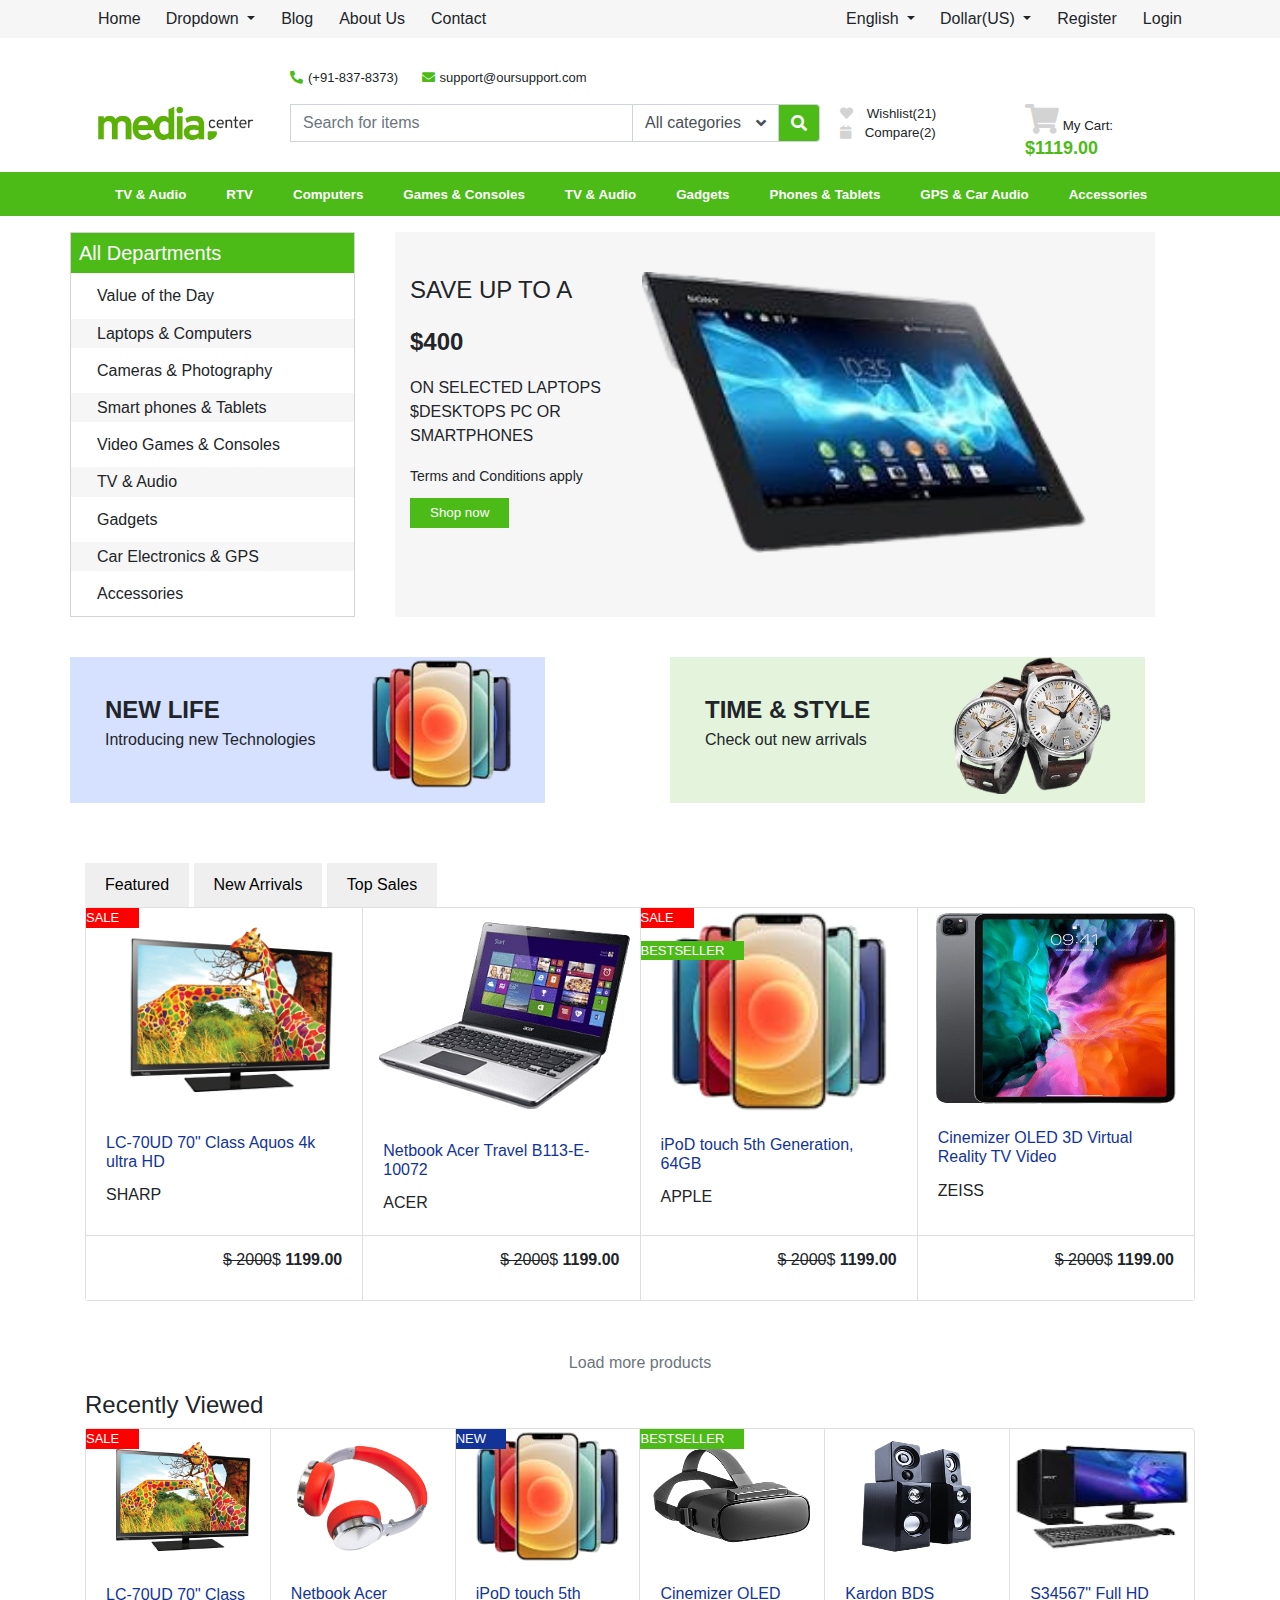
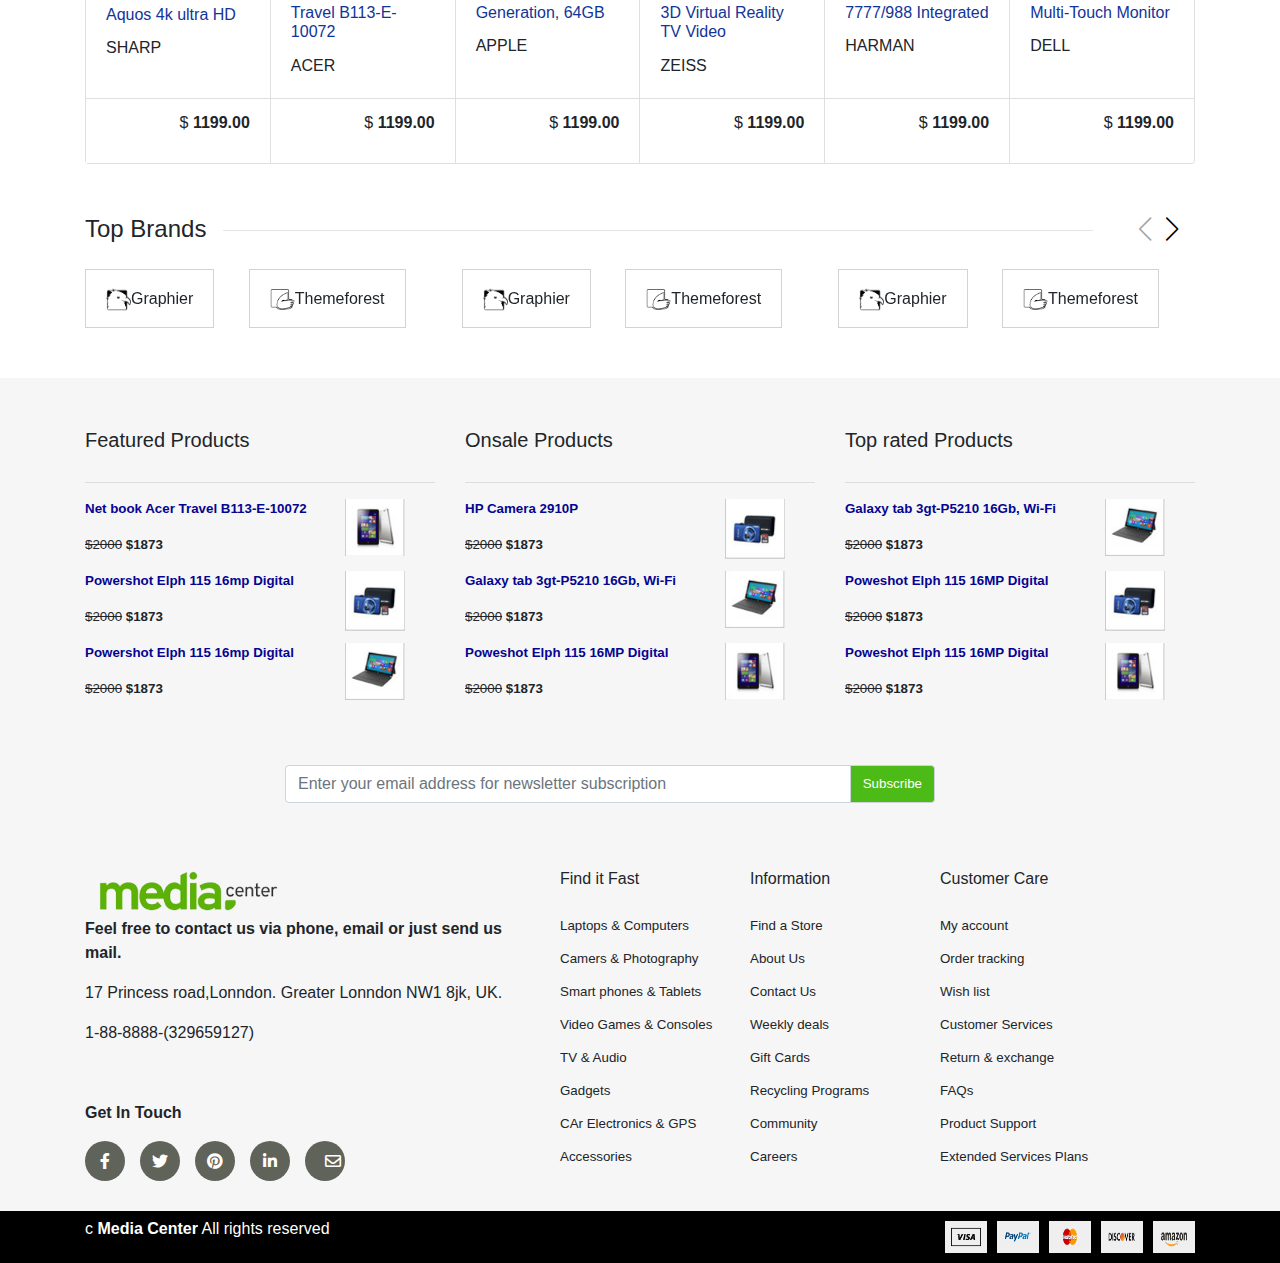
<file: index.html>
<!DOCTYPE html>
<html lang="en">

<head>
    <meta charset="UTF-8">
    <meta name="viewport" content="width=device-width, initial-scale=1.0">
    <link rel="stylesheet" href="css/style.css">
    <link rel="stylesheet" href="css\bootstrap.min.css">
    <link rel="stylesheet" href="css/all.min.css">
    <link rel="stylesheet" href="https://cdn.jsdelivr.net/npm/swiper@11/swiper-bundle.min.css" />
    <title>Ecommerce Website</title>
</head>

<body>
    <header>
        <div class=" container">
            <nav>
                <div class="btn-group" role="group">
                    <a href="index.html"><button type="button" class="btn ">Home</button></a>
                    <div class="btn-group">
                        <button class="btn   dropdown-toggle" type="button" data-toggle="dropdown">
                            Dropdown
                        </button>
                        <div class="dropdown-menu">
                        </div>
                    </div>
                    <a href="blog.html"><button type="button" class="btn ">Blog</button></a>
                    <a href="about_us.html"><button type="button" class="btn ">About Us</button></a>
                    <a href="contactus.html"><button type="button" class="btn">Contact</button></a>
                </div>
                <div class="btn-group" role="group" style="float: right;">
                    <div class="btn-group">
                        <button class="btn   dropdown-toggle" type="button" data-toggle="dropdown">
                            English
                        </button>
                        <div class="dropdown-menu">
                        </div>
                    </div>
                    <div class="btn-group">
                        <button class="btn   dropdown-toggle" type="button" data-toggle="dropdown">
                            Dollar(US)
                        </button>
                        <div class="dropdown-menu">
                        </div>
                    </div>
                    <a href="login.html"><button type="button" class="btn ">Register</button></a>
                    <a href="login.html"> <button type="button" class="btn">Login</button></a>
                </div>
            </nav>
        </div>
    </header>


    <div class="cal">
        <p> <i class="fas fa-phone fa-flip-horizontal"></i>(+91-837-8373) <i
                class="fas fa-envelope"></i>support@oursupport.com</p>
    </div>

    <!---Main header -->
    <section class="container main-header">
        <div class="row ">
            <div class="col-md-2">
                <img src="./images/logo.png" style="width: 175px;">
            </div>
            <div class="input-group" style="width: 530px;  margin-left: 30px;">
                <br>
                <input type="text" class="form-control" placeholder="Search for items">
                <div class="input-group-append" style="height: 38px;">
                    <button class="input-group-text b1">All categories <i class="fas fa-angle-down"></i></button>
                    <button class="input-group-text b2"><i class="fas fa-search"></i></button>
                </div>
            </div>

            <div class="col-sm-2">
                <p><i class="fas fa-heart"></i> Wishlist(21)</p>

                <p><i class="fas fa-calendar"></i> Compare(2)</p>
            </div>
            <div class="col-sm-2 cart-container">

                <p><i class="fas fa-shopping-cart"></i> My Cart:
                    <span style="color: #4cbb17; font-size: large; font-weight: bold;">$1119.00</span>
                </p>

                <div class=" cart-hover">

                    <img src="./images/camera3.PNG">
                    <p>LC-70UD 70" Class Aquos<br>
                        <span style="color: #4cbb17; font-size: medium; font-weight: bold;">$ 1873</span>
                    </p>
                    <p class="cross">x</p>
                    <hr>
                    <img src="./images/camera2.PNG">
                    <p>LC-70UD 70" Class Aquos <br>
                        <span style="color: #4cbb17; font-size: medium; font-weight: bold;">$ 1873</span>
                    </p>
                    <p class="cross">x</p>
                    <hr>

                    <img src="./images/camera3.PNG">
                    <p>LC-70UD 70" Class Aquos<br>
                        <span style="color: #4cbb17; font-size: medium; font-weight: bold;">$ 1873</span>
                    </p>
                    <p class="cross">x</p>
                    <hr>
                    <a href="shoppingcart.html"><button>View Cart</button></a>
                    <a href="address.html"> <button>Checkout</button></a>
                </div>

            </div>
        </div>
    </section>
    <!--Categories header-->
    <section class=" categories">
        <div class="container">
            <ul>
                <li><a href="#">TV & Audio</a>
                    <div class="row Laptops" style="width: 590px;">
                        <div class="col-md-4">
                            <h6>Computers & Laptops</h6><hr>
                            <a href="category.html"><p>Computer Cases</p> </a>
                            <a href="category.html"> <p>CPU's</p> </a>
                            <a href="category.html"> <p>Fans, Cooling</p> </a>
                            <a href="category.html"> <p>Graphics, Video Cards</p></a>
                             <a href="category.html"> <p>Interfcae, Adds-on</p> </a>
                            <a href="category.html"> <P>Laptop Parts</P> </a>
                             <a href="category.html"> <p>Others</p> </a>
                        </div>
                        <div class="col-md-4">
                            <h6>Desktop Parts</h6>  <hr>
                            <a href="category.html"> <p>Power Supplies</p></a>
                            <a href="category.html">  <p>Power Supply</p>  </a>
                            <a href="category.html"><p>Sound Cards</p>  </a>
                            <a href="category.html">  <p>Other</p></a>
                        </div>
                        <div class="col-md-4">
                            <h6>Laptops & Notebooks</h6>  <hr>
                            <a href="category.html">  <p>Notebook</p>   </a>
                          <a href="category.html"> <p>Laptop</p>  </a>
                          <a href="category.html"><p>Gaming Laptop</p></a>
                          <a href="category.html"> <p>Office Notebooks</p>  </a>
                        </div>
                    </div>
                </li>
                <li><a href="#">RTV</a>
                    <div class="row Laptops" style="width: 400px;">
                        <div class="col-md-6">
                            <h6>Computers & Laptops</h6><hr>
                            <a href="category.html"><p>Computer Cases</p> </a>
                            <a href="category.html"> <p>CPU's</p> </a>
                            <a href="category.html"> <p>Fans, Cooling</p> </a>
                            <a href="category.html"> <p>Graphics, Video Cards</p></a>
                             <a href="category.html"> <p>Interfcae, Adds-on</p> </a>
                            <a href="category.html"> <P>Laptop Parts</P> </a>
                             <a href="category.html"> <p>Others</p> </a>
                        </div>
                        <div class="col-md-6">
                            <h6>Desktop Parts</h6>  <hr>
                            <a href="category.html"> <p>Power Supplies</p></a>
                            <a href="category.html">  <p>Power Supply</p>  </a>
                            <a href="category.html"><p>Sound Cards</p>  </a>
                            <a href="category.html">  <p>Other</p></a>
                         </div>
                        </div>
                </li>
                <li><a href="#">Computers</a>
                    <div class="row Laptops" style="width: 590px;">
                        <div class="col-md-4">
                            <h6>Computers & Laptops</h6><hr>
                            <a href="category.html"><p>Computer Cases</p> </a>
                            <a href="category.html"> <p>CPU's</p> </a>
                            <a href="category.html"> <p>Fans, Cooling</p> </a>
                            <a href="category.html"> <p>Graphics, Video Cards</p></a>
                             <a href="category.html"> <p>Interfcae, Adds-on</p> </a>
                            <a href="category.html"> <P>Laptop Parts</P> </a>
                             <a href="category.html"> <p>Others</p> </a>
                        </div>
                        <div class="col-md-4">
                            <h6>Desktop Parts</h6>  <hr>
                            <a href="category.html"> <p>Power Supplies</p></a>
                            <a href="category.html">  <p>Power Supply</p>  </a>
                            <a href="category.html"><p>Sound Cards</p>  </a>
                            <a href="category.html">  <p>Other</p></a>
                        </div>
                        <div class="col-md-4">
                            <h6>Laptops & Notebooks</h6>
                            <hr>
                            <a href="category.html"> <p>Notebook</p> </a>
                            <a href="category.html"> <p>Laptop</p> </a>
                         <a href="category.html"> <p>Gaming Laptop</p></a>
                         <a href="category.html"> <p>Office Notebooks</p> </a>
                           
                        </div>
                    </div>
                </li>
                <li><a href="#">Games & Consoles</a>
                    <div class="row Laptops" style="width: 500px;">
                        <div class="col-md-6">
                            <h6>Computers & Laptops</h6>
                            <hr>
                            <a href="category.html"><p>Computer Cases</p> </a>
                            <a href="category.html">  <p>CPU's</p></a>
                            <a href="category.html"> <p>Fans, Cooling</p></a>
                            <a href="category.html"> <p>Graphics, Video Cards</p></a>
                             <a href="category.html">  <p>Interfcae, Adds-on</p></a>
                         <a href="category.html"> <P>Laptop Parts</P></a>
                         <a href="category.html"> <p>Others</p></a>

                        </div>
                        <div class="col-md-6">
                            <h6>Laptops & Notebooks</h6>
                            <hr>
                             <a href="category.html"><p>Notebook</p></a>
                             <a href="category.html"><p>Laptop</p></a>
                             <a href="category.html"><p>Gaming Laptop</p></a>
                             <a href="category.html"><p>Office Notebooks</p></a>
                        </div>
                    </div>
                </li>
                <li><a href="#">TV & Audio</a>
                    <div class="row Laptops" style="width: 450px;">
                        <div class="col-md-6">
                            <h6>Desktop Parts</h6>
                            <hr>
                           <a href="category.html"><p>Power Supplies</p></a>
                           <a href="category.html"><p>Power Supply</p></a>
                           <a href="category.html"><p>Sound Cards</p></a>
                           <a href="category.html"><p>Other</p></a>
                        </div>
                        <div class="col-md-6">
                            <h6>Laptops & Notebooks</h6>
                            <hr>
                            <a href="category.html"><p>Notebook</p></a>
                            <a href="category.html"><p>Laptop</p></a>
                            <a href="category.html"><p>Gaming Laptop</p></a>
                            <a href="category.html"><p>Office Notebooks</p></a>
                        </div>
                    </div>
                </li>
                <li><a href="#">Gadgets</a></li>
                <li><a href="#">Phones & Tablets</a></li>
                <li><a href="#">GPS & Car Audio</a></li>
                <li><a href="#">Accessories</a></li>
            </ul>

        </div>
    </section>
    <!--Big Image-->
    <section class=" container depts ">
        <div class="row">
            <div class="col-md-3 big-deptt">
                <h5>All Departments</h5>
                <h6>Value of the Day</h6>
                <h6 class="back">Laptops & Computers</h6>
                <div class="content">

                    <div class="row">
                        <div class="col-md-6">
                            <p>Computer Cases</p><hr>
                            <p>CPU's</p><hr>
                            <p>Fans, Cooling</p><hr>
                           <p>Graphics, Video Cards</p><hr>
                         <p>Interface, Adds-on</p><hr>
                          <p>Computer Cases</p><hr>
                           <p>Computer Cases</p><hr>
                          <p>Computer Cases</p><hr>
                        </div>
                        <div class="col-md-6">
                            <p>Computer Cases</p><hr>
                            <p>CPU's</p><hr>
                            <p>Fans, Cooling</p><hr>
                         <p>Graphics, Video Cards</p><hr>
                            <p>Interface, Adds-on</p><hr>
                           <p>Computer Cases</p><hr>
                            <p>Computer Cases</p><hr>
                            <p>Computer Cases</p><hr>
                        </div>
                    </div>
                </div>
                <h6>Cameras & Photography</h6>
                <div class="content">
                    <div class="row">
                        <div class="col-md-12">
                            <p>Computer Cases</p><hr>
                            <p>CPU's</p><hr>
                            <p>Fans, Cooling</p><hr>
                         <p>Graphics, Video Cards</p><hr>
                            <p>Interface, Adds-on</p><hr>
                           <p>Computer Cases</p><hr>
                            <p>Computer Cases</p><hr>
                            <p>Computer Cases</p><hr>
                        </div>
                    </div>
                </div>
                <h6 class="back">Smart phones & Tablets</h6>
                <h6>Video Games & Consoles</h6>
                <h6 class="back">TV & Audio</h6>
                <h6>Gadgets</h6>
                <h6 class="back">Car Electronics & GPS</h6>
                <h6>Accessories</h6>
            </div>

            <div class="col-lg-8 big-image">
                <img src="./images/view10.png"
                    style=" position: absolute;  width: 474px; right: 39px;  padding-right: 30px;">
                <div class="one">
                    <p style="font-size: x-large;">SAVE UP TO A</p>
                    <p style="font-size: x-large;"><b>$400</b></p>
                    <p>ON SELECTED LAPTOPS<BR>
                        $DESKTOPS PC OR<BR>
                        SMARTPHONES</p>
                    <small>Terms and Conditions apply</small><br>
                    <a href="product.html"><button>Shop now</button></a>
                </div>
            </div>
        </div>
    </section>
    <!--two image divs-->
    <section class="container twodivs">
        <div class="row">
            <div class="col-lg-5 row1">
                <p>NEW LIFE</p>
                <p>Introducing new Technologies</p>
                <img src="./images/view3.png">
            </div>
            <div class="col-lg-5 row2">
                <p>TIME & STYLE</p>
                <p>Check out new arrivals</p>
                <img src="./images/watch.png">
            </div>
        </div>
    </section>

    <!--home main-->
    <section class="container main">
        <button>Featured</button>
        <button>New Arrivals</button>
        <button>Top Sales</button>
        <div class="card-group">
            <div class="card">
                <img src="./images/view1.png" class="card-img-top">
                <div class="card-body">
                   <a href="product.html"> <h6 class="card-title">LC-70UD 70" Class Aquos 4k ultra HD</h6></a>
                    <p class="card-text">SHARP</p>
                </div>
                <div class="card-footer">
                    <p>$ <b>1199.00</b></p>
                    <p><del>$ 2000</del></p>
                </div>
                <div class="sale">
                    <p>SALE</p>
                </div>
                <div class="card-btn"><a href="product.html"><button>Add to cart</button></a>
                    <p><i class="fas fa-heart"></i> Wishlist <i class="fas fa-calendar"></i> Compare</p>
                </div>
            </div>
            <div class="card">

                <img src="./images/view7.png" class="card-img-top">
                <div class="card-body">
                    <a href="product.html"> <h6 class="card-title">Netbook Acer Travel B113-E-10072</h6></a>
                    <p class="card-text"> ACER</p>
                </div>
                <div class="card-footer">
                    <p>$ <b>1199.00</b></p>
                    <p><del>$ 2000</del></p>
                </div>
                <div class="card-btn"><a href="product.html"><button>Add to cart</button></a>
                    <p><i class="fas fa-heart"></i> Wishlist <i class="fas fa-calendar"></i> Compare</p>
                </div>
            </div>

            <div class="card">
                <img src="./images/view3.png" class="card-img-top">
                <div class="card-body">
                    <a href="product.html"> <h6 class="card-title">iPoD touch 5th Generation, 64GB</h6></a>
                    <p class="card-text">APPLE</p>
                </div>
                <div class="card-footer">
                    <p>$ <b>1199.00</b></p>
                    <p><del>$ 2000</del></p>
                </div>
                <div class="sale">
                    <p>SALE</p>
                </div>
                <div class="seller" style="bottom: 340px;">
                    <p>BESTSELLER</p>
                </div>
                <div class="card-btn"><a href="product.html"><button>Add to cart</button></a>
                    <p><i class="fas fa-heart"></i> Wishlist <i class="fas fa-calendar"></i> Compare</p>
                </div>
            </div>
            <div class="card">
                <img src="./images/view8.png" class="card-img-top" height="200px">
                <div class="card-body">
                    <a href="product.html"><h6 class="card-title">Cinemizer OLED 3D Virtual Reality TV Video</h6></a>
                    <p class="card-text">ZEISS</p>
                </div>
                <div class="card-footer">
                    <p>$ <b>1199.00</b></p>
                    <p><del>$ 2000</del></p>
                </div>
                <div class="card-btn"><a href="product.html"><button>Add to cart</button></a>
                    <p><i class="fas fa-heart"></i> Wishlist <i class="fas fa-calendar"></i> Compare</p>
                </div>
            </div>
        </div>
        <p class="text-muted text-center">Load more products</p>
    </section>
  

    <!--recently viewed-->
    <section class="container">
        <h4>Recently Viewed</h4>
        <div class="card-group">
            <div class="card">
                <img src="./images/view1.png" class="card-img-top">
                <div class="card-body">
                    <a href="product.html"><h6 class="card-title">LC-70UD 70" Class Aquos 4k ultra HD</h6></a>
                    <p class="card-text">SHARP</p>
                </div>
                <div class="card-footer">

                    <p>$ <b>1199.00</b></p>
                </div>
                <div class="sale">
                    <p>SALE</p>
                </div>
            </div>
            <div class="card">
                <img src="./images/view2.png" class="card-img-top" height=" 135px">
                <div class="card-body">
                    <a href="product.html"><h6 class="card-title">Netbook Acer Travel B113-E-10072</h6></a>
                    <p class="card-text"> ACER</p>
                </div>
                <div class="card-footer">
                    <p>$ <b>1199.00</b></p>
                </div>
            </div>
            <div class="card">
                <img src="./images/view3.png" class="card-img-top" height="135px">
                <div class="card-body">
                    <a href="product.html"><h6 class="card-title">iPoD touch 5th Generation, 64GB</h6></a>
                    <p class="card-text">APPLE</p>
                </div>
                <div class="card-footer">
                    <p>$ <b>1199.00</b></p>
                </div>
                <div class="new">
                    <p>NEW</p>
                </div>
            </div>
            <div class="card">
                <img src="./images/view4.png" class="card-img-top" height=" 135px">
                <div class="card-body">
                    <a href="product.html"><h6 class="card-title">Cinemizer OLED 3D Virtual Reality TV Video</h6></a>
                    <p class="card-text">ZEISS</p>
                </div>
                <div class="card-footer">
                    <p>$ <b>1199.00</b></p>
                </div>
                <div class="seller">
                    <p>BESTSELLER</p>
                </div>
            </div>
            <div class="card">
                <img src="./images/view5.png" class="card-img-top" height=" 135px">
                <div class="card-body">
                    <a href="product.html"><h6 class="card-title">Kardon BDS 7777/988 Integrated</h6></a>
                    <p class="card-text">HARMAN</p>
                </div>
                <div class="card-footer">
                    <p>$ <b>1199.00</b></p>
                </div>
            </div>
            <div class="card">
                <img src="./images/view6.png" class="card-img-top" height=" 135px">
                <div class="card-body">
                    <a href="product.html"><h6 class="card-title">S34567" Full HD Multi-Touch Monitor</h6></a>
                    <p class="card-text">DELL</p>
                </div>
                <div class="card-footer">
                    <p>$ <b>1199.00</b></p>
                </div>
            </div>
    </section>
    <section class="container top-brands">
        <div class="swiper-button-next"></div>
        <div class="swiper-button-prev"></div>
        <h4>Top Brands
            <hr>
        </h4>
        <div class="swiper card_slider">
            <div class="swiper-wrapper">
                <div class="swiper-slide">
                    <div class="brand_box">
                        <ul>
                            <li><img src="./images/icon2.png">Graphier</li>
                            <li><img src="./images/icon1.png">Themeforest</li>
                        </ul>
                    </div>
                </div>
                <div class="swiper-slide">
                    <div class="brand_box">
                        <ul>
                            <li><img src="./images/icon2.png">Graphier</li>
                            <li><img src="./images/icon1.png">Themeforest</li>
                        </ul>
                    </div>
                </div>
                <div class="swiper-slide">
                    <div class="brand_box">
                        <ul>
                            <li><img src="./images/icon2.png">Graphier</li>
                            <li><img src="./images/icon1.png">Themeforest</li>
                        </ul>
                    </div>
                </div>
                <div class="swiper-slide">
                    <div class="brand_box">
                        <ul>
                            <li><img src="./images/icon2.png">Graphier</li>
                            <li><img src="./images/icon1.png">Themeforest</li>
                        </ul>
                    </div>
                </div>
            </div>

        </div>

    </section>

    <!--Footer part 1-->
    <section class="footer-part-1">
        <div class=" container footer-part">
            <div class="row">
                <div class="col-md-4">
                    <h5>Featured Products</h5>
                    <hr>
                    <p><a href="product.html"><b>Net book Acer Travel B113-E-10072</b></a><img
                            src="./images/camera1.PNG" width="60">
                    <p><del>$2000</del> <b>$1873</b></p>
                    <p><a href="product.html"><b>Powershot Elph 115 16mp Digital</b></a><img src="./images/camera2.PNG"
                            width="60">
                    <p><del>$2000</del> <b>$1873</b></p>
                    <p><a href="product.html"><b>Powershot Elph 115 16mp Digital</b></a><img src="./images/camera3.PNG"
                            width="60">
                    <p><del>$2000</del> <b>$1873</b></p>
                </div>
                <div class="col-md-4">
                    <h5>Onsale Products</h5>
                    <hr>
                    <p><a href="product.html"><b>HP Camera 2910P</b></a><img src="./images/camera2.PNG" width="60">
                    <p><del>$2000</del> <b>$1873</b></p>
                    <p><a href="product.html"><b>Galaxy tab 3gt-P5210 16Gb, Wi-Fi</b></a><img src="./images/camera3.PNG"
                            width="60">
                    <p><del>$2000</del> <b>$1873</b></p>
                    <p><a href="product.html"><b>Poweshot Elph 115 16MP Digital</b></a><img src="./images/camera1.PNG"
                            width="60">
                    <p><del>$2000</del> <b>$1873</b></p>
                </div>
                <div class="col-md-4">
                    <h5>Top rated Products</h5>
                    <hr>
                    <p><a href="product.html"><b>Galaxy tab 3gt-P5210 16Gb, Wi-Fi</b></a><img src="./images/camera3.PNG"
                            width="60">
                    <p><del>$2000</del> <b>$1873</b></p>
                    <p><a href="product.html"><b>Poweshot Elph 115 16MP Digital</b></a><img src="./images/camera2.PNG"
                            width="60">
                    <p><del>$2000</del> <b>$1873</b></p>
                    <p><a href="product.html"><b>Poweshot Elph 115 16MP Digital</b></a><img src="./images/camera1.PNG"
                            width="60">
                    <p><del>$2000</del> <b>$1873</b></p>
                </div>
            </div>

            <div class="input-group mb-3 ">
                <input type="text" class="form-control "
                    placeholder="Enter your email address for newsletter subscription">
                <div class="input-group-append">
                    <button class="input-group-text">Subscribe</button>
                </div>
            </div>
            <div class="row footer-part">
                <div class="col-lg-5">
                    <img src="./images/logo.png">
                    <p><b>Feel free to contact us via phone, email or just send us mail.</b></p>
                    <p>17 Princess road,Lonndon. Greater Lonndon NW1 8jk, UK. </p>
                    <p>1-88-8888-(329659127)</p>
                    <p class="intouch"><b>Get In Touch</b></p>
                    <div class="media-icons">
                        <ul>
                            <li><i class="fab fa-facebook-f"></i> </li>
                            <li><i class="fab fa-twitter"></i></li>
                            <li><i class="fab fa-pinterest"></i></li>
                            <li><i class="fab fa-linkedin-in"></i></li>
                            <li><i class="far fa-envelope"></i></li>
                        </ul>
                    </div>
                </div>
                <div class="col-sm-2">
                    <h6>Find it Fast</h6>
                    <p>Laptops & Computers</p>
                    <p>Camers & Photography</p>
                    <p> Smart phones & Tablets</p>
                    <p>Video Games & Consoles</p>
                    <p>TV & Audio</p>
                    <p>Gadgets</p>
                    <p> CAr Electronics & GPS</p>
                    <p> Accessories</p>
                </div>

                <div class="col-sm-2">
                    <h6>Information</h6>
                    <p>Find a Store</p>
                    <p>About Us</p>
                    <p>Contact Us </p>
                    <p>Weekly deals</p>
                    <p>Gift Cards</p>
                    <p>Recycling Programs</p>
                    <p>Community</p>
                    <P>Careers</P>
                </div>
                <div class="col-sm-2">
                    <h6>Customer Care</h6>
                    <p>My account</p>
                    <p>Order tracking</p>
                    <p>Wish list</p>
                    <p>Customer Services</p>
                    <p>Return & exchange</p>
                    <p>FAQs</p>
                    <p>Product Support</p>
                    <p>Extended Services Plans</p>
                </div>
            </div>
        </div>
    </section>

    <!--Footer part 1 ends-->
    <footer>
        <div class="container img-buttons">
            <div>
                <p>c <b>Media Center</b> All rights reserved</p>
            </div>
            <div class="image-footer">
                <button type="button"><img src="./images/visa.png"></button>
                <button type="button"><img src="./images/paypal.png"></button>
                <button type="button"><img src="./images/mastercard.png"></button>
                <button type="button"><img src="./images/discover.png"></button>
                <button type="button"><img src="./images/amazon.png"></button>
            </div>
        </div>
    </footer>
    <script src="https://cdn.jsdelivr.net/npm/swiper@11/swiper-bundle.min.js"></script>
    <script>
        var swiper = new Swiper(".card_slider", {
            slidesPerView: 3,
            spaceBetween: 20,

            navigation: {
                nextEl: ".swiper-button-next",
                prevEl: ".swiper-button-prev",
            },
        });
    </script>
</body>

</html>
</file>
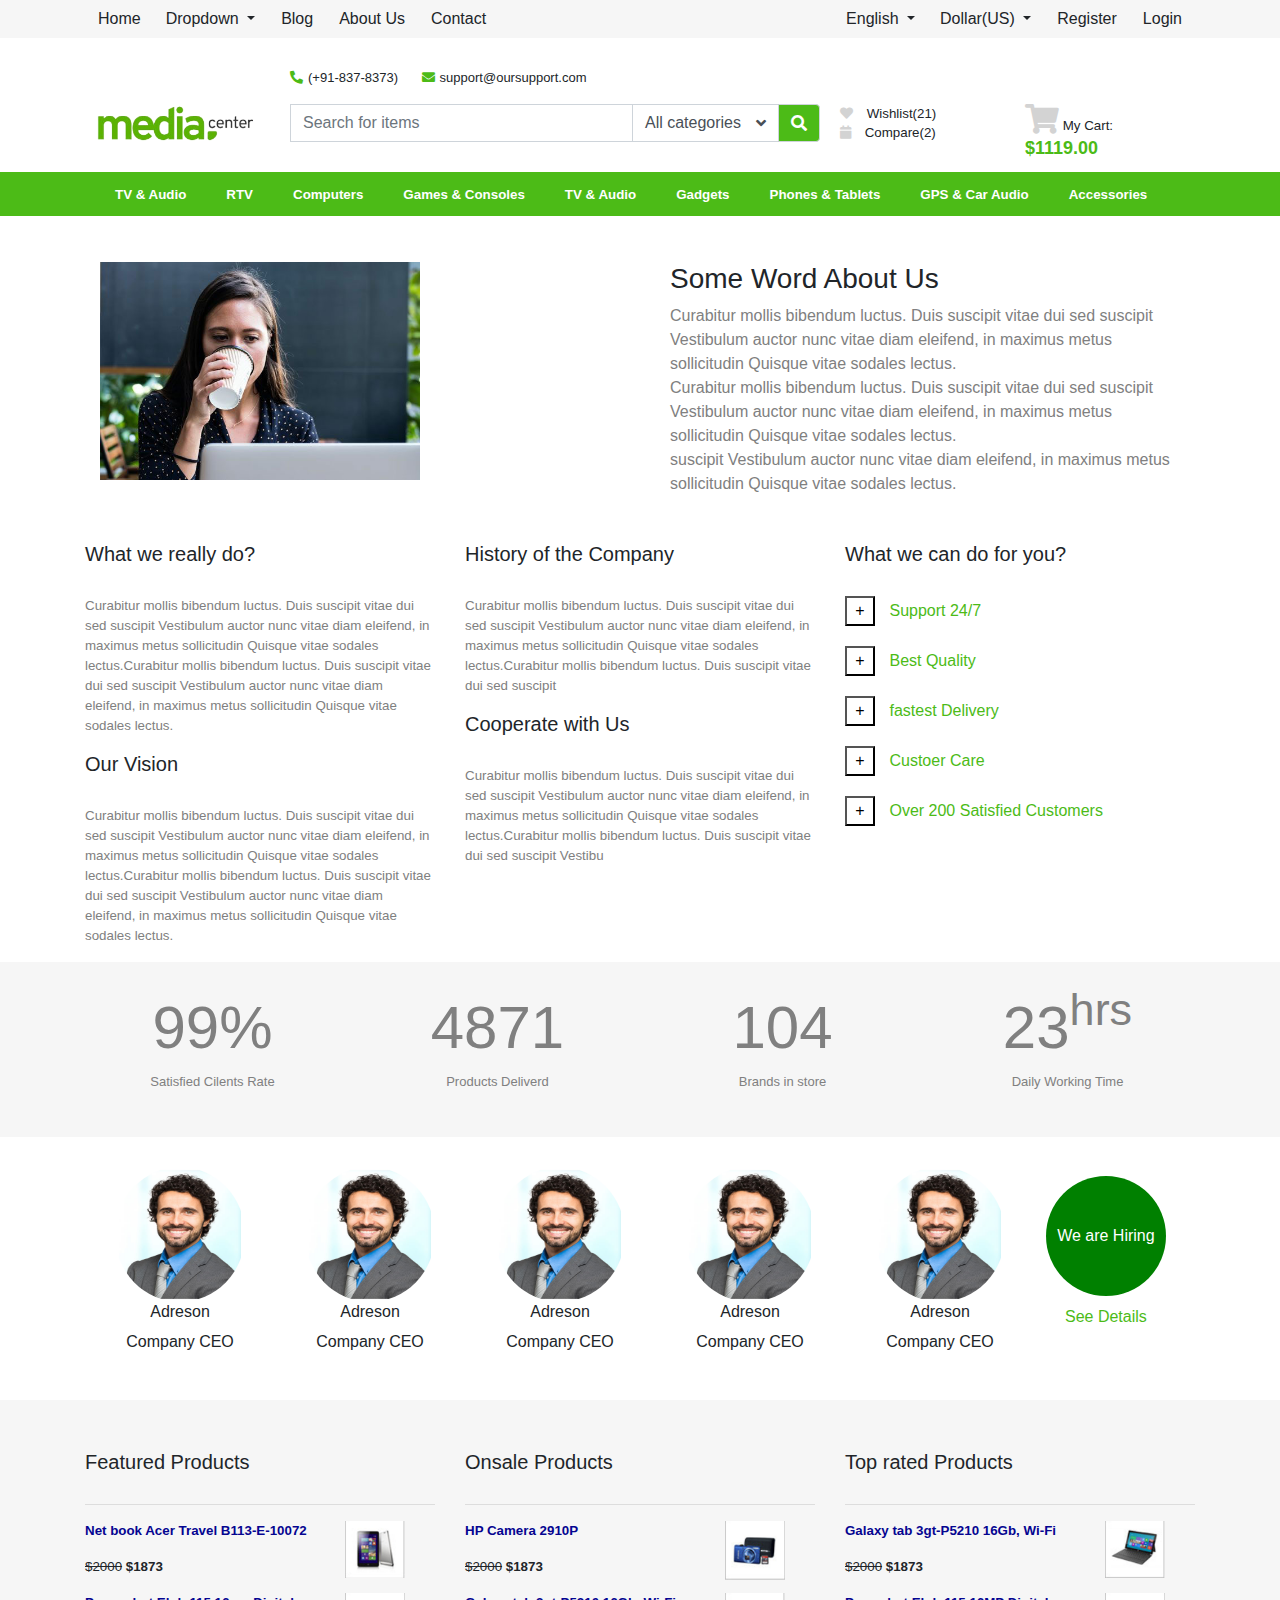
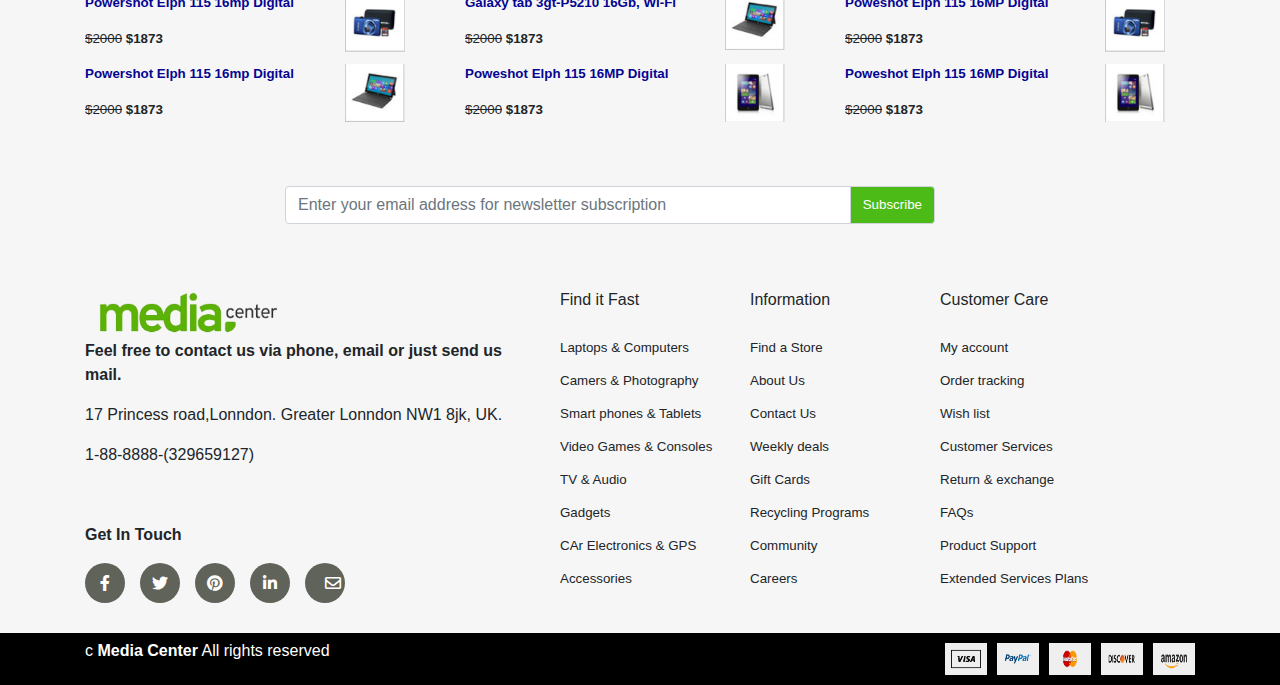
<file: about_us.html>
<!DOCTYPE html>
<html lang="en">

<head>
    <meta charset="UTF-8">
    <meta name="viewport" content="width=device-width, initial-scale=1.0">
    <link rel="stylesheet" href="css/style.css">
    <link rel="stylesheet" href="css\bootstrap.min.css">
    <link rel="stylesheet" href="css/all.min.css">
    <title>About Us</title>
</head>
<style>
    .hidden {
        display: none;
    }
</style>

<body>
    <header>
        <div class=" container">
            <nav>
                <div class="btn-group" role="group">
                    <a href="index.html"> <button type="button" class="btn ">Home</button></a>
                    <div class="btn-group">
                        <button class="btn   dropdown-toggle" type="button" data-toggle="dropdown">
                            Dropdown
                        </button>
                        <div class="dropdown-menu">
                        </div>
                    </div>
                    <a href="blog.html"><button type="button" class="btn ">Blog</button></a>
                    <a href="about_us.html"><button type="button" class="btn ">About Us</button></a>
                    <a href="contactus.html"><button type="button" class="btn">Contact</button></a>
                </div>
                <div class="btn-group" role="group" style="float: right;">
                    <div class="btn-group">
                        <button class="btn   dropdown-toggle" type="button" data-toggle="dropdown">
                            English
                        </button>
                        <div class="dropdown-menu">
                        </div>
                    </div>
                    <div class="btn-group">
                        <button class="btn   dropdown-toggle" type="button" data-toggle="dropdown">
                            Dollar(US)
                        </button>
                        <div class="dropdown-menu">
                        </div>
                    </div>
                    <a href="login.html"><button type="button" class="btn ">Register</button></a>
                    <a href="login.html"><button type="button" class="btn">Login</button></a>
                </div>
            </nav>
        </div>
    </header>


    <div class="cal">
        <p> <i class="fas fa-phone fa-flip-horizontal"></i>(+91-837-8373) <i
                class="fas fa-envelope"></i>support@oursupport.com</p>
    </div>

    <!---Main header -->
    <section class="container main-header">
        <div class="row ">
            <div class="col-md-2">
                <img src="./images/logo.png" style="width: 175px;">
            </div>
            <div class="input-group" style="width: 530px;  margin-left: 30px;">
                <br>
                <input type="text" class="form-control" placeholder="Search for items">
                <div class="input-group-append" style="height: 38px;">
                    <button class="input-group-text b1">All categories <i class="fas fa-angle-down"></i></button>
                    <button class="input-group-text b2"><i class="fas fa-search"></i></button>
                </div>
            </div>

            <div class="col-sm-2">
                <p><i class="fas fa-heart"></i> Wishlist(21)</p>

                <p><i class="fas fa-calendar"></i> Compare(2)</p>

            </div>
            <div class="col-sm-2 cart-container">

                <p><i class="fas fa-shopping-cart"></i> My Cart:
                <span style="color: #4cbb17; font-size: large; font-weight: bold;">$1119.00</span></p>

                <div class=" cart-hover">

                    <img src="./images/camera3.PNG">
                    <p>LC-70UD 70" Class Aquos<br>
                        <span style="color: #4cbb17; font-size: medium; font-weight: bold;">$ 1873</span>
                    </p>
                    <p class="cross">x</p>
                    <hr>
                    <img src="./images/camera2.PNG">
                    <p>LC-70UD 70" Class Aquos <br>
                        <span style="color: #4cbb17; font-size: medium; font-weight: bold;">$ 1873</span>
                    </p><p class="cross">x</p>
                    <hr>
                    
                    <img src="./images/camera3.PNG">
                    <p>LC-70UD 70" Class Aquos<br>
                        <span style="color: #4cbb17; font-size: medium; font-weight: bold;">$ 1873</span>
                    </p><p class="cross">x</p>
                    <hr>
                  <a href="shoppingcart.html"><button>View Cart</button></a>
                   <a href="address.html"> <button>Checkout</button></a>
                </div>
        </div>
    </section>
    <!--Categories header-->
    <section class=" categories">
        <div class="container">
            <ul>
                <li><a href="#">TV & Audio</a>
                    <div class="row Laptops" style="width: 590px;">
                        <div class="col-md-4">
                            <h6>Computers & Laptops</h6><hr>
                            <a href="category.html"><p>Computer Cases</p> </a>
                            <a href="category.html"> <p>CPU's</p> </a>
                            <a href="category.html"> <p>Fans, Cooling</p> </a>
                            <a href="category.html"> <p>Graphics, Video Cards</p></a>
                             <a href="category.html"> <p>Interfcae, Adds-on</p> </a>
                            <a href="category.html"> <P>Laptop Parts</P> </a>
                             <a href="category.html"> <p>Others</p> </a>
                        </div>
                        <div class="col-md-4">
                            <h6>Desktop Parts</h6>  <hr>
                            <a href="category.html"> <p>Power Supplies</p></a>
                            <a href="category.html">  <p>Power Supply</p>  </a>
                            <a href="category.html"><p>Sound Cards</p>  </a>
                            <a href="category.html">  <p>Other</p></a>
                        </div>
                        <div class="col-md-4">
                            <h6>Laptops & Notebooks</h6>  <hr>
                            <a href="category.html">  <p>Notebook</p>   </a>
                          <a href="category.html"> <p>Laptop</p>  </a>
                          <a href="category.html"><p>Gaming Laptop</p></a>
                          <a href="category.html"> <p>Office Notebooks</p>  </a>
                        </div>
                    </div>
                </li>
                <li><a href="#">RTV</a>
                    <div class="row Laptops" style="width: 400px;">
                        <div class="col-md-6">
                            <h6>Computers & Laptops</h6><hr>
                            <a href="category.html"><p>Computer Cases</p> </a>
                            <a href="category.html"> <p>CPU's</p> </a>
                            <a href="category.html"> <p>Fans, Cooling</p> </a>
                            <a href="category.html"> <p>Graphics, Video Cards</p></a>
                             <a href="category.html"> <p>Interfcae, Adds-on</p> </a>
                            <a href="category.html"> <P>Laptop Parts</P> </a>
                             <a href="category.html"> <p>Others</p> </a>
                        </div>
                        <div class="col-md-6">
                            <h6>Desktop Parts</h6>  <hr>
                            <a href="category.html"> <p>Power Supplies</p></a>
                            <a href="category.html">  <p>Power Supply</p>  </a>
                            <a href="category.html"><p>Sound Cards</p>  </a>
                            <a href="category.html">  <p>Other</p></a>
                         </div>
                        </div>
                </li>
                <li><a href="#">Computers</a>
                    <div class="row Laptops" style="width: 590px;">
                        <div class="col-md-4">
                            <h6>Computers & Laptops</h6><hr>
                            <a href="category.html"><p>Computer Cases</p> </a>
                            <a href="category.html"> <p>CPU's</p> </a>
                            <a href="category.html"> <p>Fans, Cooling</p> </a>
                            <a href="category.html"> <p>Graphics, Video Cards</p></a>
                             <a href="category.html"> <p>Interfcae, Adds-on</p> </a>
                            <a href="category.html"> <P>Laptop Parts</P> </a>
                             <a href="category.html"> <p>Others</p> </a>
                        </div>
                        <div class="col-md-4">
                            <h6>Desktop Parts</h6>  <hr>
                            <a href="category.html"> <p>Power Supplies</p></a>
                            <a href="category.html">  <p>Power Supply</p>  </a>
                            <a href="category.html"><p>Sound Cards</p>  </a>
                            <a href="category.html">  <p>Other</p></a>
                        </div>
                        <div class="col-md-4">
                            <h6>Laptops & Notebooks</h6>
                            <hr>
                            <a href="category.html"> <p>Notebook</p> </a>
                            <a href="category.html"> <p>Laptop</p> </a>
                         <a href="category.html"> <p>Gaming Laptop</p></a>
                         <a href="category.html"> <p>Office Notebooks</p> </a>
                           
                        </div>
                    </div>
                </li>
                <li><a href="#">Games & Consoles</a>
                    <div class="row Laptops" style="width: 500px;">
                        <div class="col-md-6">
                            <h6>Computers & Laptops</h6>
                            <hr>
                            <a href="category.html"><p>Computer Cases</p> </a>
                            <a href="category.html">  <p>CPU's</p></a>
                            <a href="category.html"> <p>Fans, Cooling</p></a>
                            <a href="category.html"> <p>Graphics, Video Cards</p></a>
                             <a href="category.html">  <p>Interfcae, Adds-on</p></a>
                         <a href="category.html"> <P>Laptop Parts</P></a>
                         <a href="category.html"> <p>Others</p></a>

                        </div>
                        <div class="col-md-6">
                            <h6>Laptops & Notebooks</h6>
                            <hr>
                             <a href="category.html"><p>Notebook</p></a>
                             <a href="category.html"><p>Laptop</p></a>
                             <a href="category.html"><p>Gaming Laptop</p></a>
                             <a href="category.html"><p>Office Notebooks</p></a>
                        </div>
                    </div>
                </li>
                <li><a href="#">TV & Audio</a>
                    <div class="row Laptops" style="width: 450px;">
                        <div class="col-md-6">
                            <h6>Desktop Parts</h6>
                            <hr>
                           <a href="category.html"><p>Power Supplies</p></a>
                           <a href="category.html"><p>Power Supply</p></a>
                           <a href="category.html"><p>Sound Cards</p></a>
                           <a href="category.html"><p>Other</p></a>
                        </div>
                        <div class="col-md-6">
                            <h6>Laptops & Notebooks</h6>
                            <hr>
                            <a href="category.html"><p>Notebook</p></a>
                            <a href="category.html"><p>Laptop</p></a>
                            <a href="category.html"><p>Gaming Laptop</p></a>
                            <a href="category.html"><p>Office Notebooks</p></a>
                        </div>
                    </div>
                </li>
                <li><a href="#">Gadgets</a></li>
                <li><a href="#">Phones & Tablets</a></li>
                <li><a href="#">GPS & Car Audio</a></li>
                <li><a href="#">Accessories</a></li>
            </ul>

        </div>
    </section>
    <!--about us description-->
    <section class="description">
        <div class="container">
            <div class="row">
                <div class="col-md-6">
                    <img src="./images/blog-2.jpg" style=" width: 320px;">
                </div>
                <div class="col-md-6">
                    <h3>Some Word About Us</h3>
                    <p>Curabitur mollis bibendum luctus. Duis suscipit vitae dui sed
                        suscipit Vestibulum auctor nunc vitae diam eleifend, in maximus metus sollicitudin
                        Quisque vitae sodales lectus.<br>
                        Curabitur mollis bibendum luctus. Duis suscipit vitae dui sed
                        suscipit Vestibulum auctor nunc vitae diam eleifend, in maximus metus sollicitudin
                        Quisque vitae sodales lectus.<br>
                        suscipit Vestibulum auctor nunc vitae diam eleifend, in maximus metus sollicitudin
                        Quisque vitae sodales lectus.
                    </p>
                </div>

                <div class="col-md-4">
                    <h5>What we really do?</h5>
                    <p>Curabitur mollis bibendum luctus. Duis suscipit vitae dui sed
                        suscipit Vestibulum auctor nunc vitae diam eleifend, in maximus metus sollicitudin
                        Quisque vitae sodales lectus.Curabitur mollis bibendum luctus. Duis suscipit vitae dui sed
                        suscipit Vestibulum auctor nunc vitae diam eleifend, in maximus metus sollicitudin
                        Quisque vitae sodales lectus.</p>
                
                    <h5>Our Vision</h5>
                    <p>Curabitur mollis bibendum luctus. Duis suscipit vitae dui sed
                        suscipit Vestibulum auctor nunc vitae diam eleifend, in maximus metus sollicitudin
                        Quisque vitae sodales lectus.Curabitur mollis bibendum luctus. Duis suscipit vitae dui sed
                        suscipit Vestibulum auctor nunc vitae diam eleifend, in maximus metus sollicitudin
                        Quisque vitae sodales lectus.</p>
                </div>
                <div class="col-md-4">
                    <h5>History of the Company</h5>
                    <p>Curabitur mollis bibendum luctus. Duis suscipit vitae dui sed
                        suscipit Vestibulum auctor nunc vitae diam eleifend, in maximus metus sollicitudin
                        Quisque vitae sodales lectus.Curabitur mollis bibendum luctus. Duis suscipit vitae dui sed
                        suscipit</p>
              
                    <h5>Cooperate with Us</h5>
                    <p>Curabitur mollis bibendum luctus. Duis suscipit vitae dui sed
                        suscipit Vestibulum auctor nunc vitae diam eleifend, in maximus metus sollicitudin
                        Quisque vitae sodales lectus.Curabitur mollis bibendum luctus. Duis suscipit vitae dui sed
                        suscipit Vestibu</p>
                </div>

                <div class="col-md-4">
                    <h5>What we can do for you?</h5>
                    <button class="custom" onclick="toggleParagraph()">+</button>
                    <h6>Support 24/7</h6><br>
                    <p id="paragraph" class="hidden">Quisque vitae sodales lectus. Curabitur mollis bibendum luctus.
                        Duis suscipit vitae dui sed suscipit.
                        Vestibulum auctor nunc vitae diam eleifend,
                        in maximus metus sollicitudin. Quisque vitae sodales lectus.</p>
                    <button class="custom" onclick="toggleParagraph1()">+</button>
                    <h6> Best Quality</h6><br>
                    <p id="paragraph1" class="hidden">Quisque vitae sodales lectus. Curabitur mollis bibendum luctus.
                        Duis suscipit vitae dui sed suscipit.
                        Vestibulum auctor nunc vitae diam eleifend,
                        in maximus metus sollicitudin. Quisque vitae sodales lectus.</p>
                    <button class="custom" onclick="toggleParagraph2()">+</button>
                    <h6> fastest Delivery</h6><br>
                    <p id="paragraph2" class="hidden">Quisque vitae sodales lectus. Curabitur mollis bibendum luctus.
                        Duis suscipit vitae dui sed suscipit.
                        Vestibulum auctor nunc vitae diam eleifend,
                        in maximus metus sollicitudin. Quisque vitae sodales lectus.</p>
                    <button class="custom" onclick="toggleParagraph3()">+</button>
                    <h6> Custoer Care</h6><br>
                    <p id="paragraph3" class="hidden">Quisque vitae sodales lectus. Curabitur mollis bibendum luctus.
                        Duis suscipit vitae dui sed suscipit.
                        Vestibulum auctor nunc vitae diam eleifend,
                        in maximus metus sollicitudin. Quisque vitae sodales lectus.</p>
                    <button class="custom" onclick="toggleParagraph4()">+</button>
                    <h6> Over 200 Satisfied Customers </h6>
                    <p id="paragraph4" class="hidden">Quisque vitae sodales lectus. Curabitur mollis bibendum luctus.
                        Duis suscipit vitae dui sed suscipit.
                        Vestibulum auctor nunc vitae diam eleifend,
                        in maximus metus sollicitudin. Quisque vitae sodales lectus.</p>
                </div>
               

            </div>
        </div>
    </section>
    <!--satatistical numbers-->
    <section class="Numbers">
        <div class="container text-center">
            <div class="row">
                <div class="col-md-3">

                    <div class="media-body">
                        <h3>99%</h3>
                        <p>Satisfied Cilents Rate</p>
                    </div>

                </div>
                <div class="col-md-3">

                    <div class="media-body">
                        <h3>4871</h3>
                        <p>Products Deliverd</p>
                    </div>

                </div>
                <div class="col-md-3">

                    <div class="media-body">
                        <h3>104</h3>
                        <p>Brands in store</p>
                    </div>
                </div>
                <div class="col-md-3">
                    <div class="media-body">
                        <h3>23<sup>hrs</sup></h3>
                        <p>Daily Working Time</p>
                    </div>
                </div>
            </div>
        </div>
    </section>
    <!--Executive members-->
    <section class="members">
        <div class="container">
            <div class="team-mem">
                <img src="./images/team3.jpg">
                <h6>Adreson</h6>
                <p> Company CEO</p>
            </div>
            <div class="team-mem">
                <img src="./images/team3.jpg">
                <h6>Adreson</h6>
                <p> Company CEO</p>
            </div>
            <div class="team-mem">
                <img src="./images/team3.jpg">
                <h6>Adreson</h6>
                <p> Company CEO</p>
            </div>
            <div class="team-mem">
                <img src="./images/team3.jpg">
                <h6>Adreson</h6>
                <p> Company CEO</p>
            </div>
            <div class="team-mem">
                <img src="./images/team3.jpg">
                <h6>Adreson</h6>
                <p> Company CEO</p>
            </div>
            <div class="team-mem mem1">
                <h6>See Details </h6>

            </div>
        </div>
    </section>

    <!--Footer part 1-->
    <section class="footer-part-1">
        <div class=" container footer-part">
            <div class="row">
                <div class="col-md-4">
                    <h5>Featured Products</h5><hr>
                    <p ><a href="product.html"><b>Net book Acer Travel B113-E-10072</b></a><img src="./images/camera1.PNG"
                            width="60">
                    <p><del>$2000</del> <b>$1873</b></p>
                    <p><a href="product.html"><b>Powershot Elph 115 16mp Digital</b></a><img src="./images/camera2.PNG" width="60">
                    <p><del>$2000</del> <b>$1873</b></p>
                    <p><a href="product.html"><b>Powershot Elph 115 16mp Digital</b></a><img src="./images/camera3.PNG" width="60">
                    <p><del>$2000</del> <b>$1873</b></p>
                </div>
                <div class="col-md-4">
                    <h5>Onsale Products</h5><hr>
                    <p><a href="product.html"><b>HP Camera 2910P</b></a><img src="./images/camera2.PNG" width="60">
                    <p><del>$2000</del> <b>$1873</b></p>
                    <p><a href="product.html"><b>Galaxy tab 3gt-P5210 16Gb, Wi-Fi</b></a><img src="./images/camera3.PNG" width="60">
                    <p><del>$2000</del> <b>$1873</b></p>
                    <p><a href="product.html"><b>Poweshot Elph 115 16MP Digital</b></a><img src="./images/camera1.PNG" width="60">
                    <p><del>$2000</del> <b>$1873</b></p>
                </div>
                <div class="col-md-4">
                    <h5>Top rated Products</h5><hr>
                    <p><a href="product.html"><b>Galaxy tab 3gt-P5210 16Gb, Wi-Fi</b></a><img src="./images/camera3.PNG" width="60">
                    <p><del>$2000</del> <b>$1873</b></p>
                    <p><a href="product.html"><b>Poweshot Elph 115 16MP Digital</b></a><img src="./images/camera2.PNG" width="60">
                    <p><del>$2000</del> <b>$1873</b></p>
                    <p><a href="product.html"><b>Poweshot Elph 115 16MP Digital</b></a><img src="./images/camera1.PNG" width="60">
                    <p><del>$2000</del> <b>$1873</b></p>
                </div>
            </div>

            <div class="input-group mb-3 ">
                <input type="text" class="form-control "
                    placeholder="Enter your email address for newsletter subscription">
                <div class="input-group-append">
                    <button class="input-group-text">Subscribe</button>
                </div>
            </div>
            <div class="row footer-part">
                <div class="col-lg-5">
                    <img src="./images/logo.png">
                    <p><b>Feel free to contact us via phone, email or just send us mail.</b></p>
                    <p>17 Princess road,Lonndon. Greater Lonndon NW1 8jk, UK. </p>
                    <p>1-88-8888-(329659127)</p>
                    <p class="intouch"><b>Get In Touch</b></p>
                    <div class="media-icons">
                        <ul>
                            <li><i class="fab fa-facebook-f"></i> </li>
                            <li><i class="fab fa-twitter"></i></li>
                            <li><i class="fab fa-pinterest"></i></li>
                            <li><i class="fab fa-linkedin-in"></i></li>
                            <li><i class="far fa-envelope"></i></li>
                        </ul>
                    </div>
                </div>
                <div class="col-sm-2">
                    <h6>Find it Fast</h6>
                    <p>Laptops & Computers</p>
                    <p>Camers & Photography</p>
                    <p> Smart phones & Tablets</p>
                    <p>Video Games & Consoles</p>
                    <p>TV & Audio</p>
                    <p>Gadgets</p>
                    <p> CAr Electronics & GPS</p>
                    <p> Accessories</p>
                </div>

                <div class="col-sm-2">
                    <h6>Information</h6>
                    <p>Find a Store</p>
                    <p>About Us</p>
                    <p>Contact Us </p>
                    <p>Weekly deals</p>
                    <p>Gift Cards</p>
                    <p>Recycling Programs</p>
                    <p>Community</p>
                    <P>Careers</P>
                </div>
                <div class="col-sm-2">
                    <h6>Customer Care</h6>
                    <p>My account</p>
                    <p>Order tracking</p>
                    <p>Wish list</p>
                    <p>Customer Services</p>
                    <p>Return & exchange</p>
                    <p>FAQs</p>
                    <p>Product Support</p>
                    <p>Extended Services Plans</p>
                </div>
            </div>
        </div>
    </section>

    <!--Footer part 1 ends-->
    <footer>
        <div class="container img-buttons">
            <div>
                <p>c <b>Media Center</b> All rights reserved</p>
            </div>
            <div class="image-footer">
                <button type="button"><img src="./images/visa.png"></button>
                <button type="button"><img src="./images/paypal.png"></button>
                <button type="button"><img src="./images/mastercard.png"></button>
                <button type="button"><img src="./images/discover.png"></button>
                <button type="button"><img src="./images/amazon.png"></button>
            </div>
        </div>
    </footer>
    <script>
        function toggleParagraph() {
            var paragraph = document.getElementById("paragraph");
            paragraph.classList.toggle("hidden");
        }
        function toggleParagraph1() {
            var paragraph = document.getElementById("paragraph1");
            paragraph.classList.toggle("hidden");
        }
        function toggleParagraph2() {
            var paragraph = document.getElementById("paragraph2");
            paragraph.classList.toggle("hidden");
        }
        function toggleParagraph3() {
            var paragraph = document.getElementById("paragraph3");
            paragraph.classList.toggle("hidden");
        }
        function toggleParagraph4() {
            var paragraph = document.getElementById("paragraph4");
            paragraph.classList.toggle("hidden");
        }
    </script>
 
</body>

</html>
</file>
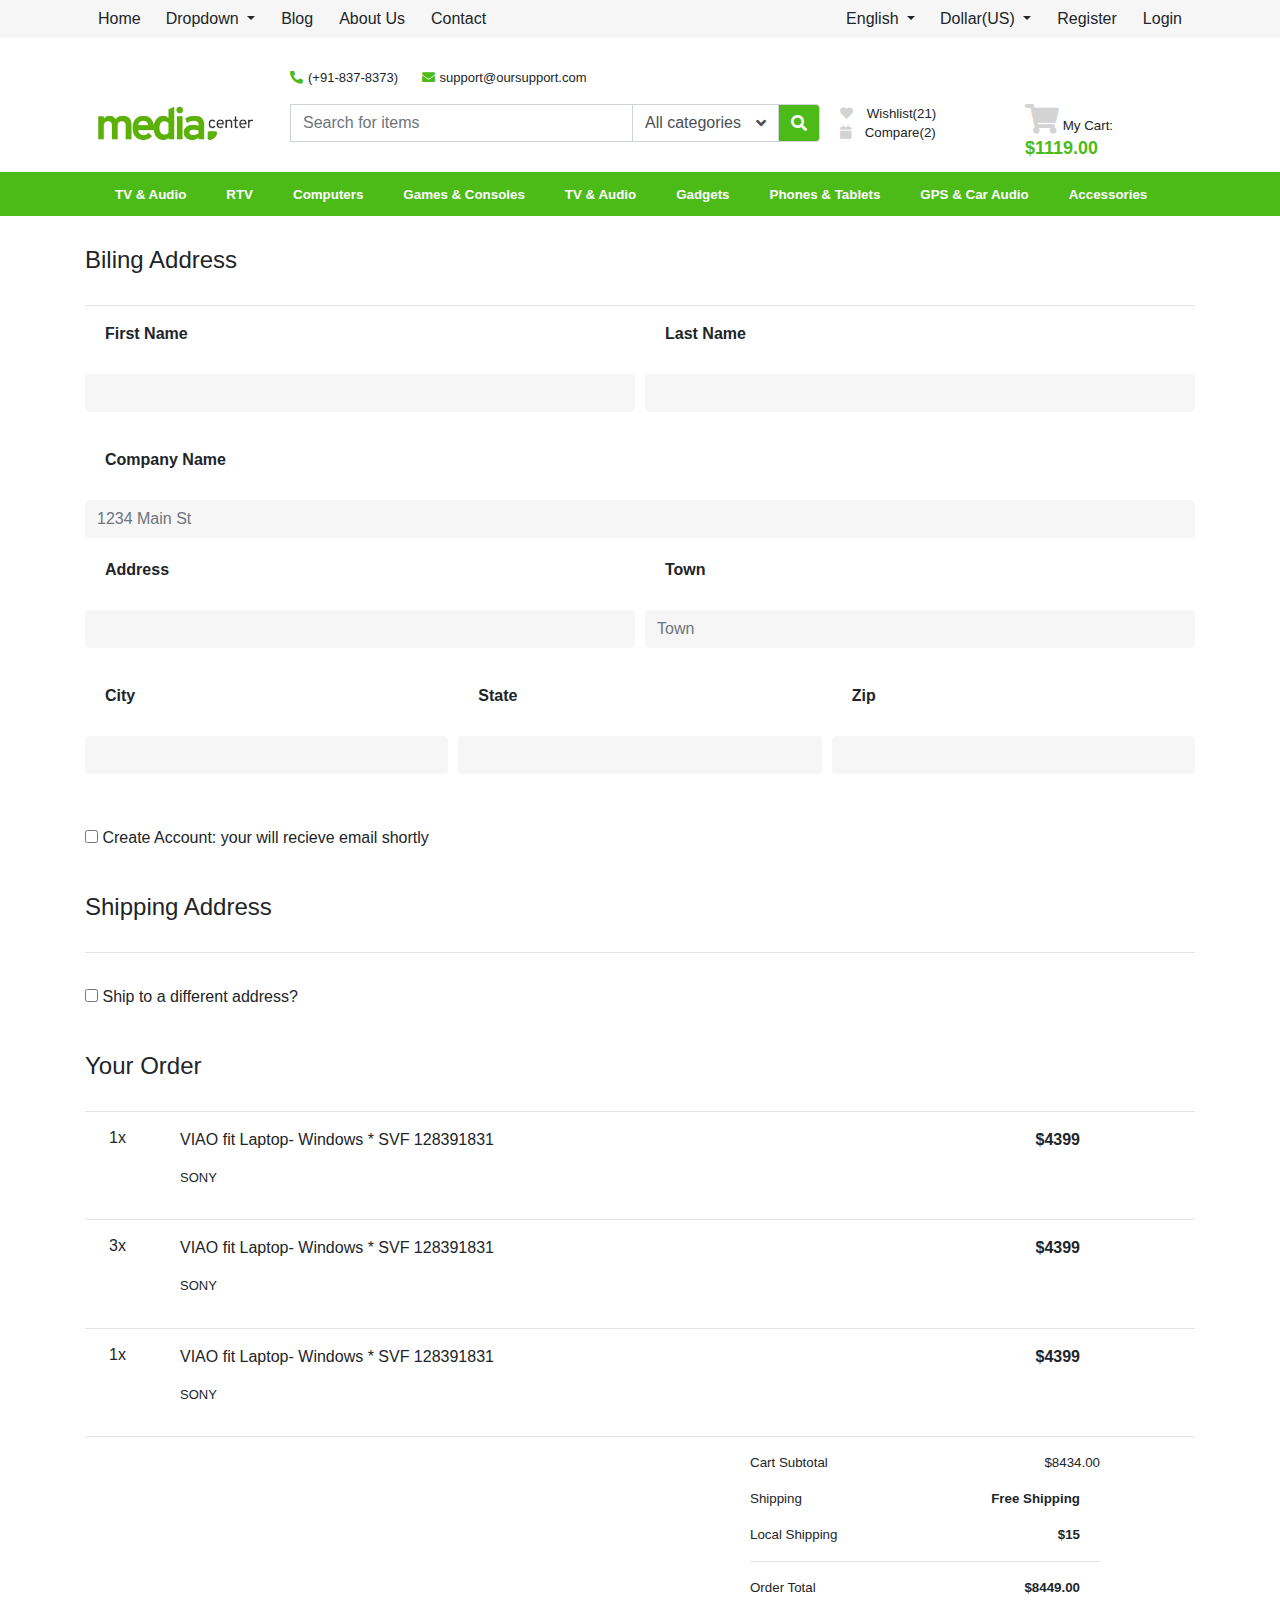
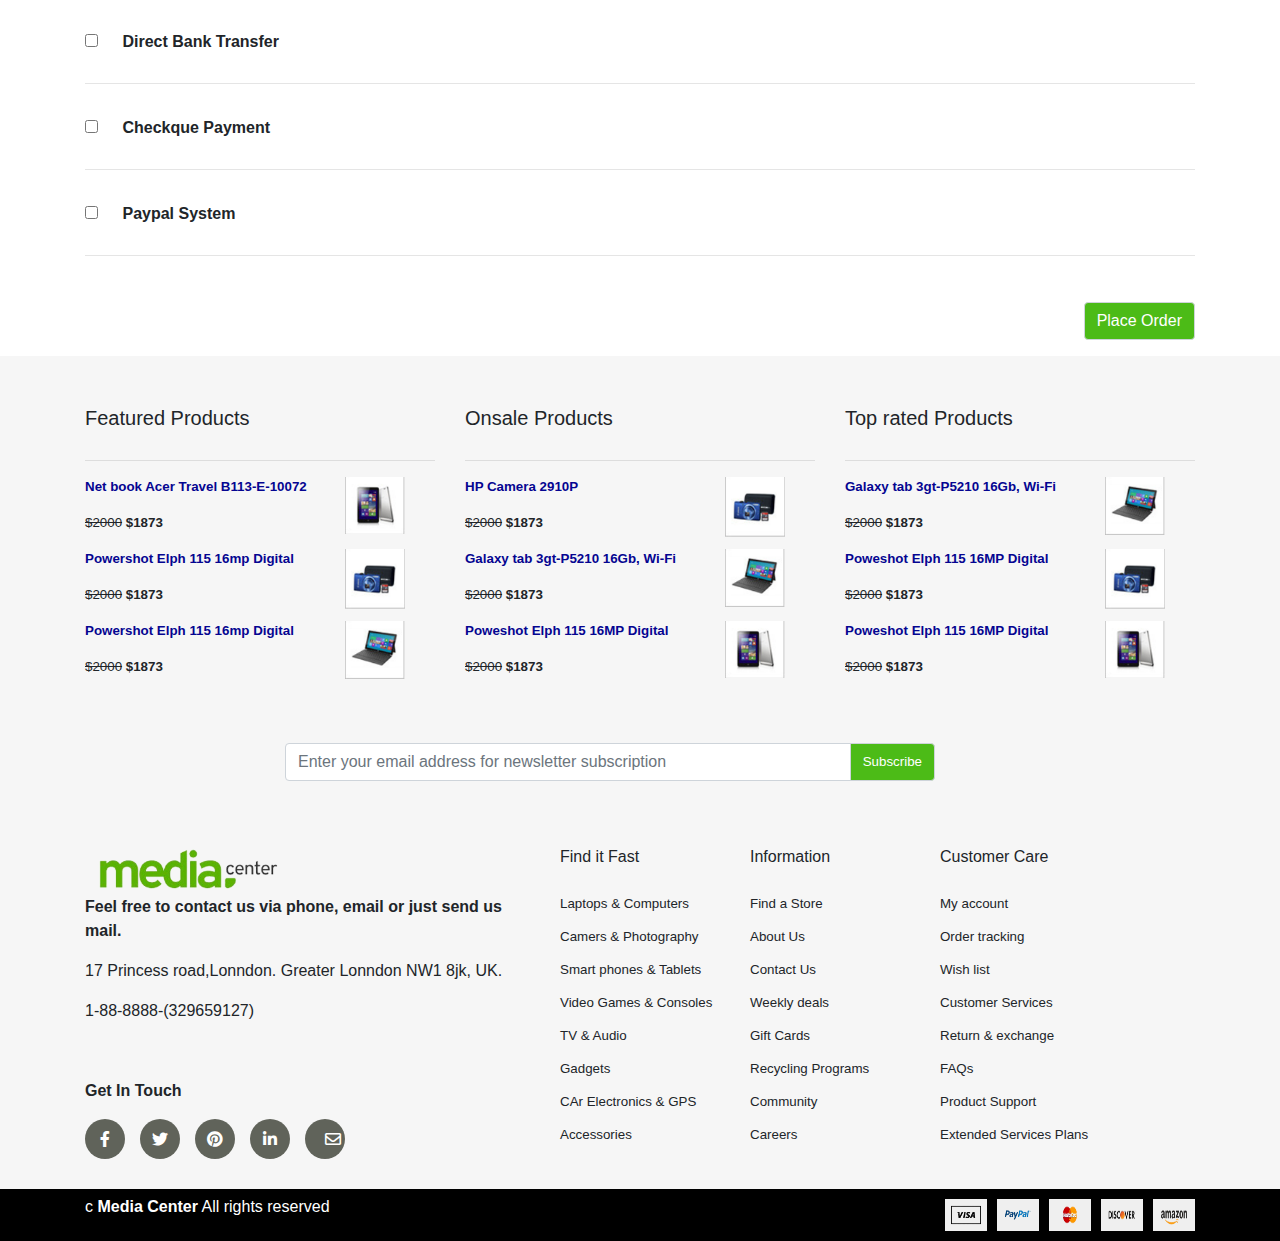
<file: address.html>
<!DOCTYPE html>
<html lang="en">

<head>
    <meta charset="UTF-8">
    <meta name="viewport" content="width=device-width, initial-scale=1.0">
    <title>Billing Address</title>
    <link rel="stylesheet" href="css/style.css">
    <link rel="stylesheet" href="css\bootstrap.min.css">
    <link rel="stylesheet" href="css/all.min.css">
</head>

<body>
    <header>
        <div class=" container">
            <nav>
                <div class="btn-group" role="group">
                    <a href="index.html"> <button type="button" class="btn ">Home</button></a>
                    <div class="btn-group">
                        <button class="btn   dropdown-toggle" type="button" data-toggle="dropdown">
                            Dropdown
                        </button>
                        <div class="dropdown-menu">
                        </div>
                    </div>
                    <a href="blog.html"><button type="button" class="btn ">Blog</button></a>
                    <a href="about_us.html"><button type="button" class="btn ">About Us</button></a>
                    <a href="contactus.html"><button type="button" class="btn">Contact</button></a>
                </div>
                <div class="btn-group" role="group" style="float: right;">
                    <div class="btn-group">
                        <button class="btn   dropdown-toggle" type="button" data-toggle="dropdown">
                            English
                        </button>
                        <div class="dropdown-menu">
                        </div>
                    </div>
                    <div class="btn-group">
                        <button class="btn   dropdown-toggle" type="button" data-toggle="dropdown">
                            Dollar(US)
                        </button>
                        <div class="dropdown-menu">
                        </div>
                    </div>
                    <a href="login.html"><button type="button" class="btn ">Register</button></a>
                    <a href="login.html"><button type="button" class="btn">Login</button></a>
                </div>
            </nav>
        </div>
    </header>


    <div class="cal">
        <p> <i class="fas fa-phone fa-flip-horizontal"></i>(+91-837-8373) <i
                class="fas fa-envelope"></i>support@oursupport.com</p>
    </div>

    <!---Main header -->
    <section class="container main-header">
        <div class="row ">
            <div class="col-md-2">
                <img src="./images/logo.png" style="width: 175px;">
            </div>
            <div class="input-group" style="width: 530px;  margin-left: 30px;">
                <br>
                <input type="text" class="form-control" placeholder="Search for items">
                <div class="input-group-append" style="height: 38px;">
                    <button class="input-group-text b1">All categories <i class="fas fa-angle-down"></i></button>
                    <button class="input-group-text b2"><i class="fas fa-search"></i></button>
                </div>
            </div>

            <div class="col-sm-2">
                <p><i class="fas fa-heart"></i> Wishlist(21)</p>

                <p><i class="fas fa-calendar"></i> Compare(2)</p>

            </div>
            <div class="col-sm-2 cart-container">

                <p><i class="fas fa-shopping-cart"></i> My Cart:
                <span style="color: #4cbb17; font-size: large; font-weight: bold;">$1119.00</span></p>

                <div class=" cart-hover">

                    <img src="./images/camera3.PNG">
                    <p>LC-70UD 70" Class Aquos<br>
                        <span style="color: #4cbb17; font-size: medium; font-weight: bold;">$ 1873</span>
                    </p>
                    <p class="cross">x</p>
                    <hr>
                    <img src="./images/camera2.PNG">
                    <p>LC-70UD 70" Class Aquos <br>
                        <span style="color: #4cbb17; font-size: medium; font-weight: bold;">$ 1873</span>
                    </p><p class="cross">x</p>
                    <hr>
                    
                    <img src="./images/camera3.PNG">
                    <p>LC-70UD 70" Class Aquos<br>
                        <span style="color: #4cbb17; font-size: medium; font-weight: bold;">$ 1873</span>
                    </p><p class="cross">x</p>
                    <hr>
                  <a href="shoppingcart.html"><button>View Cart</button></a>
                   <a href="address.html"> <button>Checkout</button></a>
                </div>
        </div>
    </section>
    <!--Categories header-->
    <section class=" categories">
        <div class="container">
            <ul>
                <li><a href="#">TV & Audio</a>
                    <div class="row Laptops" style="width: 590px;">
                        <div class="col-md-4">
                            <h6>Computers & Laptops</h6><hr>
                            <a href="category.html"><p>Computer Cases</p> </a>
                            <a href="category.html"> <p>CPU's</p> </a>
                            <a href="category.html"> <p>Fans, Cooling</p> </a>
                            <a href="category.html"> <p>Graphics, Video Cards</p></a>
                             <a href="category.html"> <p>Interfcae, Adds-on</p> </a>
                            <a href="category.html"> <P>Laptop Parts</P> </a>
                             <a href="category.html"> <p>Others</p> </a>
                        </div>
                        <div class="col-md-4">
                            <h6>Desktop Parts</h6>  <hr>
                            <a href="category.html"> <p>Power Supplies</p></a>
                            <a href="category.html">  <p>Power Supply</p>  </a>
                            <a href="category.html"><p>Sound Cards</p>  </a>
                            <a href="category.html">  <p>Other</p></a>
                        </div>
                        <div class="col-md-4">
                            <h6>Laptops & Notebooks</h6>  <hr>
                            <a href="category.html">  <p>Notebook</p>   </a>
                          <a href="category.html"> <p>Laptop</p>  </a>
                          <a href="category.html"><p>Gaming Laptop</p></a>
                          <a href="category.html"> <p>Office Notebooks</p>  </a>
                        </div>
                    </div>
                </li>
                <li><a href="#">RTV</a>
                    <div class="row Laptops" style="width: 400px;">
                        <div class="col-md-6">
                            <h6>Computers & Laptops</h6><hr>
                            <a href="category.html"><p>Computer Cases</p> </a>
                            <a href="category.html"> <p>CPU's</p> </a>
                            <a href="category.html"> <p>Fans, Cooling</p> </a>
                            <a href="category.html"> <p>Graphics, Video Cards</p></a>
                             <a href="category.html"> <p>Interfcae, Adds-on</p> </a>
                            <a href="category.html"> <P>Laptop Parts</P> </a>
                             <a href="category.html"> <p>Others</p> </a>
                        </div>
                        <div class="col-md-6">
                            <h6>Desktop Parts</h6>  <hr>
                            <a href="category.html"> <p>Power Supplies</p></a>
                            <a href="category.html">  <p>Power Supply</p>  </a>
                            <a href="category.html"><p>Sound Cards</p>  </a>
                            <a href="category.html">  <p>Other</p></a>
                         </div>
                        </div>
                </li>
                <li><a href="#">Computers</a>
                    <div class="row Laptops" style="width: 590px;">
                        <div class="col-md-4">
                            <h6>Computers & Laptops</h6><hr>
                            <a href="category.html"><p>Computer Cases</p> </a>
                            <a href="category.html"> <p>CPU's</p> </a>
                            <a href="category.html"> <p>Fans, Cooling</p> </a>
                            <a href="category.html"> <p>Graphics, Video Cards</p></a>
                             <a href="category.html"> <p>Interfcae, Adds-on</p> </a>
                            <a href="category.html"> <P>Laptop Parts</P> </a>
                             <a href="category.html"> <p>Others</p> </a>
                        </div>
                        <div class="col-md-4">
                            <h6>Desktop Parts</h6>  <hr>
                            <a href="category.html"> <p>Power Supplies</p></a>
                            <a href="category.html">  <p>Power Supply</p>  </a>
                            <a href="category.html"><p>Sound Cards</p>  </a>
                            <a href="category.html">  <p>Other</p></a>
                        </div>
                        <div class="col-md-4">
                            <h6>Laptops & Notebooks</h6>
                            <hr>
                            <a href="category.html"> <p>Notebook</p> </a>
                            <a href="category.html"> <p>Laptop</p> </a>
                         <a href="category.html"> <p>Gaming Laptop</p></a>
                         <a href="category.html"> <p>Office Notebooks</p> </a>
                           
                        </div>
                    </div>
                </li>
                <li><a href="#">Games & Consoles</a>
                    <div class="row Laptops" style="width: 500px;">
                        <div class="col-md-6">
                            <h6>Computers & Laptops</h6>
                            <hr>
                            <a href="category.html"><p>Computer Cases</p> </a>
                            <a href="category.html">  <p>CPU's</p></a>
                            <a href="category.html"> <p>Fans, Cooling</p></a>
                            <a href="category.html"> <p>Graphics, Video Cards</p></a>
                             <a href="category.html">  <p>Interfcae, Adds-on</p></a>
                         <a href="category.html"> <P>Laptop Parts</P></a>
                         <a href="category.html"> <p>Others</p></a>

                        </div>
                        <div class="col-md-6">
                            <h6>Laptops & Notebooks</h6>
                            <hr>
                             <a href="category.html"><p>Notebook</p></a>
                             <a href="category.html"><p>Laptop</p></a>
                             <a href="category.html"><p>Gaming Laptop</p></a>
                             <a href="category.html"><p>Office Notebooks</p></a>
                        </div>
                    </div>
                </li>
                <li><a href="#">TV & Audio</a>
                    <div class="row Laptops" style="width: 450px;">
                        <div class="col-md-6">
                            <h6>Desktop Parts</h6>
                            <hr>
                           <a href="category.html"><p>Power Supplies</p></a>
                           <a href="category.html"><p>Power Supply</p></a>
                           <a href="category.html"><p>Sound Cards</p></a>
                           <a href="category.html"><p>Other</p></a>
                        </div>
                        <div class="col-md-6">
                            <h6>Laptops & Notebooks</h6>
                            <hr>
                            <a href="category.html"><p>Notebook</p></a>
                            <a href="category.html"><p>Laptop</p></a>
                            <a href="category.html"><p>Gaming Laptop</p></a>
                            <a href="category.html"><p>Office Notebooks</p></a>
                        </div>
                    </div>
                </li>
                <li><a href="#">Gadgets</a></li>
                <li><a href="#">Phones & Tablets</a></li>
                <li><a href="#">GPS & Car Audio</a></li>
                <li><a href="#">Accessories</a></li>
            </ul>

        </div>
    </section>
    <section class="Billing" style="padding-bottom: 60px;">
        <div class=" container ">
            <h4>Biling Address</h4>
            <hr>
            <form>
                <div class="form-row">
                    <div class="form-group col-md-6">
                        <label for="inputEmail4"><b>First Name</b></label>
                        <input type="email" class="form-control" id="inputEmail4">
                    </div>
                    <div class="form-group col-md-6">
                        <label for="inputPassword4"><b>Last Name</b></label>
                        <input type="password" class="form-control" id="inputPassword4">
                    </div>
                </div>
                <div class="form-group">
                    <label for="inputAddress"><b>Company Name</b></label>
                    <input type="text" class="form-control" id="inputAddress" placeholder="1234 Main St">
                </div>
                <div class="form-row">
                    <div class="form-group col-md-6">
                        <label for="inputEmail4"><b>Address</b></label>
                        <input type="email" class="form-control" id="inputEmail4">
                    </div>
                    <div class="form-group col-md-6">
                        <label for="inputEmail4"><b>Town</b></label>
                        <input type="password" class="form-control" id="inputPassword4" placeholder="Town">
                    </div>
                </div>
                <div class="form-row">
                    <div class="form-group col-md-4">
                        <label for="inputCity"><b>City</b></label>
                        <input type="text" class="form-control" id="inputCity">
                    </div>
                    <div class="form-group col-md-4">
                        <label for="inputState"><b>State</b></label>
                        <input type="text" class="form-control" id="inputCity">

                    </div>
                    <div class="form-group col-md-4">
                        <label for="inputZip"><b>Zip</b></label>
                        <input type="text" class="form-control" id="inputZip">
                    </div>
                </div>

            </form>
            <input type="checkbox" id="me">
            <label class="me" for="me" style="display: contents;"> Create Account: your will recieve email
                shortly</label>
            <h4>Shipping Address</h4>
            <hr>
            <input type="checkbox" id="me">
            <label class="me" for="me" style="display: contents;">Ship to a different address?</label>

            <h4>Your Order</h4>
            <hr>
            <div class="row">
                <div class="col-sm-1">
                    <h6>1x</h6>
                </div>
                <div class="col-md-10">
                 
                    <p>VIAO fit Laptop- Windows * SVF 128391831 <span style="float: right;"><b>$4399</b></span></p>
                    <p style="font-size: small;">SONY</p>
                </div>
            </div><hr>
            <div class="row">
                <div class="col-sm-1">
                    <h6>3x</h6>
                </div>
                <div class="col-md-10">
                 
                    <p>VIAO fit Laptop- Windows * SVF 128391831 <span style="float: right;"><b>$4399</b></span></p>
                    <p style="font-size: small;">SONY</p>
                </div>
            </div><hr>
            <div class="row">
                <div class="col-sm-1"> 
                    <h6>1x</h6>
                </div>
                <div class="col-md-10">
                 
                    <p>VIAO fit Laptop- Windows * SVF 128391831 <span style="float: right;"><b>$4399</b></span></p>
                    <p  style="font-size: small;">SONY</p>
                </div>
            </div><hr>


            <div class="row">
                <div class="col-md-7">

                </div>
                <div class="col-md-4">

                    <p>Cart Subtotal<span style="float: right;"> $8434.00</span></p>
                    <p>Shipping<span style="float: right;"> <b>Free Shipping</b></span></p>
                    <p>Local Shipping<span style="float: right;"><b>$15</b></span></p>
                    <hr>
                    <p>Order Total<span style="float: right;"> <b>$8449.00</b></span></p>
                </div>
            </div>
            <input type="checkbox" id="me">
            <label class="me" for="me" style="display: contents;"><b>Direct Bank Transfer</b> </label><br>
            <hr>
            <input type="checkbox" id="me">
            <label class="me" for="me" style="display: contents;"><b> Checkque Payment</b></label><br>
            <hr>
            <input type="checkbox" id="me">
            <label class="me" for="me" style="display: contents;"> <b>Paypal System</b></label>
            <hr>
            <button class="input-group-text" style="float: right;">Place Order</button><br>
        </div>
    </section>

    <!--Footer part 1-->
    <section class="footer-part-1">
        <div class=" container footer-part">
            <div class="row">
                <div class="col-md-4">
                    <h5>Featured Products</h5><hr>
                    <p ><a href="product.html"><b>Net book Acer Travel B113-E-10072</b></a><img src="./images/camera1.PNG"
                            width="60">
                    <p><del>$2000</del> <b>$1873</b></p>
                    <p><a href="product.html"><b>Powershot Elph 115 16mp Digital</b></a><img src="./images/camera2.PNG" width="60">
                    <p><del>$2000</del> <b>$1873</b></p>
                    <p><a href="product.html"><b>Powershot Elph 115 16mp Digital</b></a><img src="./images/camera3.PNG" width="60">
                    <p><del>$2000</del> <b>$1873</b></p>
                </div>
                <div class="col-md-4">
                    <h5>Onsale Products</h5><hr>
                    <p><a href="product.html"><b>HP Camera 2910P</b></a><img src="./images/camera2.PNG" width="60">
                    <p><del>$2000</del> <b>$1873</b></p>
                    <p><a href="product.html"><b>Galaxy tab 3gt-P5210 16Gb, Wi-Fi</b></a><img src="./images/camera3.PNG" width="60">
                    <p><del>$2000</del> <b>$1873</b></p>
                    <p><a href="product.html"><b>Poweshot Elph 115 16MP Digital</b></a><img src="./images/camera1.PNG" width="60">
                    <p><del>$2000</del> <b>$1873</b></p>
                </div>
                <div class="col-md-4">
                    <h5>Top rated Products</h5><hr>
                    <p><a href="product.html"><b>Galaxy tab 3gt-P5210 16Gb, Wi-Fi</b></a><img src="./images/camera3.PNG" width="60">
                    <p><del>$2000</del> <b>$1873</b></p>
                    <p><a href="product.html"><b>Poweshot Elph 115 16MP Digital</b></a><img src="./images/camera2.PNG" width="60">
                    <p><del>$2000</del> <b>$1873</b></p>
                    <p><a href="product.html"><b>Poweshot Elph 115 16MP Digital</b></a><img src="./images/camera1.PNG" width="60">
                    <p><del>$2000</del> <b>$1873</b></p>
                </div>
            </div>

            <div class="input-group mb-3 ">
                <input type="text" class="form-control "
                    placeholder="Enter your email address for newsletter subscription">
                <div class="input-group-append">
                    <button class="input-group-text">Subscribe</button>
                </div>
            </div>
            <div class="row footer-part">
                <div class="col-lg-5">
                    <img src="./images/logo.png">
                    <p><b>Feel free to contact us via phone, email or just send us mail.</b></p>
                    <p>17 Princess road,Lonndon. Greater Lonndon NW1 8jk, UK. </p>
                    <p>1-88-8888-(329659127)</p>
                    <p class="intouch"><b>Get In Touch</b></p>
                    <div class="media-icons">
                        <ul>
                            <li><i class="fab fa-facebook-f"></i> </li>
                            <li><i class="fab fa-twitter"></i></li>
                            <li><i class="fab fa-pinterest"></i></li>
                            <li><i class="fab fa-linkedin-in"></i></li>
                            <li><i class="far fa-envelope"></i></li>
                        </ul>
                    </div>
                </div>
                <div class="col-sm-2">
                    <h6>Find it Fast</h6>
                    <p>Laptops & Computers</p>
                    <p>Camers & Photography</p>
                    <p> Smart phones & Tablets</p>
                    <p>Video Games & Consoles</p>
                    <p>TV & Audio</p>
                    <p>Gadgets</p>
                    <p> CAr Electronics & GPS</p>
                    <p> Accessories</p>
                </div>

                <div class="col-sm-2">
                    <h6>Information</h6>
                    <p>Find a Store</p>
                    <p>About Us</p>
                    <p>Contact Us </p>
                    <p>Weekly deals</p>
                    <p>Gift Cards</p>
                    <p>Recycling Programs</p>
                    <p>Community</p>
                    <P>Careers</P>
                </div>
                <div class="col-sm-2">
                    <h6>Customer Care</h6>
                    <p>My account</p>
                    <p>Order tracking</p>
                    <p>Wish list</p>
                    <p>Customer Services</p>
                    <p>Return & exchange</p>
                    <p>FAQs</p>
                    <p>Product Support</p>
                    <p>Extended Services Plans</p>
                </div>
            </div>
        </div>
    </section>
    <footer>
        <div class="container img-buttons">
            <div>
                <p>c <b>Media Center</b> All rights reserved</p>
            </div>
            <div class="image-footer">
                <button type="button"><img src="./images/visa.png"></button>
                <button type="button"><img src="./images/paypal.png"></button>
                <button type="button"><img src="./images/mastercard.png"></button>
                <button type="button"><img src="./images/discover.png"></button>
                <button type="button"><img src="./images/amazon.png"></button>
            </div>
        </div>
    </footer>

</body>

</html>
</file>
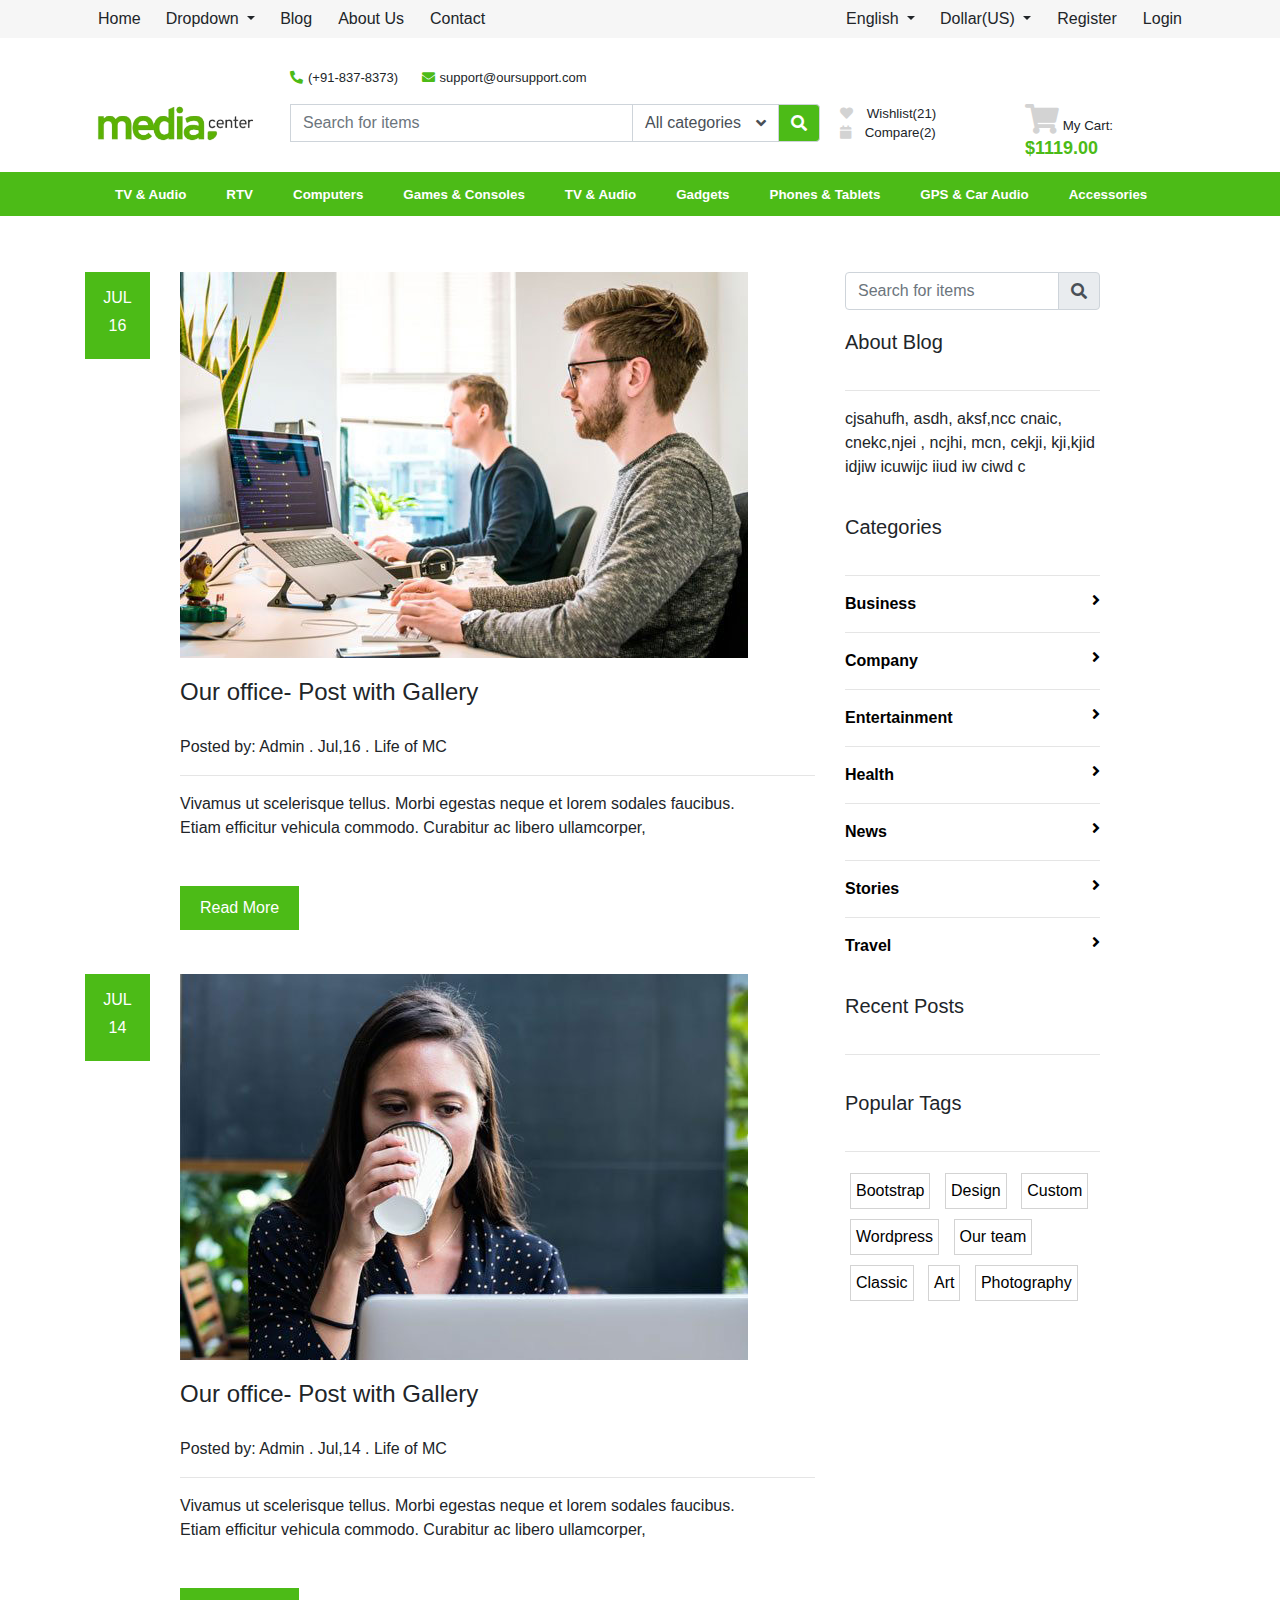
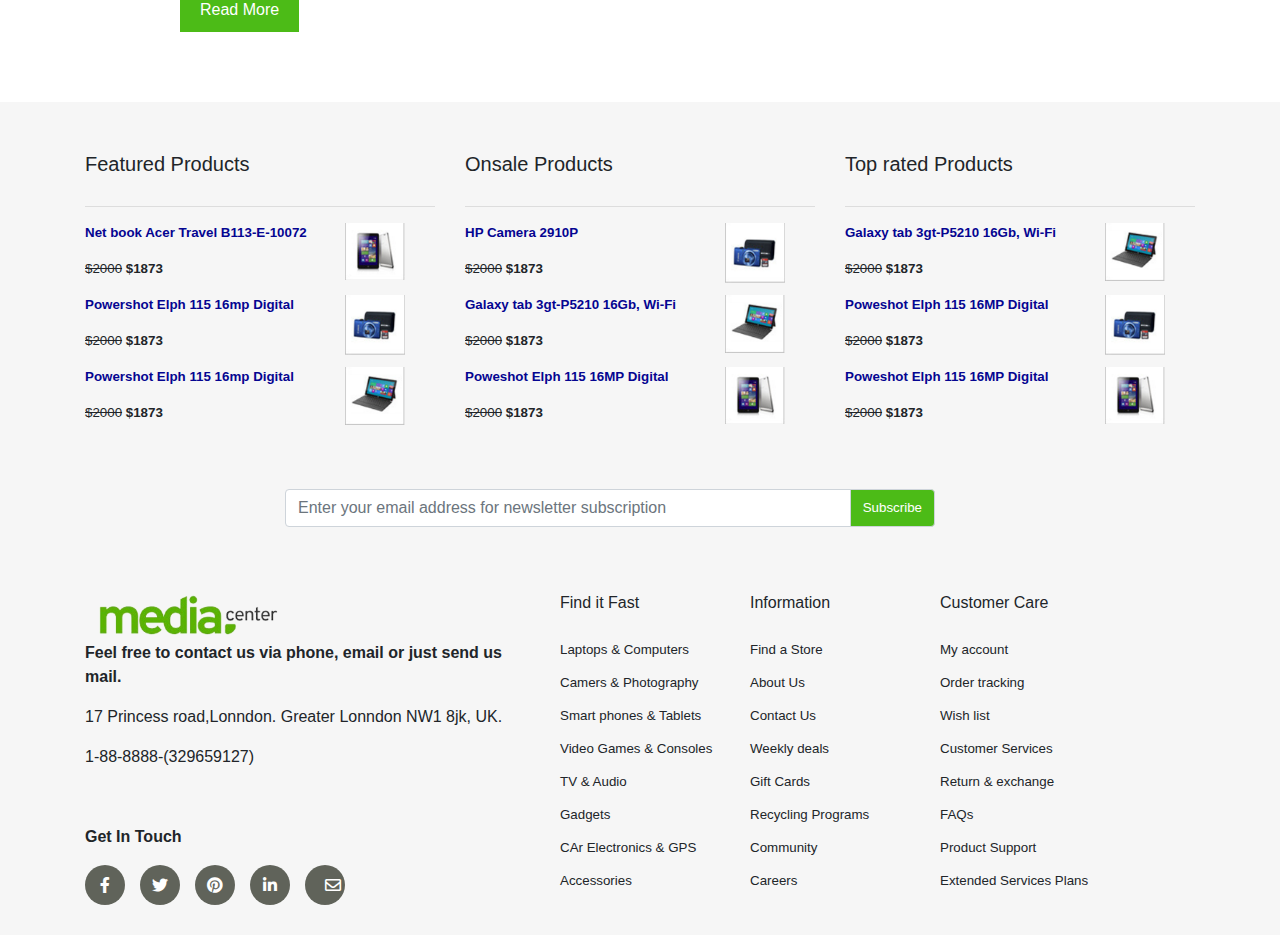
<file: blog.html>
<!DOCTYPE html>
<html lang="en">

<head>
    <meta charset="UTF-8">
    <meta name="viewport" content="width=device-width, initial-scale=1.0">
    <link rel="stylesheet" href="css/style.css">
    <link rel="stylesheet" href="css\bootstrap.min.css">
    <link rel="stylesheet" href="css/all.min.css">
    <title>Blog</title>
</head>


<body>
    <header>
        <div class=" container">
            <nav>
                <div class="btn-group" role="group">
                    <a href="index.html"><button type="button" class="btn ">Home</button></a>
                    <div class="btn-group">
                        <button class="btn   dropdown-toggle" type="button" data-toggle="dropdown">
                            Dropdown
                        </button>
                        <div class="dropdown-menu">
                        </div>
                    </div>
                    <button type="button" class="btn ">Blog</button>
                    <a href="about_us.html"><button type="button" class="btn ">About Us</button></a>
                    <a href="contactus.html"><button type="button" class="btn">Contact</button></a>
                </div>
                <div class="btn-group" role="group" style="float: right;">
                    <div class="btn-group">
                        <button class="btn   dropdown-toggle" type="button" data-toggle="dropdown">
                            English
                        </button>
                        <div class="dropdown-menu">
                        </div>
                    </div>
                    <div class="btn-group">
                        <button class="btn   dropdown-toggle" type="button" data-toggle="dropdown">
                            Dollar(US)
                        </button>
                        <div class="dropdown-menu">
                        </div>
                    </div>
                    <a href="login.html"><button type="button" class="btn ">Register</button></a>
                    <a href="login.html"> <button type="button" class="btn">Login</button></a>
                </div>
            </nav>
        </div>
    </header>


    <div class="cal">
        <p> <i class="fas fa-phone fa-flip-horizontal"></i>(+91-837-8373) <i
                class="fas fa-envelope"></i>support@oursupport.com</p>
    </div>

    <!---Main header -->
    <section class="container main-header">
        <div class="row ">
            <div class="col-md-2">
                <img src="./images/logo.png" style="width: 175px;">
            </div>
            <div class="input-group" style="width: 530px;  margin-left: 30px;">
                <br>
                <input type="text" class="form-control" placeholder="Search for items">
                <div class="input-group-append" style="height: 38px;">
                    <button class="input-group-text b1">All categories <i class="fas fa-angle-down"></i></button>
                    <button class="input-group-text b2"><i class="fas fa-search"></i></button>
                </div>
            </div>

            <div class="col-sm-2">
                <p><i class="fas fa-heart"></i> Wishlist(21)</p>
                <p><i class="fas fa-calendar"></i> Compare(2)</p>
            </div>
            <div class="col-sm-2 cart-container">

                <p><i class="fas fa-shopping-cart"></i> My Cart:
                <span style="color: #4cbb17; font-size: large; font-weight: bold;">$1119.00</span></p>

                <div class=" cart-hover">

                    <img src="./images/camera3.PNG">
                    <p>LC-70UD 70" Class Aquos<br>
                        <span style="color: #4cbb17; font-size: medium; font-weight: bold;">$ 1873</span>
                    </p>
                    <p class="cross">x</p>
                    <hr>
                    <img src="./images/camera2.PNG">
                    <p>LC-70UD 70" Class Aquos <br>
                        <span style="color: #4cbb17; font-size: medium; font-weight: bold;">$ 1873</span>
                    </p><p class="cross">x</p>
                    <hr>
                    
                    <img src="./images/camera3.PNG">
                    <p>LC-70UD 70" Class Aquos<br>
                        <span style="color: #4cbb17; font-size: medium; font-weight: bold;">$ 1873</span>
                    </p><p class="cross">x</p>
                    <hr>
                  <a href="shoppingcart.html"><button>View Cart</button></a>
                   <a href="address.html"> <button>Checkout</button></a>
                </div>
        </div>

    </section>
    <!--Categories header-->
    <section class=" categories">
        <div class="container">
            <ul>
                <li><a href="#">TV & Audio</a>
                    <div class="row Laptops" style="width: 590px;">
                        <div class="col-md-4">
                            <h6>Computers & Laptops</h6><hr>
                            <a href="category.html"><p>Computer Cases</p> </a>
                            <a href="category.html"> <p>CPU's</p> </a>
                            <a href="category.html"> <p>Fans, Cooling</p> </a>
                            <a href="category.html"> <p>Graphics, Video Cards</p></a>
                             <a href="category.html"> <p>Interfcae, Adds-on</p> </a>
                            <a href="category.html"> <P>Laptop Parts</P> </a>
                             <a href="category.html"> <p>Others</p> </a>
                        </div>
                        <div class="col-md-4">
                            <h6>Desktop Parts</h6>  <hr>
                            <a href="category.html"> <p>Power Supplies</p></a>
                            <a href="category.html">  <p>Power Supply</p>  </a>
                            <a href="category.html"><p>Sound Cards</p>  </a>
                            <a href="category.html">  <p>Other</p></a>
                        </div>
                        <div class="col-md-4">
                            <h6>Laptops & Notebooks</h6>  <hr>
                            <a href="category.html">  <p>Notebook</p>   </a>
                          <a href="category.html"> <p>Laptop</p>  </a>
                          <a href="category.html"><p>Gaming Laptop</p></a>
                          <a href="category.html"> <p>Office Notebooks</p>  </a>
                        </div>
                    </div>
                </li>
                <li><a href="#">RTV</a>
                    <div class="row Laptops" style="width: 400px;">
                        <div class="col-md-6">
                            <h6>Computers & Laptops</h6><hr>
                            <a href="category.html"><p>Computer Cases</p> </a>
                            <a href="category.html"> <p>CPU's</p> </a>
                            <a href="category.html"> <p>Fans, Cooling</p> </a>
                            <a href="category.html"> <p>Graphics, Video Cards</p></a>
                             <a href="category.html"> <p>Interfcae, Adds-on</p> </a>
                            <a href="category.html"> <P>Laptop Parts</P> </a>
                             <a href="category.html"> <p>Others</p> </a>
                        </div>
                        <div class="col-md-6">
                            <h6>Desktop Parts</h6>  <hr>
                            <a href="category.html"> <p>Power Supplies</p></a>
                            <a href="category.html">  <p>Power Supply</p>  </a>
                            <a href="category.html"><p>Sound Cards</p>  </a>
                            <a href="category.html">  <p>Other</p></a>
                         </div>
                        </div>
                </li>
                <li><a href="#">Computers</a>
                    <div class="row Laptops" style="width: 590px;">
                        <div class="col-md-4">
                            <h6>Computers & Laptops</h6><hr>
                            <a href="category.html"><p>Computer Cases</p> </a>
                            <a href="category.html"> <p>CPU's</p> </a>
                            <a href="category.html"> <p>Fans, Cooling</p> </a>
                            <a href="category.html"> <p>Graphics, Video Cards</p></a>
                             <a href="category.html"> <p>Interfcae, Adds-on</p> </a>
                            <a href="category.html"> <P>Laptop Parts</P> </a>
                             <a href="category.html"> <p>Others</p> </a>
                        </div>
                        <div class="col-md-4">
                            <h6>Desktop Parts</h6>  <hr>
                            <a href="category.html"> <p>Power Supplies</p></a>
                            <a href="category.html">  <p>Power Supply</p>  </a>
                            <a href="category.html"><p>Sound Cards</p>  </a>
                            <a href="category.html">  <p>Other</p></a>
                        </div>
                        <div class="col-md-4">
                            <h6>Laptops & Notebooks</h6>
                            <hr>
                            <a href="category.html"> <p>Notebook</p> </a>
                            <a href="category.html"> <p>Laptop</p> </a>
                         <a href="category.html"> <p>Gaming Laptop</p></a>
                         <a href="category.html"> <p>Office Notebooks</p> </a>
                           
                        </div>
                    </div>
                </li>
                <li><a href="#">Games & Consoles</a>
                    <div class="row Laptops" style="width: 500px;">
                        <div class="col-md-6">
                            <h6>Computers & Laptops</h6>
                            <hr>
                            <a href="category.html"><p>Computer Cases</p> </a>
                            <a href="category.html">  <p>CPU's</p></a>
                            <a href="category.html"> <p>Fans, Cooling</p></a>
                            <a href="category.html"> <p>Graphics, Video Cards</p></a>
                             <a href="category.html">  <p>Interfcae, Adds-on</p></a>
                         <a href="category.html"> <P>Laptop Parts</P></a>
                         <a href="category.html"> <p>Others</p></a>

                        </div>
                        <div class="col-md-6">
                            <h6>Laptops & Notebooks</h6>
                            <hr>
                             <a href="category.html"><p>Notebook</p></a>
                             <a href="category.html"><p>Laptop</p></a>
                             <a href="category.html"><p>Gaming Laptop</p></a>
                             <a href="category.html"><p>Office Notebooks</p></a>
                        </div>
                    </div>
                </li>
                <li><a href="#">TV & Audio</a>
                    <div class="row Laptops" style="width: 450px;">
                        <div class="col-md-6">
                            <h6>Desktop Parts</h6>
                            <hr>
                           <a href="category.html"><p>Power Supplies</p></a>
                           <a href="category.html"><p>Power Supply</p></a>
                           <a href="category.html"><p>Sound Cards</p></a>
                           <a href="category.html"><p>Other</p></a>
                        </div>
                        <div class="col-md-6">
                            <h6>Laptops & Notebooks</h6>
                            <hr>
                            <a href="category.html"><p>Notebook</p></a>
                            <a href="category.html"><p>Laptop</p></a>
                            <a href="category.html"><p>Gaming Laptop</p></a>
                            <a href="category.html"><p>Office Notebooks</p></a>
                        </div>
                    </div>
                </li>
                <li><a href="#">Gadgets</a></li>
                <li><a href="#">Phones & Tablets</a></li>
                <li><a href="#">GPS & Car Audio</a></li>
                <li><a href="#">Accessories</a></li>
            </ul>

        </div>
    </section>
    <!--Blog-->
    <section class="blog">
        <div class=" container ">
            <div class="row">
                <div class="col-md-1">
                    <div class="date">
                        <h6>JUL</h6>
                        <h6>16</h6>
                    </div>
                </div>
                <div class="col-md-7">
                    <img src="./images/blog-1.jpg">
                    <h4>Our office- Post with Gallery</h4>
                    <p>Posted by: Admin . Jul,16 . Life of MC</p>
                    <hr>
                    <p>Vivamus ut scelerisque tellus. Morbi egestas neque et lorem sodales faucibus. <br>Etiam
                        efficitur vehicula commodo. Curabitur ac libero ullamcorper,</p>
                    <button class="bn">Read More</button>
                    

                </div>

                <div class="col-md-3">
                    <div class="input-group">
                        <input type="text" class="form-control" placeholder="Search for items">
                        <div class="input-group-append" style="height: 38px;">
                            <button class="input-group-text b2"><i class="fas fa-search"></i></button>
                        </div>
                    </div>
                    <h5>About Blog</h5>
                    <hr>
                    <p>cjsahufh, asdh, aksf,ncc cnaic, cnekc,njei , ncjhi, mcn, cekji, kji,kjid idjiw icuwijc iiud iw
                        ciwd c</p>
                    <h5>Categories</h5>
                    <hr>
                    <a href="#">
                        <p><b>Business</b> <i class="fas fa-angle-right"> </i></p>
                    </a>
                    <hr>
                    <a href="#">
                        <p><b>Company</b><i class="fas fa-angle-right"> </i></p>
                    </a>
                    <hr>
                    <a href="#">
                        <p><b>Entertainment</b><i class="fas fa-angle-right"> </i></p>
                    </a>
                    <hr>
                    <a href="#">
                        <p><b>Health</b><i class="fas fa-angle-right"> </i></p>
                    </a>
                    <hr>
                    <a href="#">
                        <p><b>News</b><i class="fas fa-angle-right"> </i></p>
                    </a>
                    <hr>
                    <a href="#">
                        <p><b>Stories</b><i class="fas fa-angle-right"> </i></p>
                    </a>
                    <hr>
                    <a href="#">
                        <p><b>Travel</b><i class="fas fa-angle-right"> </i>
                    </a></p>
                    
                </div>
            </div>
            <div class="row">
                <div class="col-md-1">
                    <div class="date">
                        <h6>JUL</h6>
                        <h6>14</h6>
                    </div>
                </div>
                <div class="col-md-7">
                    <img src="./images/blog-2.jpg">
                    <h4>Our office- Post with Gallery</h4>
                    <p>Posted by: Admin . Jul,14 . Life of MC</p>
                    <hr>
                    <p>Vivamus ut scelerisque tellus. Morbi egestas neque et lorem sodales faucibus. <br>Etiam
                        efficitur vehicula commodo. Curabitur ac libero ullamcorper,</p>
                    <button class="bn">Read More</button>
                    

                </div>
                <div class="col-md-3">
                    <h5>Recent Posts</h5>
                    <hr>
                    <h5>Popular Tags</h5>
                    <hr>
                    <button class="popular_tags">Bootstrap</button>
                    <button class="popular_tags">Design</button>
                    <button class="popular_tags">Custom</button>
                    <button class="popular_tags">Wordpress</button>
                    <button class="popular_tags">Our team</button>
                    <button class="popular_tags">Classic</button>
                    <button class="popular_tags">Art</button>
                    <button class="popular_tags">Photography</button>
                </div>
            </div>
        </div>

    </section>

    <!--Footer part 1-->
    <section class="footer-part-1">
        <div class=" container footer-part">
            <div class="row">
                <div class="col-md-4">
                    <h5>Featured Products</h5><hr>
                    <p ><a href="product.html"><b>Net book Acer Travel B113-E-10072</b></a><img src="./images/camera1.PNG"
                            width="60">
                    <p><del>$2000</del> <b>$1873</b></p>
                    <p><a href="product.html"><b>Powershot Elph 115 16mp Digital</b></a><img src="./images/camera2.PNG" width="60">
                    <p><del>$2000</del> <b>$1873</b></p>
                    <p><a href="product.html"><b>Powershot Elph 115 16mp Digital</b></a><img src="./images/camera3.PNG" width="60">
                    <p><del>$2000</del> <b>$1873</b></p>
                </div>
                <div class="col-md-4">
                    <h5>Onsale Products</h5><hr>
                    <p><a href="product.html"><b>HP Camera 2910P</b></a><img src="./images/camera2.PNG" width="60">
                    <p><del>$2000</del> <b>$1873</b></p>
                    <p><a href="product.html"><b>Galaxy tab 3gt-P5210 16Gb, Wi-Fi</b></a><img src="./images/camera3.PNG" width="60">
                    <p><del>$2000</del> <b>$1873</b></p>
                    <p><a href="product.html"><b>Poweshot Elph 115 16MP Digital</b></a><img src="./images/camera1.PNG" width="60">
                    <p><del>$2000</del> <b>$1873</b></p>
                </div>
                <div class="col-md-4">
                    <h5>Top rated Products</h5><hr>
                    <p><a href="product.html"><b>Galaxy tab 3gt-P5210 16Gb, Wi-Fi</b></a><img src="./images/camera3.PNG" width="60">
                    <p><del>$2000</del> <b>$1873</b></p>
                    <p><a href="product.html"><b>Poweshot Elph 115 16MP Digital</b></a><img src="./images/camera2.PNG" width="60">
                    <p><del>$2000</del> <b>$1873</b></p>
                    <p><a href="product.html"><b>Poweshot Elph 115 16MP Digital</b></a><img src="./images/camera1.PNG" width="60">
                    <p><del>$2000</del> <b>$1873</b></p>
                </div>
            </div>

            <div class="input-group mb-3 ">
                <input type="text" class="form-control "
                    placeholder="Enter your email address for newsletter subscription">
                <div class="input-group-append">
                    <button class="input-group-text">Subscribe</button>
                </div>
            </div>
            <div class="row footer-part">
                <div class="col-lg-5">
                    <img src="./images/logo.png">
                    <p><b>Feel free to contact us via phone, email or just send us mail.</b></p>
                    <p>17 Princess road,Lonndon. Greater Lonndon NW1 8jk, UK. </p>
                    <p>1-88-8888-(329659127)</p>
                    <p class="intouch"><b>Get In Touch</b></p>
                    <div class="media-icons">
                        <ul>
                            <li><i class="fab fa-facebook-f"></i> </li>
                            <li><i class="fab fa-twitter"></i></li>
                            <li><i class="fab fa-pinterest"></i></li>
                            <li><i class="fab fa-linkedin-in"></i></li>
                            <li><i class="far fa-envelope"></i></li>
                        </ul>
                    </div>
                </div>
                <div class="col-sm-2">
                    <h6>Find it Fast</h6>
                    <p>Laptops & Computers</p>
                    <p>Camers & Photography</p>
                    <p> Smart phones & Tablets</p>
                    <p>Video Games & Consoles</p>
                    <p>TV & Audio</p>
                    <p>Gadgets</p>
                    <p> CAr Electronics & GPS</p>
                    <p> Accessories</p>
                </div>

                <div class="col-sm-2">
                    <h6>Information</h6>
                    <p>Find a Store</p>
                    <p>About Us</p>
                    <p>Contact Us </p>
                    <p>Weekly deals</p>
                    <p>Gift Cards</p>
                    <p>Recycling Programs</p>
                    <p>Community</p>
                    <P>Careers</P>
                </div>
                <div class="col-sm-2">
                    <h6>Customer Care</h6>
                    <p>My account</p>
                    <p>Order tracking</p>
                    <p>Wish list</p>
                    <p>Customer Services</p>
                    <p>Return & exchange</p>
                    <p>FAQs</p>
                    <p>Product Support</p>
                    <p>Extended Services Plans</p>
                </div>
            </div>
        </div>
    </section>

</body>

</html>
</file>
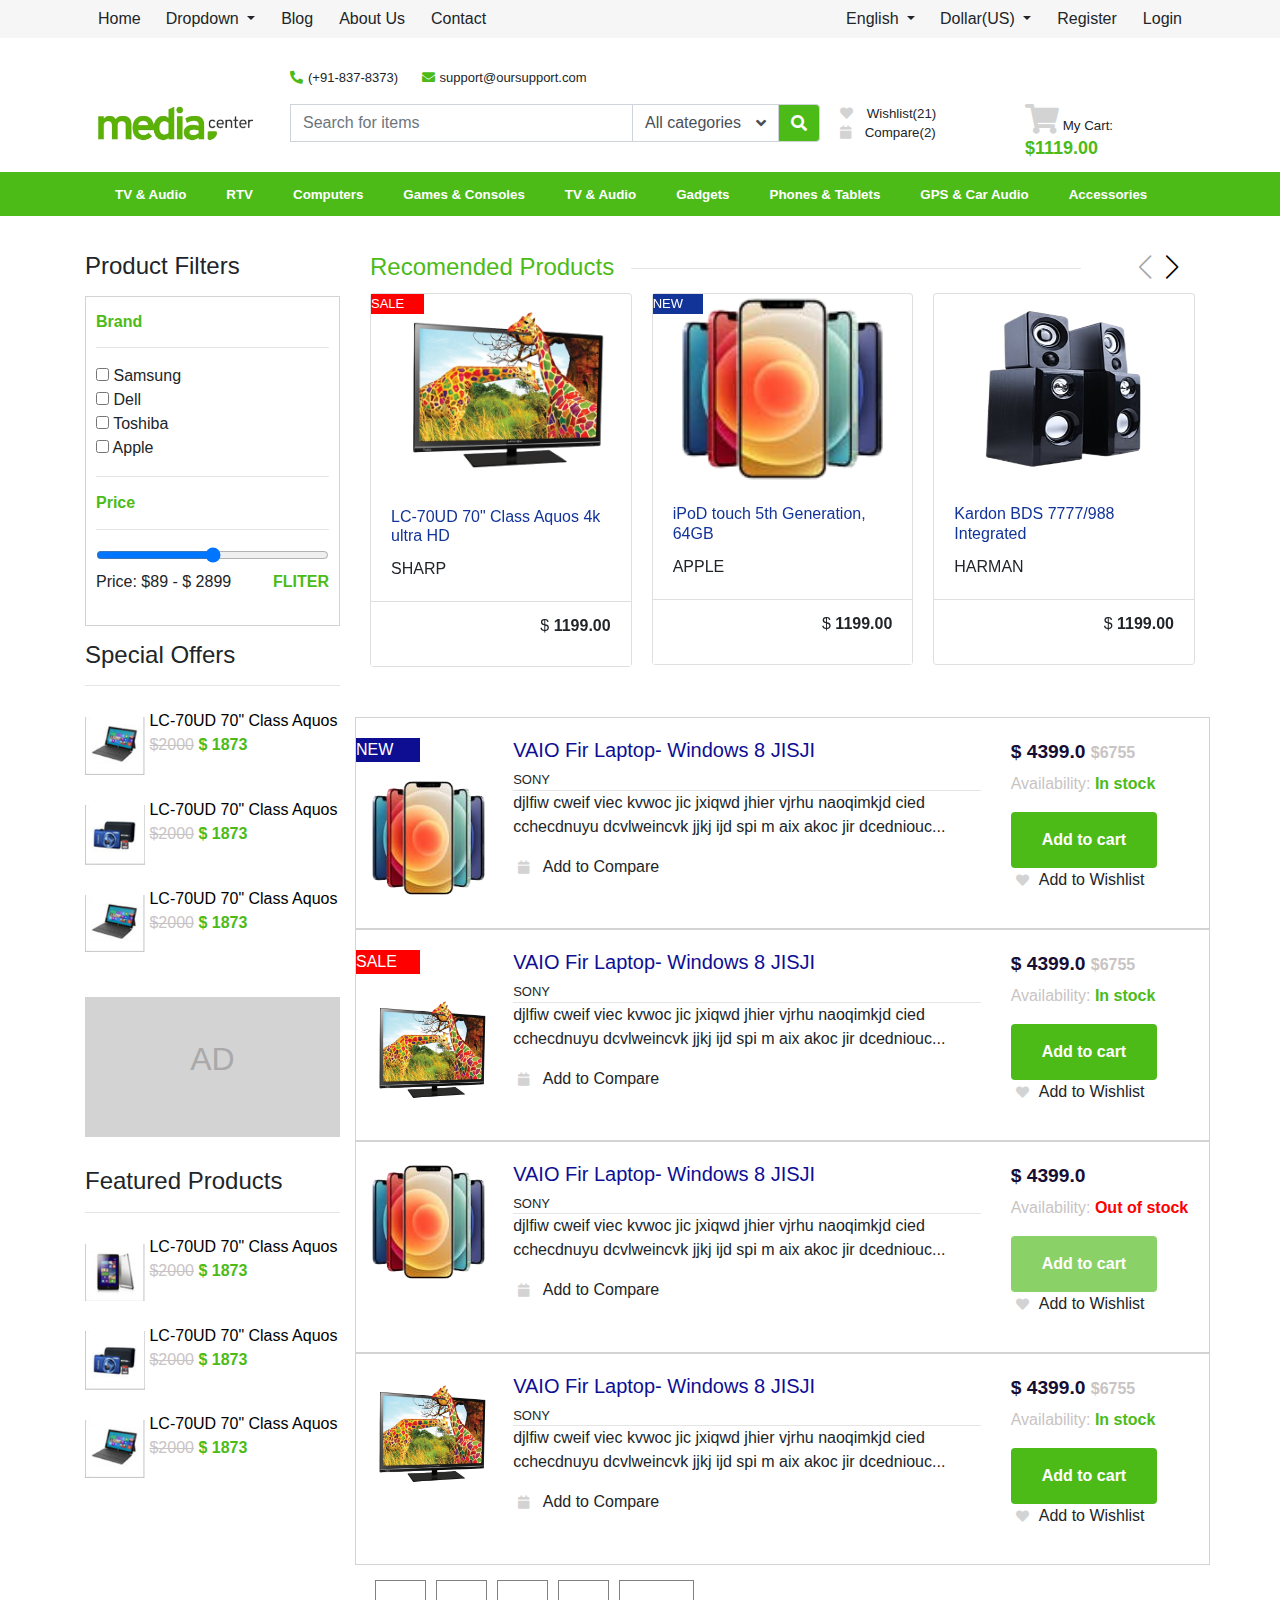
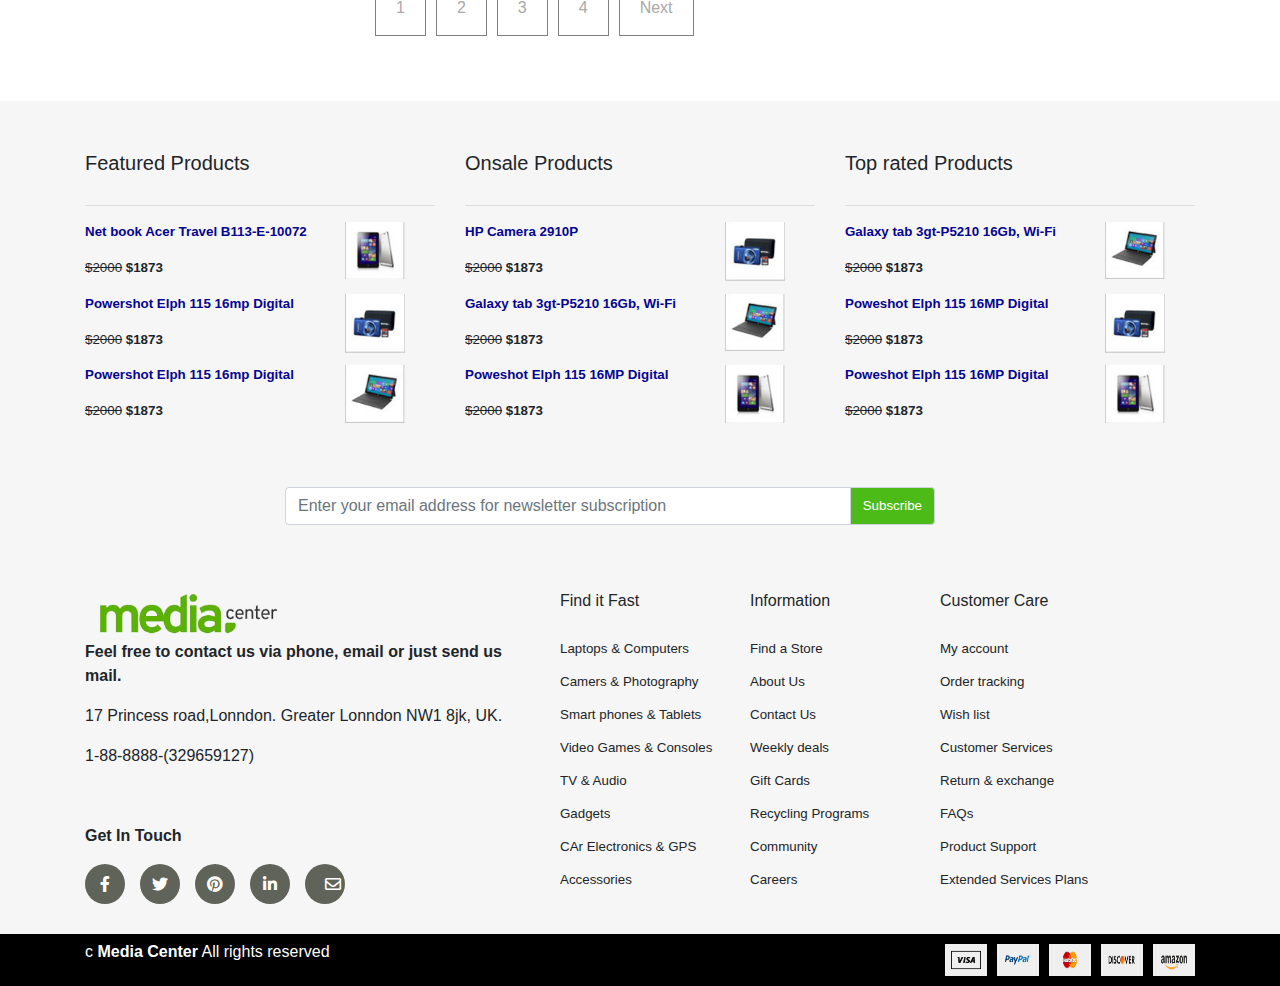
<file: category.html>
<!DOCTYPE html>
<html lang="en">

<head>
    <meta charset="UTF-8">
    <meta name="viewport" content="width=device-width, initial-scale=1.0">
    <title>categories</title>
    <link rel="stylesheet" href="css/style.css">
    <link rel="stylesheet" href="css\bootstrap.min.css">
    <link rel="stylesheet" href="css/all.min.css">
    <link rel="stylesheet" href="https://cdn.jsdelivr.net/npm/swiper@11/swiper-bundle.min.css" />
</head>

<body>
    <header>
        <div class=" container">
            <nav>
                <div class="btn-group" role="group">
                    <a href="index.html"> <button type="button" class="btn ">Home</button></a>
                    <div class="btn-group">
                        <button class="btn   dropdown-toggle" type="button" data-toggle="dropdown">
                            Dropdown
                        </button>
                        <div class="dropdown-menu">
                        </div>
                    </div>
                    <a href="blog.html"><button type="button" class="btn ">Blog</button></a>
                    <a href="about_us.html"><button type="button" class="btn ">About Us</button></a>
                    <a href="contactus.html"><button type="button" class="btn">Contact</button></a>
                </div>
                <div class="btn-group" role="group" style="float: right;">
                    <div class="btn-group">
                        <button class="btn   dropdown-toggle" type="button" data-toggle="dropdown">
                            English
                        </button>
                        <div class="dropdown-menu">
                        </div>
                    </div>
                    <div class="btn-group">
                        <button class="btn   dropdown-toggle" type="button" data-toggle="dropdown">
                            Dollar(US)
                        </button>
                        <div class="dropdown-menu">
                        </div>
                    </div>
                    <a href="login.html"><button type="button" class="btn ">Register</button></a>
                    <a href="login.html"> <button type="button" class="btn">Login</button></a>
                </div>
            </nav>
        </div>
    </header>


    <div class="cal">
        <p> <i class="fas fa-phone fa-flip-horizontal"></i>(+91-837-8373) <i
                class="fas fa-envelope"></i>support@oursupport.com</p>
    </div>

    <!---Main header -->
    <section class="container main-header">
        <div class="row ">
            <div class="col-md-2">
                <img src="./images/logo.png" style="width: 175px;">
            </div>
            <div class="input-group" style="width: 530px;  margin-left: 30px;">
                <br>
                <input type="text" class="form-control" placeholder="Search for items">
                <div class="input-group-append" style="height: 38px;">
                    <button class="input-group-text b1">All categories <i class="fas fa-angle-down"></i></button>
                    <button class="input-group-text b2"><i class="fas fa-search"></i></button>
                </div>
            </div>

            <div class="col-sm-2">
                <p><i class="fas fa-heart"></i> Wishlist(21)</p>

                <p><i class="fas fa-calendar"></i> Compare(2)</p>

            </div>
            <div class="col-sm-2 cart-container">

                <p><i class="fas fa-shopping-cart"></i> My Cart:
                    <span style="color: #4cbb17; font-size: large; font-weight: bold;">$1119.00</span>
                </p>

                <div class=" cart-hover">

                    <img src="./images/camera3.PNG">
                    <p><b> 70" Class Aquos</b><br>
                        <span style="color: #4cbb17; font-size: medium; font-weight: bold;">$ 1873</span>
                    </p>
                    <p class="cross">x</p>

                    <hr>
                    <img src="./images/camera2.PNG">
                    <p><b>70" Class Aquos </b> <br>
                        <span style="color: #4cbb17; font-size: medium; font-weight: bold;">$ 1873</span>
                    </p>
                    <p class="cross">x</p>
                    <hr>

                    <img src="./images/camera3.PNG">
                    <p><b>LC-70UD 70" Class Aquos</b><br>
                        <span style="color: #4cbb17; font-size: medium; font-weight: bold;">$ 1873</span>
                    </p>
                    <p class="cross">x</p>
                    <hr>
                    <a href="shoppingcart.html"><button>View Cart</button></a>
                    <a href="address.html"> <button>Checkout</button></a>
                </div>
            </div>
    </section>
    <!--Categories header-->
    <section class=" categories">
        <div class="container">
            <ul>
                <li><a href="#">TV & Audio</a>
                    <div class="row Laptops" style="width: 590px;">
                        <div class="col-md-4">
                            <h6>Computers & Laptops</h6><hr>
                            <a href="category.html"><p>Computer Cases</p> </a>
                            <a href="category.html"> <p>CPU's</p> </a>
                            <a href="category.html"> <p>Fans, Cooling</p> </a>
                            <a href="category.html"> <p>Graphics, Video Cards</p></a>
                             <a href="category.html"> <p>Interfcae, Adds-on</p> </a>
                            <a href="category.html"> <P>Laptop Parts</P> </a>
                             <a href="category.html"> <p>Others</p> </a>
                        </div>
                        <div class="col-md-4">
                            <h6>Desktop Parts</h6>  <hr>
                            <a href="category.html"> <p>Power Supplies</p></a>
                            <a href="category.html">  <p>Power Supply</p>  </a>
                            <a href="category.html"><p>Sound Cards</p>  </a>
                            <a href="category.html">  <p>Other</p></a>
                        </div>
                        <div class="col-md-4">
                            <h6>Laptops & Notebooks</h6>  <hr>
                            <a href="category.html">  <p>Notebook</p>   </a>
                          <a href="category.html"> <p>Laptop</p>  </a>
                          <a href="category.html"><p>Gaming Laptop</p></a>
                          <a href="category.html"> <p>Office Notebooks</p>  </a>
                        </div>
                    </div>
                </li>
                <li><a href="#">RTV</a>
                    <div class="row Laptops" style="width: 400px;">
                        <div class="col-md-6">
                            <h6>Computers & Laptops</h6><hr>
                            <a href="category.html"><p>Computer Cases</p> </a>
                            <a href="category.html"> <p>CPU's</p> </a>
                            <a href="category.html"> <p>Fans, Cooling</p> </a>
                            <a href="category.html"> <p>Graphics, Video Cards</p></a>
                             <a href="category.html"> <p>Interfcae, Adds-on</p> </a>
                            <a href="category.html"> <P>Laptop Parts</P> </a>
                             <a href="category.html"> <p>Others</p> </a>
                        </div>
                        <div class="col-md-6">
                            <h6>Desktop Parts</h6>  <hr>
                            <a href="category.html"> <p>Power Supplies</p></a>
                            <a href="category.html">  <p>Power Supply</p>  </a>
                            <a href="category.html"><p>Sound Cards</p>  </a>
                            <a href="category.html">  <p>Other</p></a>
                         </div>
                        </div>
                </li>
                <li><a href="#">Computers</a>
                    <div class="row Laptops" style="width: 590px;">
                        <div class="col-md-4">
                            <h6>Computers & Laptops</h6><hr>
                            <a href="category.html"><p>Computer Cases</p> </a>
                            <a href="category.html"> <p>CPU's</p> </a>
                            <a href="category.html"> <p>Fans, Cooling</p> </a>
                            <a href="category.html"> <p>Graphics, Video Cards</p></a>
                             <a href="category.html"> <p>Interfcae, Adds-on</p> </a>
                            <a href="category.html"> <P>Laptop Parts</P> </a>
                             <a href="category.html"> <p>Others</p> </a>
                        </div>
                        <div class="col-md-4">
                            <h6>Desktop Parts</h6>  <hr>
                            <a href="category.html"> <p>Power Supplies</p></a>
                            <a href="category.html">  <p>Power Supply</p>  </a>
                            <a href="category.html"><p>Sound Cards</p>  </a>
                            <a href="category.html">  <p>Other</p></a>
                        </div>
                        <div class="col-md-4">
                            <h6>Laptops & Notebooks</h6>
                            <hr>
                            <a href="category.html"> <p>Notebook</p> </a>
                            <a href="category.html"> <p>Laptop</p> </a>
                         <a href="category.html"> <p>Gaming Laptop</p></a>
                         <a href="category.html"> <p>Office Notebooks</p> </a>
                           
                        </div>
                    </div>
                </li>
                <li><a href="#">Games & Consoles</a>
                    <div class="row Laptops" style="width: 500px;">
                        <div class="col-md-6">
                            <h6>Computers & Laptops</h6>
                            <hr>
                            <a href="category.html"><p>Computer Cases</p> </a>
                            <a href="category.html">  <p>CPU's</p></a>
                            <a href="category.html"> <p>Fans, Cooling</p></a>
                            <a href="category.html"> <p>Graphics, Video Cards</p></a>
                             <a href="category.html">  <p>Interfcae, Adds-on</p></a>
                         <a href="category.html"> <P>Laptop Parts</P></a>
                         <a href="category.html"> <p>Others</p></a>

                        </div>
                        <div class="col-md-6">
                            <h6>Laptops & Notebooks</h6>
                            <hr>
                             <a href="category.html"><p>Notebook</p></a>
                             <a href="category.html"><p>Laptop</p></a>
                             <a href="category.html"><p>Gaming Laptop</p></a>
                             <a href="category.html"><p>Office Notebooks</p></a>
                        </div>
                    </div>
                </li>
                <li><a href="#">TV & Audio</a>
                    <div class="row Laptops" style="width: 450px;">
                        <div class="col-md-6">
                            <h6>Desktop Parts</h6>
                            <hr>
                           <a href="category.html"><p>Power Supplies</p></a>
                           <a href="category.html"><p>Power Supply</p></a>
                           <a href="category.html"><p>Sound Cards</p></a>
                           <a href="category.html"><p>Other</p></a>
                        </div>
                        <div class="col-md-6">
                            <h6>Laptops & Notebooks</h6>
                            <hr>
                            <a href="category.html"><p>Notebook</p></a>
                            <a href="category.html"><p>Laptop</p></a>
                            <a href="category.html"><p>Gaming Laptop</p></a>
                            <a href="category.html"><p>Office Notebooks</p></a>
                        </div>
                    </div>
                </li>
                <li><a href="#">Gadgets</a></li>
                <li><a href="#">Phones & Tablets</a></li>
                <li><a href="#">GPS & Car Audio</a></li>
                <li><a href="#">Accessories</a></li>
            </ul>

        </div>
    </section>
    <!--recommended products-->
    <section class="container recomendation">
        <div class="row">
            <div class="col-md-3">
                <h4>Product Filters</h4>
                <div class="brand">
                    <h6 style="color: #4cbb17; font-weight: 700;">Brand</h6>
                    <hr>
                    <input type="checkbox" id="me">
                    <label class="me" for="me" style="display: contents;"> Samsung</label><br>
                    <input type="checkbox" id="me">
                    <label class="me" for="me" style="display: contents;"> Dell</label><br>
                    <input type="checkbox" id="me">
                    <label class="me" for="me" style="display: contents;"> Toshiba</label><br>
                    <input type="checkbox" id="me">
                    <label class="me" for="me" style="display: contents;"> Apple</label>
                    <hr>
                    <h6 style="color: #4cbb17; font-weight: 700;">Price</h6>
                    <hr>

                    <input style="width: 100%;" type="range" name="vol" min="0" max="50">
                    <p>Price: $89 - $ 2899<span style="color: #4cbb17; font-weight: bold; float: right;">FLITER</span>
                    </p>
                </div>
                <h4>Special Offers</h4>
                <hr>
                <div class="offerdiv">
                    <img src="./images/camera3.PNG">
                    <a href="product.html" style="color: #000;"> <p>LC-70UD 70" Class Aquos</a><br>
                        <span style="color: rgb(201, 196, 196);"><del>$2000</del></span>
                        <span class="offerdiv-price">$ 1873</span>
                    </p>
                    <img src="./images/camera2.PNG">
                    <a href="product.html" style="color: #000;"> <p>LC-70UD 70" Class Aquos</a> <br>
                        <span style="color: rgb(201, 196, 196);"><del>$2000</del></span>
                        <span class="offerdiv-price">$ 1873</span>
                    </p>
                    <img src="./images/camera3.PNG">
                    <a href="product.html" style="color: #000;"> <p>LC-70UD 70" Class Aquos</a><br>
                        <span style="color: rgb(201, 196, 196);"><del>$2000</del></span>
                        <span class="offerdiv-price">$ 1873</span>
                    </p>
                </div>
                <div class="ad" >
                    <p>AD</p>
                </div>
              
                <h4>Featured Products</h4>
                <hr>
                <div class="offerdiv">
                    <img src="./images/camera1.PNG">
                    <a href="product.html" style="color: #000;"> <p>LC-70UD 70" Class Aquos</a><br>
                        <span style="color: rgb(201, 196, 196);"><del>$2000</del></span>
                        <span class="offerdiv-price">$ 1873</span>
                    </p>
                    <img src="./images/camera2.PNG">
                    <a href="product.html" style="color: #000;"> <p>LC-70UD 70" Class Aquos</a><br>
                        <span style="color: rgb(201, 196, 196);"><del>$2000</del></span>
                        <span class="offerdiv-price">$ 1873</span>
                    </p>
                    <img src="./images/camera3.PNG">
                    <a href="product.html" style="color: #000;"> <p>LC-70UD 70" Class Aquos</a><br>
                        <span style="color: rgb(201, 196, 196);"><del>$2000</del></span>
                        <span class="offerdiv-price">$ 1873</span>
                    </p>
                </div>
            </div>
            <div class="col-md-9">
                <div class="swiper-button-next"></div>
                <div class="swiper-button-prev"></div>
                <h4 style="color: #4cbb17;">Recomended Products
                    <hr>
                </h4>
                <div class="swiper card_slider">
                    <div class="swiper-wrapper">
                        <div class="swiper-slide">
                            <div class="card_box">
                                <div class="card-group">
                                    <div class="card">
                                        <img src="./images/view1.png" class="card-img-top">
                                        <div class="card-body">
                                         <a href="product.html" ><h6 class="card-title">LC-70UD 70" Class Aquos 4k ultra HD</h6></a>  
                                            <p class="card-text">SHARP</p>
                                        </div>
                                        <div class="card-footer">

                                            <p>$ <b>1199.00</b></p>
                                        </div>
                                        <div class="sale">
                                            <p>SALE</p>
                                        </div>
                                    </div>

                                </div>
                            </div>
                        </div>
                        <div class="swiper-slide">
                            <div class="card_box">
                                <div class="card-group">
                                    <div class="card">
                                        <img src="./images/view3.png" class="card-img-top" height="190px">
                                        <div class="card-body">
                                            <a href="product.html" ><h6 class="card-title">iPoD touch 5th Generation, 64GB</h6></a>
                                            <p class="card-text">APPLE</p>
                                        </div>
                                        <div class="card-footer">
                                            <p>$ <b>1199.00</b></p>
                                        </div>
                                        <div class="new">
                                            <p>NEW</p>
                                        </div>
                                    </div>
                                </div>
                            </div>
                        </div>
                        <div class="swiper-slide">
                            <div class="card_box">
                                <div class="card-group">
                                    <div class="card">
                                        <img src="./images/view5.png" class="card-img-top" height=" 190px">
                                        <div class="card-body">
                                            <a href="product.html"><h6 class="card-title">Kardon BDS 7777/988 Integrated</h6></a>
                                            <p class="card-text">HARMAN</p>
                                        </div>
                                        <div class="card-footer">
                                            <p>$ <b>1199.00</b></p>
                                        </div>
                                    </div>
                                </div>
                            </div>
                        </div>
                        <div class="swiper-slide">
                            <div class="card_box">
                                <div class="card-group"> 
                                    <div class="card">
                                        <img src="./images/view6.png" class="card-img-top" height=" 190px">
                                        <div class="card-body">
                                            <a href="product.html"><h6 class="card-title">S34567" Full HD Multi-Touch Monitor</h6></a>
                                            <p class="card-text">DELL</p>
                                        </div>
                                        <div class="card-footer">
                                            <p>$ <b>1199.00</b></p>
                                        </div>
                                    </div>
                                </div>
                            </div>
                        </div>
                    </div>

                </div>
                <div class="row recomend">
                    <div class="col-md-2">
                        <div class="sale-tag" style="background-color: rgb(14, 14, 147);">
                            <p>NEW</p>
                        </div>
                        <img src="images/view3.png">
                    </div>
                    <div class="col-md-7">

                        <a href="product.html"><h5 style="color: rgb(14, 14, 147);">VAIO Fir Laptop- Windows 8 JISJI</h5></a>
                        <p class="recomend-p">SONY</p>
                        <hr>
                        <p>djlfiw cweif viec kvwoc jic jxiqwd jhier vjrhu naoqimkjd cied cchecdnuyu
                            dcvlweincvk jjkj ijd spi m aix akoc jir dcedniouc...</p>
                        <p><i class="fas fa-calendar"></i> Add to Compare</p>
                    </div>
                    <div class="col-md-3">
                        <p style="margin-bottom: 5px;"><span style="color: rgb(23, 14, 52); font-size: larger;"><b>$ 4399.0 </b></span> <span
                                style="color:rgb(201, 196, 196) ;"><b> $6755</b> </span></p>
                        <p style="color:rgb(201, 196, 196) ;">Availability: <span style="color: #4cbb17;"> <b>In
                                    stock</b></span></p>
                        <a href="shoppingcart.html"> <button class="btn">Add to cart</button></a>
                        <p><i class="fas fa-heart"></i>Add to Wishlist</p>

                    </div>
                </div>
                <div class="row recomend">
                    <div class="col-md-2">
                        <div class="sale-tag" style="background-color: red; ">
                            <p>SALE</p>
                        </div>
                        <img src="images/view1.png">
                    </div>
                    <div class="col-md-7">

                        <a href="product.html"><h5 style="color: rgb(14, 14, 147);">VAIO Fir Laptop- Windows 8 JISJI</h5></a>
                        <p class="recomend-p">SONY</p>
                        <hr>
                        <p>djlfiw cweif viec kvwoc jic jxiqwd jhier vjrhu naoqimkjd cied cchecdnuyu
                            dcvlweincvk jjkj ijd spi m aix akoc jir dcedniouc...</p>
                        <p><i class="fas fa-calendar"></i> Add to Compare</p>
                    </div>
                    <div class="col-md-3">
                        <p style="margin-bottom: 5px;"><span style="color: rgb(23, 14, 52); font-size: larger;"><b>$ 4399.0 </b></span> <span
                                style="color:rgb(201, 196, 196) ;"><b> $6755</b> </span></p>
                        <p style="color:rgb(201, 196, 196) ;">Availability: <span style="color: #4cbb17;"> <b>In
                                    stock</b></span></p>
                        <a href="shoppingcart.html"> <button class="btn">Add to cart</button></a>
                        <p><i class="fas fa-heart"></i>Add to Wishlist</p>

                    </div>
                </div>
                <div class="row recomend">
                    <div class="col-md-2">
                      
                        <img src="images/view3.png">
                    </div>
                    <div class="col-md-7">

                        <a href="product.html"><h5 style="color: rgb(14, 14, 147);">VAIO Fir Laptop- Windows 8 JISJI</h5></a>
                        <p class="recomend-p">SONY</p>
                        <hr>
                        <p>djlfiw cweif viec kvwoc jic jxiqwd jhier vjrhu naoqimkjd cied cchecdnuyu
                            dcvlweincvk jjkj ijd spi m aix akoc jir dcedniouc...</p>
                        <p><i class="fas fa-calendar"></i> Add to Compare</p>
                    </div>
                    <div class="col-md-3">
                        <p style="margin-bottom: 5px;"><span style="color: rgb(23, 14, 52); font-size: larger;"><b>$ 4399.0 </b></span></p>
                        <p style="color:rgb(201, 196, 196) ;">Availability: <span style="color: red;"> <b>Out of
                                    stock</b></span></p>
                        <a href="shoppingcart.html"> <button class="btn" disabled>Add to cart </button></a>
                        <p><i class="fas fa-heart"></i>Add to Wishlist</p>
                    </div>
                </div>
                <div class="row recomend">
                    <div class="col-md-2">
                        <img src="images/view1.png">
                    </div>
                    <div class="col-md-7">

                        <a href="product.html"><h5 style="color: rgb(14, 14, 147);">VAIO Fir Laptop- Windows 8 JISJI</h5></a>
                        <p class="recomend-p">SONY</p>
                        <hr>
                        <p>djlfiw cweif viec kvwoc jic jxiqwd jhier vjrhu naoqimkjd cied cchecdnuyu
                            dcvlweincvk jjkj ijd spi m aix akoc jir dcedniouc...</p>
                        <p><i class="fas fa-calendar"></i> Add to Compare</p>
                    </div>
                    <div class="col-md-3">
                        <p style="margin-bottom: 5px;"><span style="color: rgb(23, 14, 52); font-size: larger;"><b>$ 4399.0 </b></span> <span
                                style="color:rgb(201, 196, 196) ;"><b> $6755</b> </span></p>
                        <p style="color:rgb(201, 196, 196) ;">Availability: <span style="color: #4cbb17;"> <b>In
                                    stock</b></span></p>
                        <a href="shoppingcart.html"> <button class="btn">Add to cart</button></a>
                        <p><i class="fas fa-heart"></i>Add to Wishlist</p>

                    </div>
                </div>
                <div class="btn-toolbar" role="toolbar">
                    <div class="btn-group mr-2" role="group" >
                      <button type="button" >1</button>
                      <button type="button" >2</button>
                      <button type="button" >3</button>
                      <button type="button" >4</button>
                      <button type="button" >Next</button>
                    </div>
                  </div>
            </div>
    </section>
    <!--Footer part 1-->
    <section class="footer-part-1">
        <div class=" container footer-part">
            <div class="row">
                <div class="col-md-4">
                    <h5>Featured Products</h5><hr>
                    <p ><a href="product.html"><b>Net book Acer Travel B113-E-10072</b></a><img src="./images/camera1.PNG"
                            width="60">
                    <p><del>$2000</del> <b>$1873</b></p>
                    <p><a href="product.html"><b>Powershot Elph 115 16mp Digital</b></a><img src="./images/camera2.PNG" width="60">
                    <p><del>$2000</del> <b>$1873</b></p>
                    <p><a href="product.html"><b>Powershot Elph 115 16mp Digital</b></a><img src="./images/camera3.PNG" width="60">
                    <p><del>$2000</del> <b>$1873</b></p>
                </div>
                <div class="col-md-4">
                    <h5>Onsale Products</h5><hr>
                    <p><a href="product.html"><b>HP Camera 2910P</b></a><img src="./images/camera2.PNG" width="60">
                    <p><del>$2000</del> <b>$1873</b></p>
                    <p><a href="product.html"><b>Galaxy tab 3gt-P5210 16Gb, Wi-Fi</b></a><img src="./images/camera3.PNG" width="60">
                    <p><del>$2000</del> <b>$1873</b></p>
                    <p><a href="product.html"><b>Poweshot Elph 115 16MP Digital</b></a><img src="./images/camera1.PNG" width="60">
                    <p><del>$2000</del> <b>$1873</b></p>
                </div>
                <div class="col-md-4">
                    <h5>Top rated Products</h5><hr>
                    <p><a href="product.html"><b>Galaxy tab 3gt-P5210 16Gb, Wi-Fi</b></a><img src="./images/camera3.PNG" width="60">
                    <p><del>$2000</del> <b>$1873</b></p>
                    <p><a href="product.html"><b>Poweshot Elph 115 16MP Digital</b></a><img src="./images/camera2.PNG" width="60">
                    <p><del>$2000</del> <b>$1873</b></p>
                    <p><a href="product.html"><b>Poweshot Elph 115 16MP Digital</b></a><img src="./images/camera1.PNG" width="60">
                    <p><del>$2000</del> <b>$1873</b></p>
                </div>
            </div>

            <div class="input-group mb-3 ">
                <input type="text" class="form-control "
                    placeholder="Enter your email address for newsletter subscription">
                <div class="input-group-append">
                    <button class="input-group-text">Subscribe</button>
                </div>
            </div>
            <div class="row footer-part">
                <div class="col-lg-5">
                    <img src="./images/logo.png">
                    <p><b>Feel free to contact us via phone, email or just send us mail.</b></p>
                    <p>17 Princess road,Lonndon. Greater Lonndon NW1 8jk, UK. </p>
                    <p>1-88-8888-(329659127)</p>
                    <p class="intouch"><b>Get In Touch</b></p>
                    <div class="media-icons">
                        <ul>
                            <li><i class="fab fa-facebook-f"></i> </li>
                            <li><i class="fab fa-twitter"></i></li>
                            <li><i class="fab fa-pinterest"></i></li>
                            <li><i class="fab fa-linkedin-in"></i></li>
                            <li><i class="far fa-envelope"></i></li>
                        </ul>
                    </div>
                </div>
                <div class="col-sm-2">
                    <h6>Find it Fast</h6>
                    <p>Laptops & Computers</p>
                    <p>Camers & Photography</p>
                    <p> Smart phones & Tablets</p>
                    <p>Video Games & Consoles</p>
                    <p>TV & Audio</p>
                    <p>Gadgets</p>
                    <p> CAr Electronics & GPS</p>
                    <p> Accessories</p>
                </div>

                <div class="col-sm-2">
                    <h6>Information</h6>
                    <p>Find a Store</p>
                    <p>About Us</p>
                    <p>Contact Us </p>
                    <p>Weekly deals</p>
                    <p>Gift Cards</p>
                    <p>Recycling Programs</p>
                    <p>Community</p>
                    <P>Careers</P>
                </div>
                <div class="col-sm-2">
                    <h6>Customer Care</h6>
                    <p>My account</p>
                    <p>Order tracking</p>
                    <p>Wish list</p>
                    <p>Customer Services</p>
                    <p>Return & exchange</p>
                    <p>FAQs</p>
                    <p>Product Support</p>
                    <p>Extended Services Plans</p>
                </div>
            </div>
        </div>
    </section>


    <!--Footer part 1 ends-->
    <footer>
        <div class="container img-buttons">
            <div>
                <p>c <b>Media Center</b> All rights reserved</p>
            </div>
            <div class="image-footer">
                <button type="button"><img src="./images/visa.png"></button>
                <button type="button"><img src="./images/paypal.png"></button>
                <button type="button"><img src="./images/mastercard.png"></button>
                <button type="button"><img src="./images/discover.png"></button>
                <button type="button"><img src="./images/amazon.png"></button>
            </div>
        </div>
    </footer>
    <script src="https://cdn.jsdelivr.net/npm/swiper@11/swiper-bundle.min.js"></script>
    <script>
        var swiper = new Swiper(".card_slider", {
            slidesPerView: 3,
            spaceBetween: 20,

            navigation: {
                nextEl: ".swiper-button-next",
                prevEl: ".swiper-button-prev",
            },
        });
    </script>
</body>

</html>
</file>
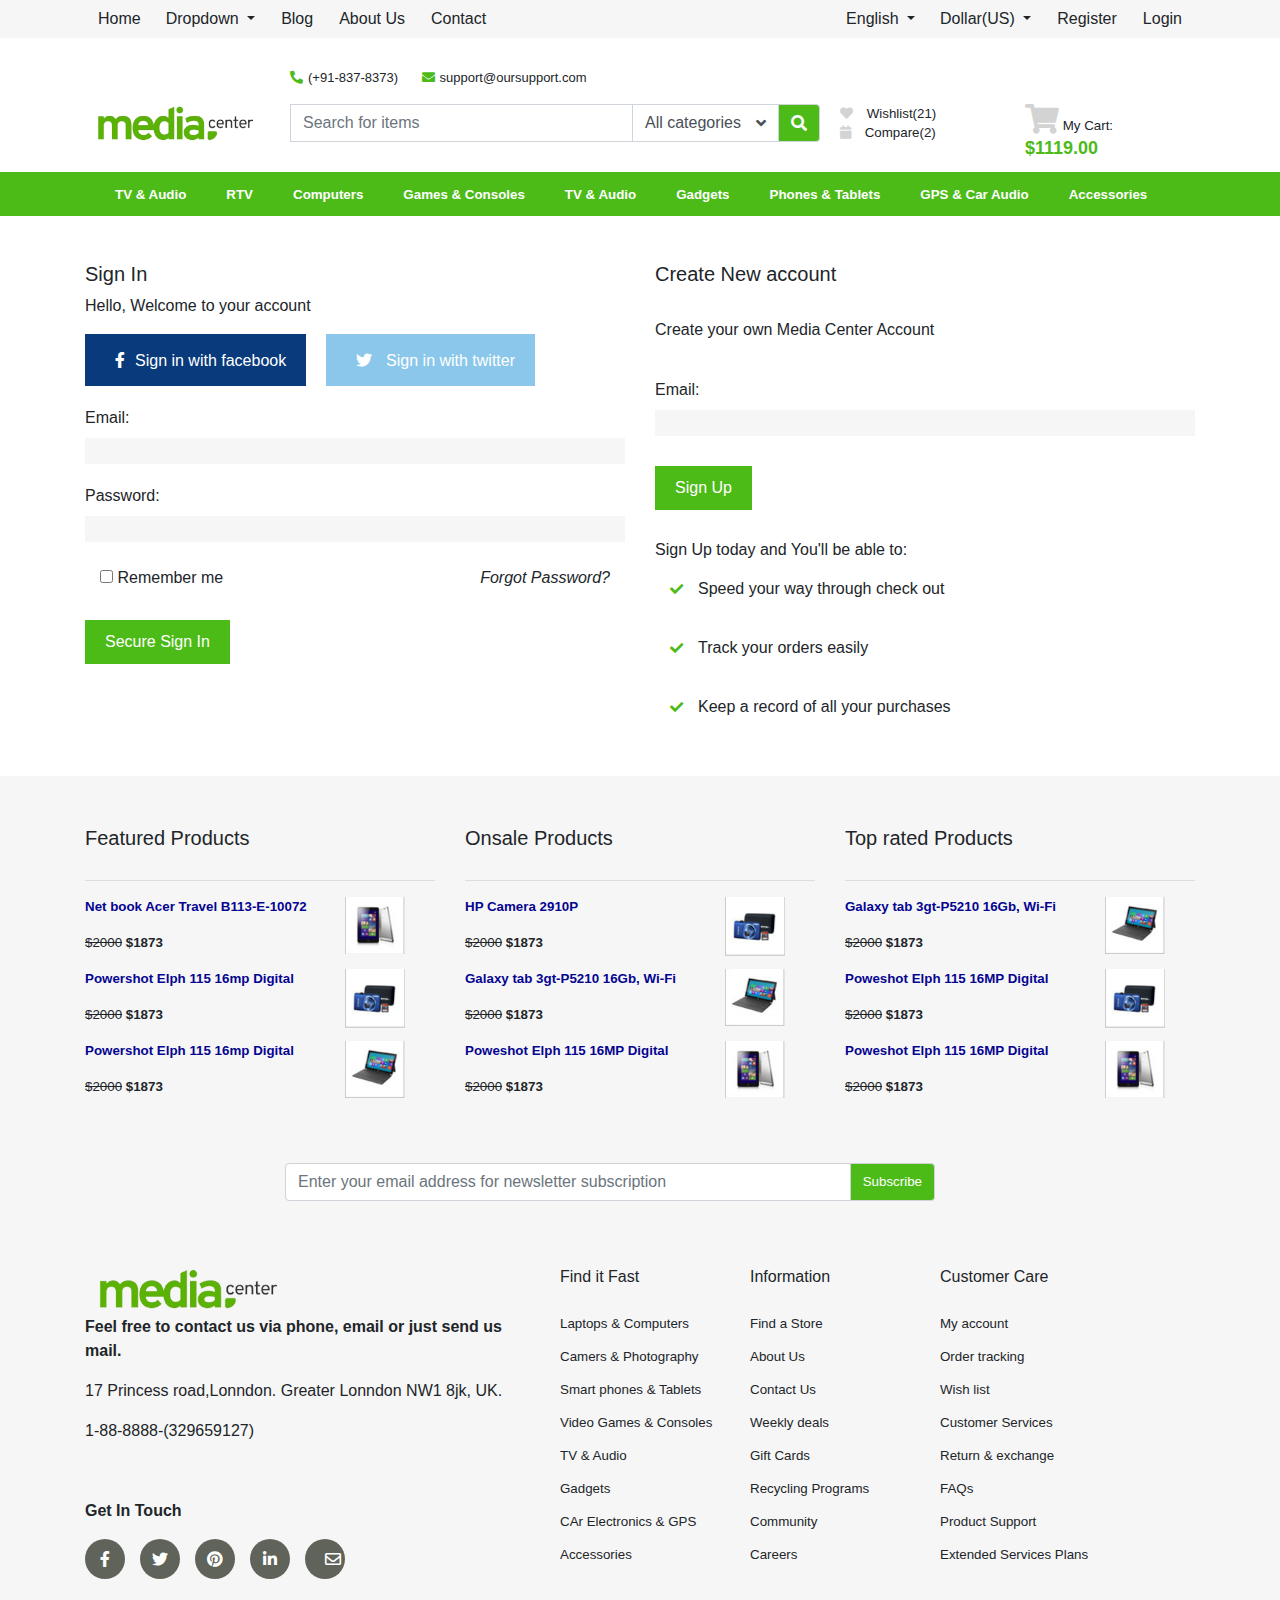
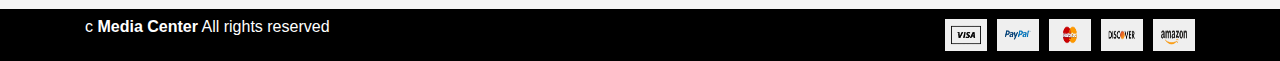
<file: login.html>
<!DOCTYPE html>
<html lang="en">

<head>
    <meta charset="UTF-8">
    <meta name="viewport" content="width=device-width, initial-scale=1.0">
    <link rel="stylesheet" href="css/style.css">
    <link rel="stylesheet" href="css\bootstrap.min.css">
    <link rel="stylesheet" href="css/all.min.css">
    <title>Login</title>
</head>

<body>
    <header>
        <div class=" container">
            <nav>
                <div class="btn-group" role="group">
                    <a href="index.html"> <button type="button" class="btn ">Home</button></a>
                    <div class="btn-group">
                        <button class="btn   dropdown-toggle" type="button" data-toggle="dropdown">
                            Dropdown
                        </button>
                        <div class="dropdown-menu">
                        </div>
                    </div>
                    <a href="blog.html"><button type="button" class="btn ">Blog</button></a>
                    <a href="about_us.html"><button type="button" class="btn ">About Us</button></a> 
                <a href="contactus.html" ><button type="button" class="btn">Contact</button></a>
                </div>
                <div class="btn-group" role="group" style="float: right;">
                    <div class="btn-group">
                        <button class="btn   dropdown-toggle" type="button" data-toggle="dropdown">
                            English
                        </button>
                        <div class="dropdown-menu">
                        </div>
                    </div>
                    <div class="btn-group">
                        <button class="btn   dropdown-toggle" type="button" data-toggle="dropdown">
                            Dollar(US)
                        </button>
                        <div class="dropdown-menu">
                        </div>
                    </div>
                    <a href="login.html"><button type="button" class="btn ">Register</button></a>
                    <a href="login.html"><button type="button" class="btn">Login</button></a>
                </div>
            </nav>
        </div>
    </header>


    <div class="cal">
        <p> <i class="fas fa-phone fa-flip-horizontal"></i>(+91-837-8373) <i
                class="fas fa-envelope"></i>support@oursupport.com</p>
    </div>

    <!---Main header -->
    <section class="container main-header">
        <div class="row ">
            <div class="col-md-2">
                <img src="./images/logo.png" style="width: 175px;">
            </div>
            <div class="input-group" style="width: 530px;  margin-left: 30px;">
                <br>
                <input type="text" class="form-control" placeholder="Search for items">
                <div class="input-group-append" style="height: 38px;">
                    <button class="input-group-text b1">All categories <i class="fas fa-angle-down"></i></button>
                    <button class="input-group-text b2"><i class="fas fa-search"></i></button>
                </div>
            </div>

            <div class="col-sm-2">
                <p><i class="fas fa-heart"></i> Wishlist(21)</p>

                <p><i class="fas fa-calendar"></i> Compare(2)</p>

            </div>
            <div class="col-sm-2 cart-container">

                <p><i class="fas fa-shopping-cart"></i> My Cart:
                <span style="color: #4cbb17; font-size: large; font-weight: bold;">$1119.00</span></p>

                <div class=" cart-hover">

                    <img src="./images/camera3.PNG">
                    <p>LC-70UD 70" Class Aquos<br>
                        <span style="color: #4cbb17; font-size: medium; font-weight: bold;">$ 1873</span>
                    </p>
                    <p class="cross">x</p>
                    <hr>
                    <img src="./images/camera2.PNG">
                    <p>LC-70UD 70" Class Aquos <br>
                        <span style="color: #4cbb17; font-size: medium; font-weight: bold;">$ 1873</span>
                    </p><p class="cross">x</p>
                    <hr>
                    
                    <img src="./images/camera3.PNG">
                    <p>LC-70UD 70" Class Aquos<br>
                        <span style="color: #4cbb17; font-size: medium; font-weight: bold;">$ 1873</span>
                    </p><p class="cross">x</p>
                    <hr>
                  <a href="shoppingcart.html"><button>View Cart</button></a>
                   <a href="address.html"> <button>Checkout</button></a>
                </div>
        </div>
    </section>
    <!--Categories header-->
    <section class=" categories">
        <div class="container">
            <ul>
                <li><a href="#">TV & Audio</a>
                    <div class="row Laptops" style="width: 590px;">
                        <div class="col-md-4">
                            <h6>Computers & Laptops</h6><hr>
                            <a href="category.html"><p>Computer Cases</p> </a>
                            <a href="category.html"> <p>CPU's</p> </a>
                            <a href="category.html"> <p>Fans, Cooling</p> </a>
                            <a href="category.html"> <p>Graphics, Video Cards</p></a>
                             <a href="category.html"> <p>Interfcae, Adds-on</p> </a>
                            <a href="category.html"> <P>Laptop Parts</P> </a>
                             <a href="category.html"> <p>Others</p> </a>
                        </div>
                        <div class="col-md-4">
                            <h6>Desktop Parts</h6>  <hr>
                            <a href="category.html"> <p>Power Supplies</p></a>
                            <a href="category.html">  <p>Power Supply</p>  </a>
                            <a href="category.html"><p>Sound Cards</p>  </a>
                            <a href="category.html">  <p>Other</p></a>
                        </div>
                        <div class="col-md-4">
                            <h6>Laptops & Notebooks</h6>  <hr>
                            <a href="category.html">  <p>Notebook</p>   </a>
                          <a href="category.html"> <p>Laptop</p>  </a>
                          <a href="category.html"><p>Gaming Laptop</p></a>
                          <a href="category.html"> <p>Office Notebooks</p>  </a>
                        </div>
                    </div>
                </li>
                <li><a href="#">RTV</a>
                    <div class="row Laptops" style="width: 400px;">
                        <div class="col-md-6">
                            <h6>Computers & Laptops</h6><hr>
                            <a href="category.html"><p>Computer Cases</p> </a>
                            <a href="category.html"> <p>CPU's</p> </a>
                            <a href="category.html"> <p>Fans, Cooling</p> </a>
                            <a href="category.html"> <p>Graphics, Video Cards</p></a>
                             <a href="category.html"> <p>Interfcae, Adds-on</p> </a>
                            <a href="category.html"> <P>Laptop Parts</P> </a>
                             <a href="category.html"> <p>Others</p> </a>
                        </div>
                        <div class="col-md-6">
                            <h6>Desktop Parts</h6>  <hr>
                            <a href="category.html"> <p>Power Supplies</p></a>
                            <a href="category.html">  <p>Power Supply</p>  </a>
                            <a href="category.html"><p>Sound Cards</p>  </a>
                            <a href="category.html">  <p>Other</p></a>
                         </div>
                        </div>
                </li>
                <li><a href="#">Computers</a>
                    <div class="row Laptops" style="width: 590px;">
                        <div class="col-md-4">
                            <h6>Computers & Laptops</h6><hr>
                            <a href="category.html"><p>Computer Cases</p> </a>
                            <a href="category.html"> <p>CPU's</p> </a>
                            <a href="category.html"> <p>Fans, Cooling</p> </a>
                            <a href="category.html"> <p>Graphics, Video Cards</p></a>
                             <a href="category.html"> <p>Interfcae, Adds-on</p> </a>
                            <a href="category.html"> <P>Laptop Parts</P> </a>
                             <a href="category.html"> <p>Others</p> </a>
                        </div>
                        <div class="col-md-4">
                            <h6>Desktop Parts</h6>  <hr>
                            <a href="category.html"> <p>Power Supplies</p></a>
                            <a href="category.html">  <p>Power Supply</p>  </a>
                            <a href="category.html"><p>Sound Cards</p>  </a>
                            <a href="category.html">  <p>Other</p></a>
                        </div>
                        <div class="col-md-4">
                            <h6>Laptops & Notebooks</h6>
                            <hr>
                            <a href="category.html"> <p>Notebook</p> </a>
                            <a href="category.html"> <p>Laptop</p> </a>
                         <a href="category.html"> <p>Gaming Laptop</p></a>
                         <a href="category.html"> <p>Office Notebooks</p> </a>
                           
                        </div>
                    </div>
                </li>
                <li><a href="#">Games & Consoles</a>
                    <div class="row Laptops" style="width: 500px;">
                        <div class="col-md-6">
                            <h6>Computers & Laptops</h6>
                            <hr>
                            <a href="category.html"><p>Computer Cases</p> </a>
                            <a href="category.html">  <p>CPU's</p></a>
                            <a href="category.html"> <p>Fans, Cooling</p></a>
                            <a href="category.html"> <p>Graphics, Video Cards</p></a>
                             <a href="category.html">  <p>Interfcae, Adds-on</p></a>
                         <a href="category.html"> <P>Laptop Parts</P></a>
                         <a href="category.html"> <p>Others</p></a>

                        </div>
                        <div class="col-md-6">
                            <h6>Laptops & Notebooks</h6>
                            <hr>
                             <a href="category.html"><p>Notebook</p></a>
                             <a href="category.html"><p>Laptop</p></a>
                             <a href="category.html"><p>Gaming Laptop</p></a>
                             <a href="category.html"><p>Office Notebooks</p></a>
                        </div>
                    </div>
                </li>
                <li><a href="#">TV & Audio</a>
                    <div class="row Laptops" style="width: 450px;">
                        <div class="col-md-6">
                            <h6>Desktop Parts</h6>
                            <hr>
                           <a href="category.html"><p>Power Supplies</p></a>
                           <a href="category.html"><p>Power Supply</p></a>
                           <a href="category.html"><p>Sound Cards</p></a>
                           <a href="category.html"><p>Other</p></a>
                        </div>
                        <div class="col-md-6">
                            <h6>Laptops & Notebooks</h6>
                            <hr>
                            <a href="category.html"><p>Notebook</p></a>
                            <a href="category.html"><p>Laptop</p></a>
                            <a href="category.html"><p>Gaming Laptop</p></a>
                            <a href="category.html"><p>Office Notebooks</p></a>
                        </div>
                    </div>
                </li>
                <li><a href="#">Gadgets</a></li>
                <li><a href="#">Phones & Tablets</a></li>
                <li><a href="#">GPS & Car Audio</a></li>
                <li><a href="#">Accessories</a></li>
            </ul>

        </div>
    </section>
    <!--log in section-->
    <section class="container reg">
        <div class="row">
            <div class="col-md-6">
                <h5>Sign In</h5>
                <p>Hello, Welcome to your account</p>
                <button class="facebook"> <i class="fab fa-facebook-f"></i>Sign in with facebook</button>
                <button class="twitter"> <i class="fab fa-twitter"></i> Sign in with twitter</button>

                <form>
                    <label>Email:</label>
                    <br>
                    <input type="text"><br>
                    <label>Password:</label>
                    <br>
                    <input type="password"><br><br>
                </form>

                <div class=" container ">
                    <input type="checkbox" id="me">
                    <label class="me" for="me" style="display: contents;"> Remember me</label>
                    <p style="float: right;"><i>Forgot Password?</i></p>
                </div>
                <button class="bn"> Secure Sign In</button>

            </div>
            <div class="col-md-6">
                <h5>Create New account</h5><br>
                <p>Create your own Media Center Account</p>
                <form>
                    <label>Email:</label>
                    <br>
                    <input type="text"><br>
                    <button class="bn">Sign Up</button>
                </form>
                <h6>Sign Up today and You'll be able to:</h6>
                <p><i class="fas fa-check"></i>Speed your way through check out</p>
                <p><i class="fas fa-check"></i>Track your orders easily</p>
                <p><i class="fas fa-check"></i>Keep a record of all your purchases</p>
            </div>
        </div>
    </section>
    <!--Footer part 1-->
    <section class="footer-part-1">
        <div class=" container footer-part">
            <div class="row">
                <div class="col-md-4">
                    <h5>Featured Products</h5><hr>
                    <p ><a href="product.html"><b>Net book Acer Travel B113-E-10072</b></a><img src="./images/camera1.PNG"
                            width="60">
                    <p><del>$2000</del> <b>$1873</b></p>
                    <p><a href="product.html"><b>Powershot Elph 115 16mp Digital</b></a><img src="./images/camera2.PNG" width="60">
                    <p><del>$2000</del> <b>$1873</b></p>
                    <p><a href="product.html"><b>Powershot Elph 115 16mp Digital</b></a><img src="./images/camera3.PNG" width="60">
                    <p><del>$2000</del> <b>$1873</b></p>
                </div>
                <div class="col-md-4">
                    <h5>Onsale Products</h5><hr>
                    <p><a href="product.html"><b>HP Camera 2910P</b></a><img src="./images/camera2.PNG" width="60">
                    <p><del>$2000</del> <b>$1873</b></p>
                    <p><a href="product.html"><b>Galaxy tab 3gt-P5210 16Gb, Wi-Fi</b></a><img src="./images/camera3.PNG" width="60">
                    <p><del>$2000</del> <b>$1873</b></p>
                    <p><a href="product.html"><b>Poweshot Elph 115 16MP Digital</b></a><img src="./images/camera1.PNG" width="60">
                    <p><del>$2000</del> <b>$1873</b></p>
                </div>
                <div class="col-md-4">
                    <h5>Top rated Products</h5><hr>
                    <p><a href="product.html"><b>Galaxy tab 3gt-P5210 16Gb, Wi-Fi</b></a><img src="./images/camera3.PNG" width="60">
                    <p><del>$2000</del> <b>$1873</b></p>
                    <p><a href="product.html"><b>Poweshot Elph 115 16MP Digital</b></a><img src="./images/camera2.PNG" width="60">
                    <p><del>$2000</del> <b>$1873</b></p>
                    <p><a href="product.html"><b>Poweshot Elph 115 16MP Digital</b></a><img src="./images/camera1.PNG" width="60">
                    <p><del>$2000</del> <b>$1873</b></p>
                </div>
            </div>

            <div class="input-group mb-3 ">
                <input type="text" class="form-control "
                    placeholder="Enter your email address for newsletter subscription">
                <div class="input-group-append">
                    <button class="input-group-text">Subscribe</button>
                </div>
            </div>
            <div class="row footer-part">
                <div class="col-lg-5">
                    <img src="./images/logo.png">
                    <p><b>Feel free to contact us via phone, email or just send us mail.</b></p>
                    <p>17 Princess road,Lonndon. Greater Lonndon NW1 8jk, UK. </p>
                    <p>1-88-8888-(329659127)</p>
                    <p class="intouch"><b>Get In Touch</b></p>
                    <div class="media-icons">
                        <ul>
                            <li><i class="fab fa-facebook-f"></i> </li>
                            <li><i class="fab fa-twitter"></i></li>
                            <li><i class="fab fa-pinterest"></i></li>
                            <li><i class="fab fa-linkedin-in"></i></li>
                            <li><i class="far fa-envelope"></i></li>
                        </ul>
                    </div>
                </div>
                <div class="col-sm-2">
                    <h6>Find it Fast</h6>
                    <p>Laptops & Computers</p>
                    <p>Camers & Photography</p>
                    <p> Smart phones & Tablets</p>
                    <p>Video Games & Consoles</p>
                    <p>TV & Audio</p>
                    <p>Gadgets</p>
                    <p> CAr Electronics & GPS</p>
                    <p> Accessories</p>
                </div>

                <div class="col-sm-2">
                    <h6>Information</h6>
                    <p>Find a Store</p>
                    <p>About Us</p>
                    <p>Contact Us </p>
                    <p>Weekly deals</p>
                    <p>Gift Cards</p>
                    <p>Recycling Programs</p>
                    <p>Community</p>
                    <P>Careers</P>
                </div>
                <div class="col-sm-2">
                    <h6>Customer Care</h6>
                    <p>My account</p>
                    <p>Order tracking</p>
                    <p>Wish list</p>
                    <p>Customer Services</p>
                    <p>Return & exchange</p>
                    <p>FAQs</p>
                    <p>Product Support</p>
                    <p>Extended Services Plans</p>
                </div>
            </div>
        </div>
    </section>
    <footer>
        <div class="container img-buttons">
            <div>
                <p>c <b>Media Center</b> All rights reserved</p>
            </div>
            <div class="image-footer">
                <button type="button"><img src="./images/visa.png"></button>
                <button type="button"><img src="./images/paypal.png"></button>
                <button type="button"><img src="./images/mastercard.png"></button>
                <button type="button"><img src="./images/discover.png"></button>
                <button type="button"><img src="./images/amazon.png"></button>
            </div>
        </div>
    </footer>

</body>

</html>
</file>
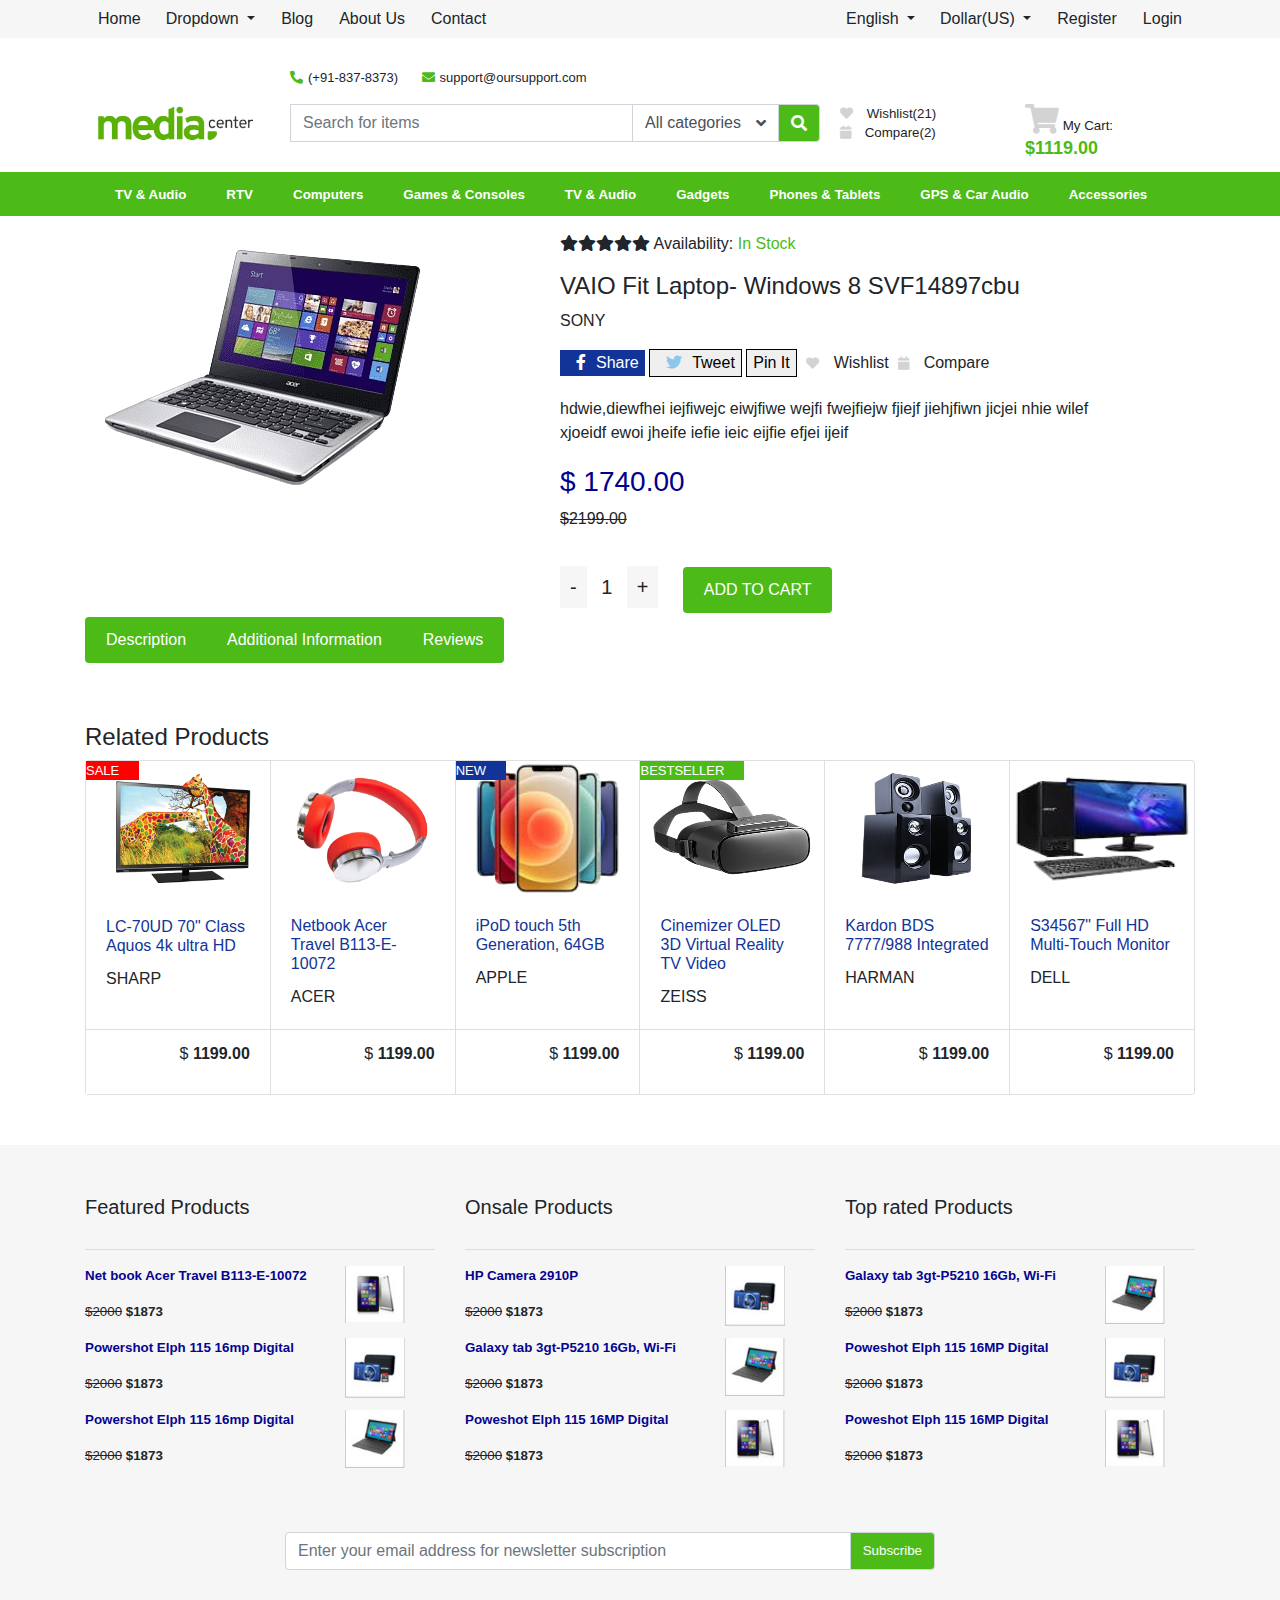
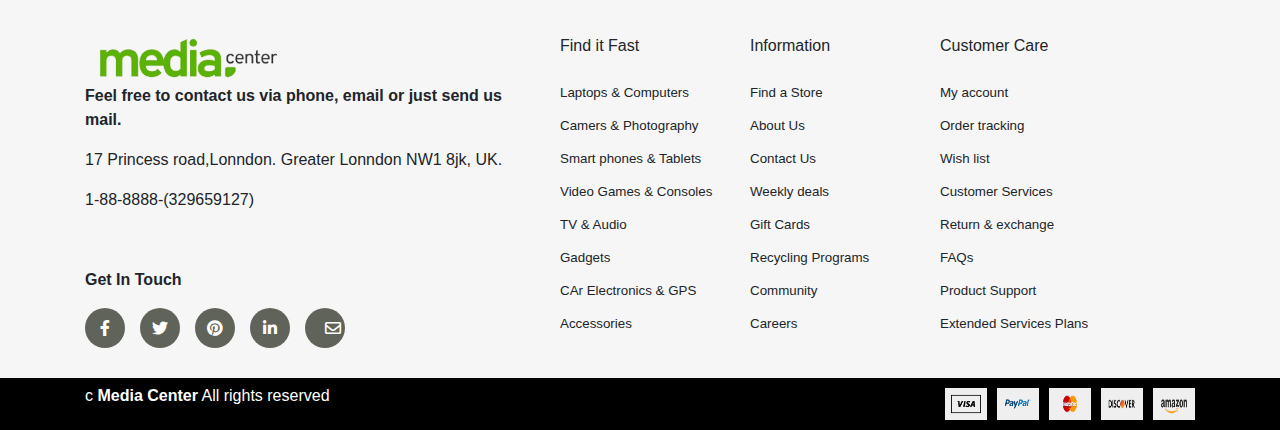
<file: product.html>
<!DOCTYPE html>
<html lang="en">

<head>
    <meta charset="UTF-8">
    <meta name="viewport" content="width=device-width, initial-scale=1.0">
    <link rel="stylesheet" href="css/style.css">
    <link rel="stylesheet" href="css\bootstrap.min.css">
    <link rel="stylesheet" href="css/all.min.css">
   
    <title>Product</title>
</head>
<style>
    .section {
        display: none;
    }
</style>

<body>
    <header>
        <div class=" container">
            <nav>
                <div class="btn-group" role="group">
                    <a href="index.html"> <button type="button" class="btn ">Home</button></a>
                    <div class="btn-group">
                        <button class="btn   dropdown-toggle" type="button" data-toggle="dropdown">
                            Dropdown
                        </button>
                        <div class="dropdown-menu">
                        </div>
                    </div>
                    <a href="blog.html"><button type="button" class="btn ">Blog</button></a>
                    <a href="about_us.html"><button type="button" class="btn ">About Us</button></a>
                    <a href="contactus.html" ><button type="button" class="btn">Contact</button></a>
                </div>
                <div class="btn-group" role="group" style="float: right;">
                    <div class="btn-group">
                        <button class="btn   dropdown-toggle" type="button" data-toggle="dropdown">
                            English
                        </button>
                        <div class="dropdown-menu">
                        </div>
                    </div>
                    <div class="btn-group">
                        <button class="btn   dropdown-toggle" type="button" data-toggle="dropdown">
                            Dollar(US)
                        </button>
                        <div class="dropdown-menu">
                        </div>
                    </div>
                    <a href="login.html"><button type="button" class="btn ">Register</button></a>
                    <a href="login.html"> <button type="button" class="btn">Login</button></a>
                </div>
            </nav>
        </div>
    </header>


    <div class="cal">
        <p> <i class="fas fa-phone fa-flip-horizontal"></i>(+91-837-8373) <i
                class="fas fa-envelope"></i>support@oursupport.com</p>
    </div>

    <!---Main header -->
    <section class="container main-header">
        <div class="row ">
            <div class="col-md-2">
                <img src="./images/logo.png" style="width: 175px;">
            </div>
            <div class="input-group" style="width: 530px;  margin-left: 30px;">
                <br>
                <input type="text" class="form-control" placeholder="Search for items">
                <div class="input-group-append" style="height: 38px;">
                    <button class="input-group-text b1">All categories <i class="fas fa-angle-down"></i></button>
                    <button class="input-group-text b2"><i class="fas fa-search"></i></button>
                </div>
            </div>

            <div class="col-sm-2">
                <p><i class="fas fa-heart"></i> Wishlist(21)</p>

                <p><i class="fas fa-calendar"></i> Compare(2)</p>

            </div>
            <div class="col-sm-2 cart-container">

                <p><i class="fas fa-shopping-cart"></i> My Cart:
                <span style="color: #4cbb17; font-size: large; font-weight: bold;">$1119.00</span></p>

                <div class=" cart-hover">

                    <img src="./images/camera3.PNG">
                    <p>LC-70UD 70" Class Aquos<br>
                        <span style="color: #4cbb17; font-size: medium; font-weight: bold;">$ 1873</span>
                    </p>
                    <p class="cross">x</p>
                    <hr>
                    <img src="./images/camera2.PNG">
                    <p>LC-70UD 70" Class Aquos <br>
                        <span style="color: #4cbb17; font-size: medium; font-weight: bold;">$ 1873</span>
                    </p><p class="cross">x</p>
                    <hr>
                    
                    <img src="./images/camera3.PNG">
                    <p>LC-70UD 70" Class Aquos<br>
                        <span style="color: #4cbb17; font-size: medium; font-weight: bold;">$ 1873</span>
                    </p><p class="cross">x</p>
                    <hr>
                  <a href="shoppingcart.html"><button>View Cart</button></a>
                   <a href="address.html"> <button>Checkout</button></a>
                </div>
        </div>
    </section>
    <!--Categories header-->
    <section class=" categories">
        <div class="container">
            <ul>
                <li><a href="#">TV & Audio</a>
                    <div class="row Laptops" style="width: 590px;">
                        <div class="col-md-4">
                            <h6>Computers & Laptops</h6><hr>
                            <a href="category.html"><p>Computer Cases</p> </a>
                            <a href="category.html"> <p>CPU's</p> </a>
                            <a href="category.html"> <p>Fans, Cooling</p> </a>
                            <a href="category.html"> <p>Graphics, Video Cards</p></a>
                             <a href="category.html"> <p>Interfcae, Adds-on</p> </a>
                            <a href="category.html"> <P>Laptop Parts</P> </a>
                             <a href="category.html"> <p>Others</p> </a>
                        </div>
                        <div class="col-md-4">
                            <h6>Desktop Parts</h6>  <hr>
                            <a href="category.html"> <p>Power Supplies</p></a>
                            <a href="category.html">  <p>Power Supply</p>  </a>
                            <a href="category.html"><p>Sound Cards</p>  </a>
                            <a href="category.html">  <p>Other</p></a>
                        </div>
                        <div class="col-md-4">
                            <h6>Laptops & Notebooks</h6>  <hr>
                            <a href="category.html">  <p>Notebook</p>   </a>
                          <a href="category.html"> <p>Laptop</p>  </a>
                          <a href="category.html"><p>Gaming Laptop</p></a>
                          <a href="category.html"> <p>Office Notebooks</p>  </a>
                        </div>
                    </div>
                </li>
                <li><a href="#">RTV</a>
                    <div class="row Laptops" style="width: 400px;">
                        <div class="col-md-6">
                            <h6>Computers & Laptops</h6><hr>
                            <a href="category.html"><p>Computer Cases</p> </a>
                            <a href="category.html"> <p>CPU's</p> </a>
                            <a href="category.html"> <p>Fans, Cooling</p> </a>
                            <a href="category.html"> <p>Graphics, Video Cards</p></a>
                             <a href="category.html"> <p>Interfcae, Adds-on</p> </a>
                            <a href="category.html"> <P>Laptop Parts</P> </a>
                             <a href="category.html"> <p>Others</p> </a>
                        </div>
                        <div class="col-md-6">
                            <h6>Desktop Parts</h6>  <hr>
                            <a href="category.html"> <p>Power Supplies</p></a>
                            <a href="category.html">  <p>Power Supply</p>  </a>
                            <a href="category.html"><p>Sound Cards</p>  </a>
                            <a href="category.html">  <p>Other</p></a>
                         </div>
                        </div>
                </li>
                <li><a href="#">Computers</a>
                    <div class="row Laptops" style="width: 590px;">
                        <div class="col-md-4">
                            <h6>Computers & Laptops</h6><hr>
                            <a href="category.html"><p>Computer Cases</p> </a>
                            <a href="category.html"> <p>CPU's</p> </a>
                            <a href="category.html"> <p>Fans, Cooling</p> </a>
                            <a href="category.html"> <p>Graphics, Video Cards</p></a>
                             <a href="category.html"> <p>Interfcae, Adds-on</p> </a>
                            <a href="category.html"> <P>Laptop Parts</P> </a>
                             <a href="category.html"> <p>Others</p> </a>
                        </div>
                        <div class="col-md-4">
                            <h6>Desktop Parts</h6>  <hr>
                            <a href="category.html"> <p>Power Supplies</p></a>
                            <a href="category.html">  <p>Power Supply</p>  </a>
                            <a href="category.html"><p>Sound Cards</p>  </a>
                            <a href="category.html">  <p>Other</p></a>
                        </div>
                        <div class="col-md-4">
                            <h6>Laptops & Notebooks</h6>
                            <hr>
                            <a href="category.html"> <p>Notebook</p> </a>
                            <a href="category.html"> <p>Laptop</p> </a>
                         <a href="category.html"> <p>Gaming Laptop</p></a>
                         <a href="category.html"> <p>Office Notebooks</p> </a>
                           
                        </div>
                    </div>
                </li>
                <li><a href="#">Games & Consoles</a>
                    <div class="row Laptops" style="width: 500px;">
                        <div class="col-md-6">
                            <h6>Computers & Laptops</h6>
                            <hr>
                            <a href="category.html"><p>Computer Cases</p> </a>
                            <a href="category.html">  <p>CPU's</p></a>
                            <a href="category.html"> <p>Fans, Cooling</p></a>
                            <a href="category.html"> <p>Graphics, Video Cards</p></a>
                             <a href="category.html">  <p>Interfcae, Adds-on</p></a>
                         <a href="category.html"> <P>Laptop Parts</P></a>
                         <a href="category.html"> <p>Others</p></a>

                        </div>
                        <div class="col-md-6">
                            <h6>Laptops & Notebooks</h6>
                            <hr>
                             <a href="category.html"><p>Notebook</p></a>
                             <a href="category.html"><p>Laptop</p></a>
                             <a href="category.html"><p>Gaming Laptop</p></a>
                             <a href="category.html"><p>Office Notebooks</p></a>
                        </div>
                    </div>
                </li>
                <li><a href="#">TV & Audio</a>
                    <div class="row Laptops" style="width: 450px;">
                        <div class="col-md-6">
                            <h6>Desktop Parts</h6>
                            <hr>
                           <a href="category.html"><p>Power Supplies</p></a>
                           <a href="category.html"><p>Power Supply</p></a>
                           <a href="category.html"><p>Sound Cards</p></a>
                           <a href="category.html"><p>Other</p></a>
                        </div>
                        <div class="col-md-6">
                            <h6>Laptops & Notebooks</h6>
                            <hr>
                            <a href="category.html"><p>Notebook</p></a>
                            <a href="category.html"><p>Laptop</p></a>
                            <a href="category.html"><p>Gaming Laptop</p></a>
                            <a href="category.html"><p>Office Notebooks</p></a>
                        </div>
                    </div>
                </li>
                <li><a href="#">Gadgets</a></li>
                <li><a href="#">Phones & Tablets</a></li>
                <li><a href="#">GPS & Car Audio</a></li>
                <li><a href="#">Accessories</a></li>
            </ul>

        </div>
    </section>

    <section class="container products">
        <div class="row ">
            <div class="col-md-5">
                <img src="./images/view7.png">
            </div>
            <div class="col-md-6">
                <p><span><i class="fas fa-star star"></i><i class="fas fa-star star"></i><i class="fas fa-star star"></i><i class="fas fa-star star"></i><i class="fas fa-star star"></i> </span> Availability: <span style="color: #4cbb17 ;">In Stock</span></p>
                <h4>VAIO Fit Laptop- Windows 8 SVF14897cbu</h4>
                <p>SONY</p>
                <button class="face"> <i class="fab fa-facebook-f"></i>Share</button> <button class="tweet"><i
                        class="fab fa-twitter"></i>Tweet</button>
                <button class="pin">Pin It</button>
                <p class="des"><i class="fas fa-heart"></i> Wishlist <i class="fas fa-calendar"></i> Compare</p>


                <p style="margin-top: 20px; margin-bottom: 20px;">hdwie,diewfhei iejfiwejc eiwjfiwe wejfi fwejfiejw
                    fjiejf jiehjfiwn jicjei nhie wilef xjoeidf ewoi
                    jheife iefie ieic eijfie efjei ijeif</p>
                <h3 style="color: darkblue;"> $ 1740.00</h3>
                <p><del> $2199.00</del></p>
                <div class="wrapper">
                    <span class="minus">-</span>
                    <span class="num">1</span>
                    <span class="plus">+</span>
                 <a href="shoppingcart.html" ><button type="button" class="btn">ADD TO CART</button></a> 
                </div>

            </div>
        </div>

        <div class="btn-group" role="group" aria-label="Basic example" style="margin-bottom: 30px;">
            <button type="button" class="btn" onclick="toggleSection('description')">Description</button>
            <button type="button" class="btn" onclick="toggleSection('additional-information')">Additional
                Information</button>
            <button type="button" class="btn" onclick="toggleSection('reviews')">Reviews</button>
        </div>

        <div id="description" class="section">
            <p>display description content here.je/emek,ef ekfve,v ef efejv emcnejcnec cemne<br>
                dvw djvhid eucniu, ejifenijf fekif cd oeofdlpos vjiejwcv mkj jjoe jhie ejicnl ief</p>
            <p>fhe fie iec iie jiw oxow jiw jdief jifi ieuifmsc je eifeu iiuer jjifue iei</p>
            <p style="padding-top: 40px;"><b>SKU: </b>543222 / <b>Categories: </b><span style="color: #4cbb17 ;">-50%
                    sale, Gaming, Desktop PC
                </span> / <b>Tag: </b> <span style="color: #4cbb17 ;">Fats, Gaming, Strong</span></p>
        </div>

        <div id="additional-information" class="section">
            <p><span style="font-size: large; font-weight: bold;">Weight </span>7.25kg</p>
            <p><span style="font-size: large; font-weight: bold;">Dimensions </span>90 x 60 x 90 cm</p>
            <p><span style="font-size: large; font-weight: bold;">size </span>One size Fits all</p>
            <p><span style="font-size: large; font-weight: bold;">color </span>White</p>
            <p><span style="font-size: large; font-weight: bold;">Guarantee </span>5 years</p>

            <p style="padding-top: 40px;"><b>SKU: </b>543222 / <b>Categories: </b><span style="color: #4cbb17 ;">-50%
                    sale, Gaming, Desktop PC
                </span> / <b>Tag: </b> <span style="color: #4cbb17 ;">Fats, Gaming, Strong</span></p>
        </div>

        <div id="reviews" class="section">
            <h6>Add Review</h6>
            <div class="form-row">
                <div class="form-group " style=" padding-top: 20px;">

                    <label>Name*</label>
                    <input class="form-control" type="text" required name="userName">

                </div>
                <div class=" form-group " style=" padding-top: 20px; margin-left: 20px;">
                    <label>Email*</label>
                    <input class="form-control" type="email" required name="userEmail">
                </div>
            </div>
            <h6>Your Rating </h6> <i class="fas fa-star star"></i> <i class="fas fa-star star"></i> <i class="fas fa-star star"></i> <i class="fas fa-star star"></i> <i class="fas fa-star"></i>
            <div class="form-row">
                <div class=" form-group col-md-6" style=" padding-top: 20px;">
                    <label>Message</label>
                    <textarea class="form-control" name="userMessage" rows="5" cols="50"></textarea>
                </div>
            </div>
            <button type="button" class="btn">Submit</button>
        </form>

        </div>
    </section>

    <!--recently viewed-->
    <section class="container" style="padding-top: 30px;">
        <h4>Related Products</h4>
        <div class="card-group">
            <div class="card">
                <img src="./images/view1.png" class="card-img-top">
                <div class="card-body">
                    <h6 class="card-title">LC-70UD 70" Class Aquos 4k ultra HD</h6>
                    <p class="card-text">SHARP</p>
                </div>
                <div class="card-footer">

                    <p>$ <b>1199.00</b></p>
                </div>
                <div class="sale">
                    <p>SALE</p>
                </div>
            </div>
            <div class="card">
                <img src="./images/view2.png" class="card-img-top" height=" 135px">
                <div class="card-body">
                    <h6 class="card-title">Netbook Acer Travel B113-E-10072</h6>
                    <p class="card-text"> ACER</p>
                </div>
                <div class="card-footer">
                    <p>$ <b>1199.00</b></p>
                </div>
            </div>
            <div class="card">
                <img src="./images/view3.png" class="card-img-top" height="135px">
                <div class="card-body">
                    <h6 class="card-title">iPoD touch 5th Generation, 64GB</h6>
                    <p class="card-text">APPLE</p>
                </div>
                <div class="card-footer">
                    <p>$ <b>1199.00</b></p>
                </div>
                <div class="new">
                    <p>NEW</p>
                </div>
            </div>
            <div class="card">
                <img src="./images/view4.png" class="card-img-top" height=" 135px">
                <div class="card-body">
                    <h6 class="card-title">Cinemizer OLED 3D Virtual Reality TV Video</h6>
                    <p class="card-text">ZEISS</p>
                </div>
                <div class="card-footer">
                    <p>$ <b>1199.00</b></p>
                </div>
                <div class="seller">
                    <p>BESTSELLER</p>
                </div>
            </div>
            <div class="card">
                <img src="./images/view5.png" class="card-img-top" height=" 135px">
                <div class="card-body">
                    <h6 class="card-title">Kardon BDS 7777/988 Integrated</h6>
                    <p class="card-text">HARMAN</p>
                </div>
                <div class="card-footer">
                    <p>$ <b>1199.00</b></p>
                </div>
            </div>
            <div class="card">
                <img src="./images/view6.png" class="card-img-top" height=" 135px">
                <div class="card-body">
                    <h6 class="card-title">S34567" Full HD Multi-Touch Monitor</h6>
                    <p class="card-text">DELL</p>
                </div>
                <div class="card-footer">
                    <p>$ <b>1199.00</b></p>
                </div>
            </div>
    </section>
    <!--Footer part 1-->
    <section class="footer-part-1">
        <div class=" container footer-part">
            <div class="row">
                <div class="col-md-4">
                    <h5>Featured Products</h5><hr>
                    <p ><a href="product.html"><b>Net book Acer Travel B113-E-10072</b></a><img src="./images/camera1.PNG"
                            width="60">
                    <p><del>$2000</del> <b>$1873</b></p>
                    <p><a href="product.html"><b>Powershot Elph 115 16mp Digital</b></a><img src="./images/camera2.PNG" width="60">
                    <p><del>$2000</del> <b>$1873</b></p>
                    <p><a href="product.html"><b>Powershot Elph 115 16mp Digital</b></a><img src="./images/camera3.PNG" width="60">
                    <p><del>$2000</del> <b>$1873</b></p>
                </div>
                <div class="col-md-4">
                    <h5>Onsale Products</h5><hr>
                    <p><a href="product.html"><b>HP Camera 2910P</b></a><img src="./images/camera2.PNG" width="60">
                    <p><del>$2000</del> <b>$1873</b></p>
                    <p><a href="product.html"><b>Galaxy tab 3gt-P5210 16Gb, Wi-Fi</b></a><img src="./images/camera3.PNG" width="60">
                    <p><del>$2000</del> <b>$1873</b></p>
                    <p><a href="product.html"><b>Poweshot Elph 115 16MP Digital</b></a><img src="./images/camera1.PNG" width="60">
                    <p><del>$2000</del> <b>$1873</b></p>
                </div>
                <div class="col-md-4">
                    <h5>Top rated Products</h5><hr>
                    <p><a href="product.html"><b>Galaxy tab 3gt-P5210 16Gb, Wi-Fi</b></a><img src="./images/camera3.PNG" width="60">
                    <p><del>$2000</del> <b>$1873</b></p>
                    <p><a href="product.html"><b>Poweshot Elph 115 16MP Digital</b></a><img src="./images/camera2.PNG" width="60">
                    <p><del>$2000</del> <b>$1873</b></p>
                    <p><a href="product.html"><b>Poweshot Elph 115 16MP Digital</b></a><img src="./images/camera1.PNG" width="60">
                    <p><del>$2000</del> <b>$1873</b></p>
                </div>
            </div>

            <div class="input-group mb-3 ">
                <input type="text" class="form-control "
                    placeholder="Enter your email address for newsletter subscription">
                <div class="input-group-append">
                    <button class="input-group-text">Subscribe</button>
                </div>
            </div>
            <div class="row footer-part">
                <div class="col-lg-5">
                    <img src="./images/logo.png">
                    <p><b>Feel free to contact us via phone, email or just send us mail.</b></p>
                    <p>17 Princess road,Lonndon. Greater Lonndon NW1 8jk, UK. </p>
                    <p>1-88-8888-(329659127)</p>
                    <p class="intouch"><b>Get In Touch</b></p>
                    <div class="media-icons">
                        <ul>
                            <li><i class="fab fa-facebook-f"></i> </li>
                            <li><i class="fab fa-twitter"></i></li>
                            <li><i class="fab fa-pinterest"></i></li>
                            <li><i class="fab fa-linkedin-in"></i></li>
                            <li><i class="far fa-envelope"></i></li>
                        </ul>
                    </div>
                </div>
                <div class="col-sm-2">
                    <h6>Find it Fast</h6>
                    <p>Laptops & Computers</p>
                    <p>Camers & Photography</p>
                    <p> Smart phones & Tablets</p>
                    <p>Video Games & Consoles</p>
                    <p>TV & Audio</p>
                    <p>Gadgets</p>
                    <p> CAr Electronics & GPS</p>
                    <p> Accessories</p>
                </div>

                <div class="col-sm-2">
                    <h6>Information</h6>
                    <p>Find a Store</p>
                    <p>About Us</p>
                    <p>Contact Us </p>
                    <p>Weekly deals</p>
                    <p>Gift Cards</p>
                    <p>Recycling Programs</p>
                    <p>Community</p>
                    <P>Careers</P>
                </div>
                <div class="col-sm-2">
                    <h6>Customer Care</h6>
                    <p>My account</p>
                    <p>Order tracking</p>
                    <p>Wish list</p>
                    <p>Customer Services</p>
                    <p>Return & exchange</p>
                    <p>FAQs</p>
                    <p>Product Support</p>
                    <p>Extended Services Plans</p>
                </div>
            </div>
        </div>
    </section>
   


    <script src="js/script.js"></script>
</body>
<footer>
    <div class="container img-buttons">
        <div>
            <p>c <b>Media Center</b> All rights reserved</p>
        </div>
        <div class="image-footer">
            <button type="button"><img src="./images/visa.png"></button>
            <button type="button"><img src="./images/paypal.png"></button>
            <button type="button"><img src="./images/mastercard.png"></button>
            <button type="button"><img src="./images/discover.png"></button>
            <button type="button"><img src="./images/amazon.png"></button>
        </div>
    </div>
</footer>


</html>
</file>
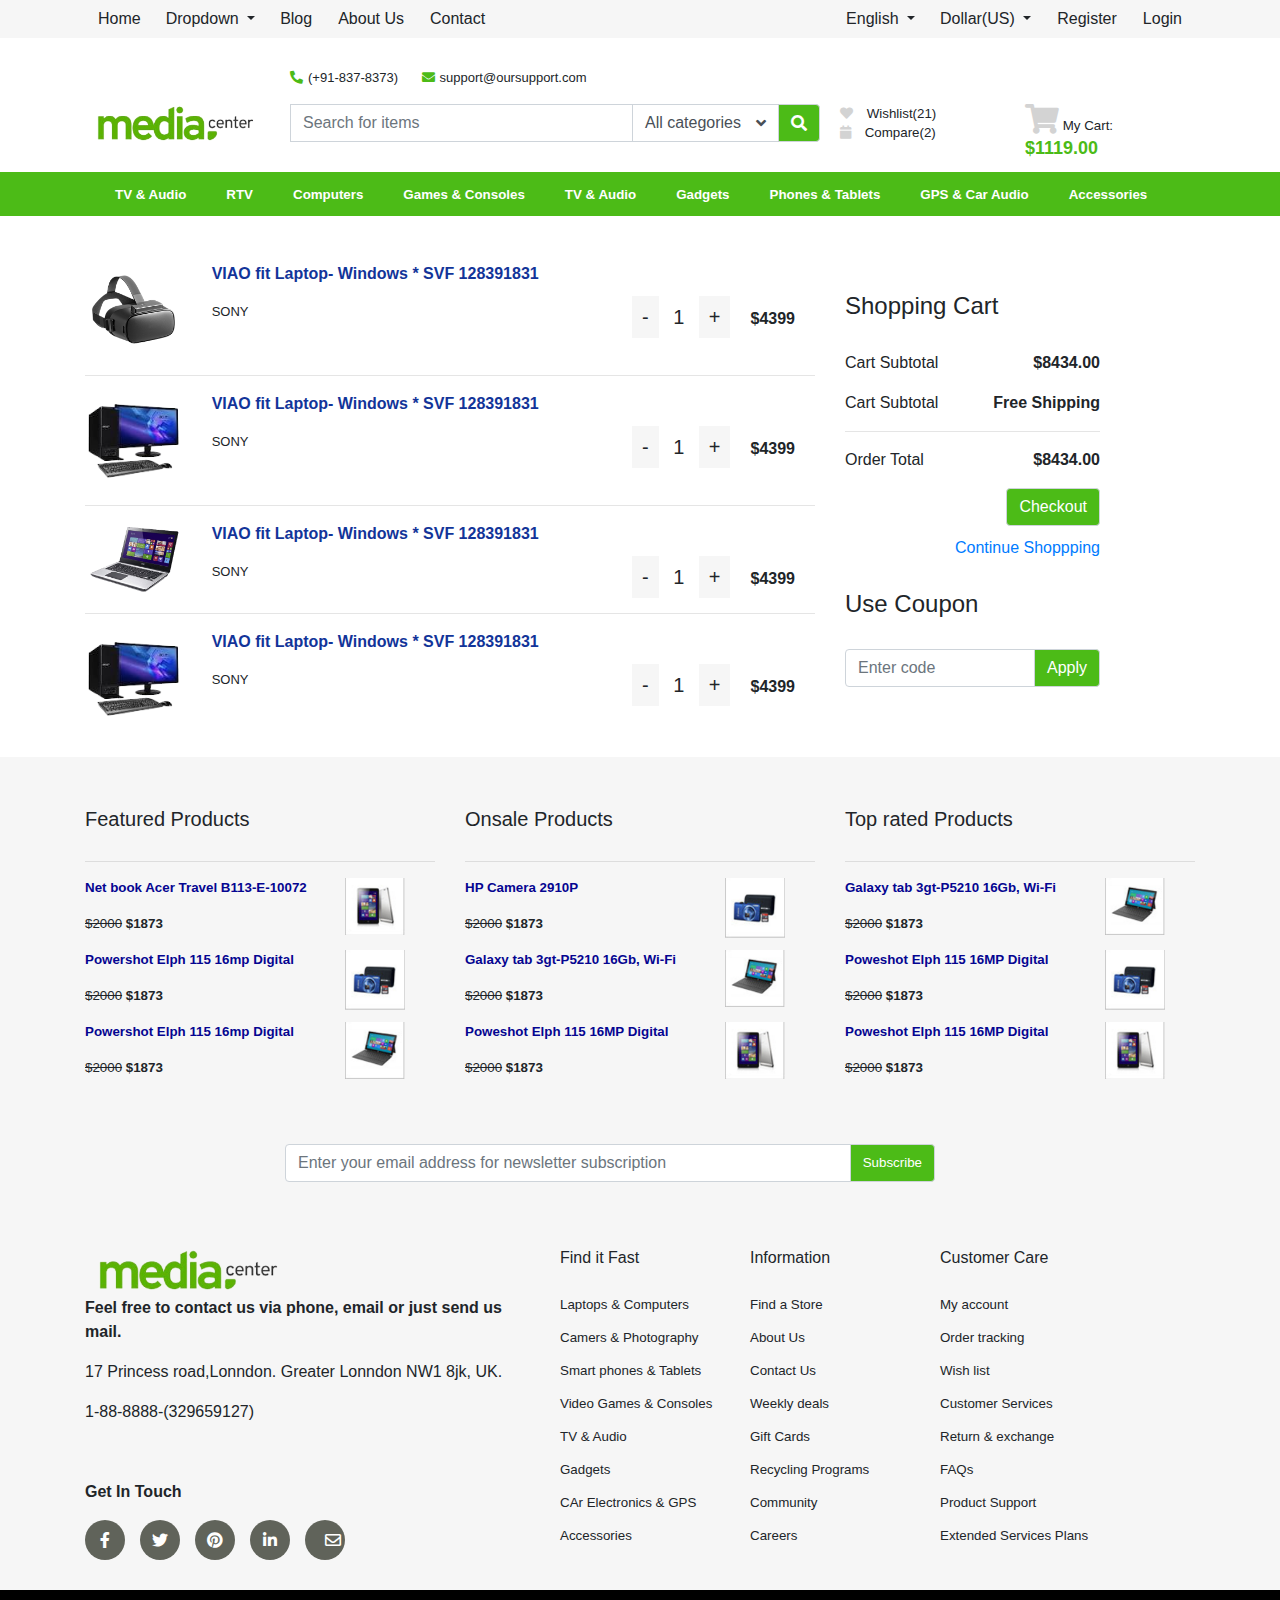
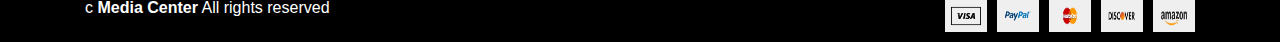
<file: shoppingcart.html>
<!DOCTYPE html>
<html lang="en">

<head>
    <meta charset="UTF-8">
    <meta name="viewport" content="width=device-width, initial-scale=1.0">
    <link rel="stylesheet" href="css/style.css">
    <link rel="stylesheet" href="css\bootstrap.min.css">
    <link rel="stylesheet" href="css/all.min.css">
    <title>Shopping Cart</title>
</head>

<body>
    <header>
        <div class=" container">
            <nav>
                <div class="btn-group" role="group">
                    <a href="index.html"> <button type="button" class="btn ">Home</button></a>
                    <div class="btn-group">
                        <button class="btn   dropdown-toggle" type="button" data-toggle="dropdown">
                            Dropdown
                        </button>
                        <div class="dropdown-menu">
                        </div>
                    </div>
                    <button type="button" class="btn ">Blog</button>
                    <a href="about_us.html"><button type="button" class="btn ">About Us</button></a>
                    <a href="contactus.html"><button type="button" class="btn">Contact</button></a>
                </div>
                <div class="btn-group" role="group" style="float: right;">
                    <div class="btn-group">
                        <button class="btn   dropdown-toggle" type="button" data-toggle="dropdown">
                            English
                        </button>
                        <div class="dropdown-menu">
                        </div>
                    </div>
                    <div class="btn-group">
                        <button class="btn   dropdown-toggle" type="button" data-toggle="dropdown">
                            Dollar(US)
                        </button>
                        <div class="dropdown-menu">
                        </div>
                    </div>
                    <a href="login.html"><button type="button" class="btn ">Register</button></a>
                    <a href="login.html"><button type="button" class="btn">Login</button></a>
                </div>
            </nav>
        </div>
    </header>


    <div class="cal">
        <p> <i class="fas fa-phone fa-flip-horizontal"></i>(+91-837-8373) <i
                class="fas fa-envelope"></i>support@oursupport.com</p>
    </div>

    <!---Main header -->
    <section class="container main-header">
        <div class="row ">
            <div class="col-md-2">
                <img src="./images/logo.png" style="width: 175px;">
            </div>
            <div class="input-group" style="width: 530px;  margin-left: 30px;">
                <br>
                <input type="text" class="form-control" placeholder="Search for items">
                <div class="input-group-append" style="height: 38px;">
                    <button class="input-group-text b1">All categories <i class="fas fa-angle-down"></i></button>
                    <button class="input-group-text b2"><i class="fas fa-search"></i></button>
                </div>
            </div>

            <div class="col-sm-2">
                <p><i class="fas fa-heart"></i> Wishlist(21)</p>

                <p><i class="fas fa-calendar"></i> Compare(2)</p>

            </div>
            <div class="col-sm-2 cart-container">

                <p><i class="fas fa-shopping-cart"></i> My Cart:
                    <span style="color: #4cbb17; font-size: large; font-weight: bold;">$1119.00</span>
                </p>

                <div class=" cart-hover">

                    <img src="./images/camera3.PNG">
                    <p>LC-70UD 70" Class Aquos<br>
                        <span style="color: #4cbb17; font-size: medium; font-weight: bold;">$ 1873</span>
                    </p>
                    <p class="cross">x</p>
                    <hr>
                    <img src="./images/camera2.PNG">
                    <p>LC-70UD 70" Class Aquos <br>
                        <span style="color: #4cbb17; font-size: medium; font-weight: bold;">$ 1873</span>
                    </p>
                    <p class="cross">x</p>
                    <hr>

                    <img src="./images/camera3.PNG">
                    <p>LC-70UD 70" Class Aquos<br>
                        <span style="color: #4cbb17; font-size: medium; font-weight: bold;">$ 1873</span>
                    </p>
                    <p class="cross">x</p>
                    <hr>
                    <a href="shoppingcart.html"><button>View Cart</button></a>
                    <a href="address.html"> <button>Checkout</button></a>
                </div>
            </div>
    </section>
    <!--Categories header-->
    <section class=" categories">
        <div class="container">
            <ul>
                <li><a href="#">TV & Audio</a>
                    <div class="row Laptops" style="width: 590px;">
                        <div class="col-md-4">
                            <h6>Computers & Laptops</h6><hr>
                            <a href="category.html"><p>Computer Cases</p> </a>
                            <a href="category.html"> <p>CPU's</p> </a>
                            <a href="category.html"> <p>Fans, Cooling</p> </a>
                            <a href="category.html"> <p>Graphics, Video Cards</p></a>
                             <a href="category.html"> <p>Interfcae, Adds-on</p> </a>
                            <a href="category.html"> <P>Laptop Parts</P> </a>
                             <a href="category.html"> <p>Others</p> </a>
                        </div>
                        <div class="col-md-4">
                            <h6>Desktop Parts</h6>  <hr>
                            <a href="category.html"> <p>Power Supplies</p></a>
                            <a href="category.html">  <p>Power Supply</p>  </a>
                            <a href="category.html"><p>Sound Cards</p>  </a>
                            <a href="category.html">  <p>Other</p></a>
                        </div>
                        <div class="col-md-4">
                            <h6>Laptops & Notebooks</h6>  <hr>
                            <a href="category.html">  <p>Notebook</p>   </a>
                          <a href="category.html"> <p>Laptop</p>  </a>
                          <a href="category.html"><p>Gaming Laptop</p></a>
                          <a href="category.html"> <p>Office Notebooks</p>  </a>
                        </div>
                    </div>
                </li>
                <li><a href="#">RTV</a>
                    <div class="row Laptops" style="width: 400px;">
                        <div class="col-md-6">
                            <h6>Computers & Laptops</h6><hr>
                            <a href="category.html"><p>Computer Cases</p> </a>
                            <a href="category.html"> <p>CPU's</p> </a>
                            <a href="category.html"> <p>Fans, Cooling</p> </a>
                            <a href="category.html"> <p>Graphics, Video Cards</p></a>
                             <a href="category.html"> <p>Interfcae, Adds-on</p> </a>
                            <a href="category.html"> <P>Laptop Parts</P> </a>
                             <a href="category.html"> <p>Others</p> </a>
                        </div>
                        <div class="col-md-6">
                            <h6>Desktop Parts</h6>  <hr>
                            <a href="category.html"> <p>Power Supplies</p></a>
                            <a href="category.html">  <p>Power Supply</p>  </a>
                            <a href="category.html"><p>Sound Cards</p>  </a>
                            <a href="category.html">  <p>Other</p></a>
                         </div>
                        </div>
                </li>
                <li><a href="#">Computers</a>
                    <div class="row Laptops" style="width: 590px;">
                        <div class="col-md-4">
                            <h6>Computers & Laptops</h6><hr>
                            <a href="category.html"><p>Computer Cases</p> </a>
                            <a href="category.html"> <p>CPU's</p> </a>
                            <a href="category.html"> <p>Fans, Cooling</p> </a>
                            <a href="category.html"> <p>Graphics, Video Cards</p></a>
                             <a href="category.html"> <p>Interfcae, Adds-on</p> </a>
                            <a href="category.html"> <P>Laptop Parts</P> </a>
                             <a href="category.html"> <p>Others</p> </a>
                        </div>
                        <div class="col-md-4">
                            <h6>Desktop Parts</h6>  <hr>
                            <a href="category.html"> <p>Power Supplies</p></a>
                            <a href="category.html">  <p>Power Supply</p>  </a>
                            <a href="category.html"><p>Sound Cards</p>  </a>
                            <a href="category.html">  <p>Other</p></a>
                        </div>
                        <div class="col-md-4">
                            <h6>Laptops & Notebooks</h6>
                            <hr>
                            <a href="category.html"> <p>Notebook</p> </a>
                            <a href="category.html"> <p>Laptop</p> </a>
                         <a href="category.html"> <p>Gaming Laptop</p></a>
                         <a href="category.html"> <p>Office Notebooks</p> </a>
                           
                        </div>
                    </div>
                </li>
                <li><a href="#">Games & Consoles</a>
                    <div class="row Laptops" style="width: 500px;">
                        <div class="col-md-6">
                            <h6>Computers & Laptops</h6>
                            <hr>
                            <a href="category.html"><p>Computer Cases</p> </a>
                            <a href="category.html">  <p>CPU's</p></a>
                            <a href="category.html"> <p>Fans, Cooling</p></a>
                            <a href="category.html"> <p>Graphics, Video Cards</p></a>
                             <a href="category.html">  <p>Interfcae, Adds-on</p></a>
                         <a href="category.html"> <P>Laptop Parts</P></a>
                         <a href="category.html"> <p>Others</p></a>

                        </div>
                        <div class="col-md-6">
                            <h6>Laptops & Notebooks</h6>
                            <hr>
                             <a href="category.html"><p>Notebook</p></a>
                             <a href="category.html"><p>Laptop</p></a>
                             <a href="category.html"><p>Gaming Laptop</p></a>
                             <a href="category.html"><p>Office Notebooks</p></a>
                        </div>
                    </div>
                </li>
                <li><a href="#">TV & Audio</a>
                    <div class="row Laptops" style="width: 450px;">
                        <div class="col-md-6">
                            <h6>Desktop Parts</h6>
                            <hr>
                           <a href="category.html"><p>Power Supplies</p></a>
                           <a href="category.html"><p>Power Supply</p></a>
                           <a href="category.html"><p>Sound Cards</p></a>
                           <a href="category.html"><p>Other</p></a>
                        </div>
                        <div class="col-md-6">
                            <h6>Laptops & Notebooks</h6>
                            <hr>
                            <a href="category.html"><p>Notebook</p></a>
                            <a href="category.html"><p>Laptop</p></a>
                            <a href="category.html"><p>Gaming Laptop</p></a>
                            <a href="category.html"><p>Office Notebooks</p></a>
                        </div>
                    </div>
                </li>
                <li><a href="#">Gadgets</a></li>
                <li><a href="#">Phones & Tablets</a></li>
                <li><a href="#">GPS & Car Audio</a></li>
                <li><a href="#">Accessories</a></li>
            </ul>

        </div>
    </section>
    <section class="container shoppingcart">
        <div class="row">
            <div class="col-md-8">
                <div class="row">
                    <div class="col-sm-2">
                        <img src="./images/view4.png" style="width: inherit;">
                    </div>
                    <div class="col-md-10">

                        <a href="product.html" style="color: #123499;" ><p > <b>VIAO fit Laptop- Windows * SVF 128391831</b> </a>
                            <span style="float: right; ">
                                <div class="wrapper ">
                                    <span class="minus">-</span>
                                    <span class="num">1</span>
                                    <span class="plus">+</span><b>$4399</b>
                            </span>
                    </div>
                    </p>
                    <p style="font-size: small;">SONY</p>

                </div>
            </div>
            <hr>
            <div class="row">
                <div class="col-sm-2">
                    <img src="./images/view6.png" style="width: inherit;">
                </div>
                <div class="col-md-10">

                    <a href="product.html" style="color: #123499;" ><p > <b>VIAO fit Laptop- Windows * SVF 128391831</b> </a>
                         <span style="float: right;">
                            <div class="wrapper "> <span class="minus">-</span>
                                <span class="num">1</span>
                                <span class="plus">+</span><b>$4399</b>
                        </span>
                </div>
                </p>
                <p style="font-size: small;">SONY</p>
            </div>
        </div>
        <hr>
        <div class="row">
            <div class="col-sm-2">
                <img src="./images/view7.png" style="width: inherit;">
            </div>
            <div class="col-md-10">

                <a href="product.html" style="color: #123499;" ><p > <b>VIAO fit Laptop- Windows * SVF 128391831</b> </a>
                     <span style="float: right;">
                        <div class="wrapper "> <span class="minus">-</span>
                            <span class="num">1</span>
                            <span class="plus">+</span><b>$4399</b>
                    </span>
            </div>
            </p>
            <p style="font-size: small;">SONY</p>
        </div>
        </div>
        <hr>
        <div class="row">
            <div class="col-sm-2">
                <img src="./images/view6.png" style="width: inherit;">
            </div>
            <div class="col-md-10">

                <a href="product.html" style="color: #123499;" ><p > <b>VIAO fit Laptop- Windows * SVF 128391831</b> </a>
                     <span style="float: right;">
                        <div class="wrapper "> <span class="minus">-</span>
                            <span class="num">1</span>
                            <span class="plus">+</span><b>$4399</b>
                    </span>
            </div>
            </p>
            <p style="font-size: small;">SONY</p>
        </div>
        </div>
        </div>
        <div class="col-md-3">
            <h4 style="margin-top: 30px; margin-bottom: 30px;">Shopping Cart</h4>
            <p>Cart Subtotal<span style="float: right;"> <b>$8434.00</b></span></p>
            <p>Cart Subtotal<span style="float: right;"> <b>Free Shipping</b></span></p>
            <hr>
            <p>Order Total<span style="float: right;"> <b>$8434.00</b></span></p>
            <a href="address.html"> <button class="input-group-text" style="float: right;">Checkout</button></a>
            <br><br>

            <a href="index.html">
                <p style="float: right;">Continue Shoppping</p>
            </a><br>

            <h4 style="margin-top: 30px; margin-bottom: 30px;">Use Coupon</h4>
            <div class="input-group  ">
                <input type="text" class="form-control " placeholder="Enter code">
                <div class="input-group-append">
                    <button class="input-group-text">Apply</button>
                </div>
            </div>
        </div>
        </div>
    </section>

    <!--Footer part 1-->
    <section class="footer-part-1">
        <div class=" container footer-part">
            <div class="row">
                <div class="col-md-4">
                    <h5>Featured Products</h5>
                    <hr>
                    <p><a href="product.html"><b>Net book Acer Travel B113-E-10072</b></a><img
                            src="./images/camera1.PNG" width="60">
                    <p><del>$2000</del> <b>$1873</b></p>
                    <p><a href="product.html"><b>Powershot Elph 115 16mp Digital</b></a><img src="./images/camera2.PNG"
                            width="60">
                    <p><del>$2000</del> <b>$1873</b></p>
                    <p><a href="product.html"><b>Powershot Elph 115 16mp Digital</b></a><img src="./images/camera3.PNG"
                            width="60">
                    <p><del>$2000</del> <b>$1873</b></p>
                </div>
                <div class="col-md-4">
                    <h5>Onsale Products</h5>
                    <hr>
                    <p><a href="product.html"><b>HP Camera 2910P</b></a><img src="./images/camera2.PNG" width="60">
                    <p><del>$2000</del> <b>$1873</b></p>
                    <p><a href="product.html"><b>Galaxy tab 3gt-P5210 16Gb, Wi-Fi</b></a><img src="./images/camera3.PNG"
                            width="60">
                    <p><del>$2000</del> <b>$1873</b></p>
                    <p><a href="product.html"><b>Poweshot Elph 115 16MP Digital</b></a><img src="./images/camera1.PNG"
                            width="60">
                    <p><del>$2000</del> <b>$1873</b></p>
                </div>
                <div class="col-md-4">
                    <h5>Top rated Products</h5>
                    <hr>
                    <p><a href="product.html"><b>Galaxy tab 3gt-P5210 16Gb, Wi-Fi</b></a><img src="./images/camera3.PNG"
                            width="60">
                    <p><del>$2000</del> <b>$1873</b></p>
                    <p><a href="product.html"><b>Poweshot Elph 115 16MP Digital</b></a><img src="./images/camera2.PNG"
                            width="60">
                    <p><del>$2000</del> <b>$1873</b></p>
                    <p><a href="product.html"><b>Poweshot Elph 115 16MP Digital</b></a><img src="./images/camera1.PNG"
                            width="60">
                    <p><del>$2000</del> <b>$1873</b></p>
                </div>
            </div>

            <div class="input-group mb-3 ">
                <input type="text" class="form-control "
                    placeholder="Enter your email address for newsletter subscription">
                <div class="input-group-append">
                    <button class="input-group-text">Subscribe</button>
                </div>
            </div>
            <div class="row footer-part">
                <div class="col-lg-5">
                    <img src="./images/logo.png">
                    <p><b>Feel free to contact us via phone, email or just send us mail.</b></p>
                    <p>17 Princess road,Lonndon. Greater Lonndon NW1 8jk, UK. </p>
                    <p>1-88-8888-(329659127)</p>
                    <p class="intouch"><b>Get In Touch</b></p>
                    <div class="media-icons">
                        <ul>
                            <li><i class="fab fa-facebook-f"></i> </li>
                            <li><i class="fab fa-twitter"></i></li>
                            <li><i class="fab fa-pinterest"></i></li>
                            <li><i class="fab fa-linkedin-in"></i></li>
                            <li><i class="far fa-envelope"></i></li>
                        </ul>
                    </div>
                </div>
                <div class="col-sm-2">
                    <h6>Find it Fast</h6>
                    <p>Laptops & Computers</p>
                    <p>Camers & Photography</p>
                    <p> Smart phones & Tablets</p>
                    <p>Video Games & Consoles</p>
                    <p>TV & Audio</p>
                    <p>Gadgets</p>
                    <p> CAr Electronics & GPS</p>
                    <p> Accessories</p>
                </div>

                <div class="col-sm-2">
                    <h6>Information</h6>
                    <p>Find a Store</p>
                    <p>About Us</p>
                    <p>Contact Us </p>
                    <p>Weekly deals</p>
                    <p>Gift Cards</p>
                    <p>Recycling Programs</p>
                    <p>Community</p>
                    <P>Careers</P>
                </div>
                <div class="col-sm-2">
                    <h6>Customer Care</h6>
                    <p>My account</p>
                    <p>Order tracking</p>
                    <p>Wish list</p>
                    <p>Customer Services</p>
                    <p>Return & exchange</p>
                    <p>FAQs</p>
                    <p>Product Support</p>
                    <p>Extended Services Plans</p>
                </div>
            </div>
        </div>
    </section>

    <footer>
        <div class="container img-buttons">
            <div>
                <p>c <b>Media Center</b> All rights reserved</p>
            </div>
            <div class="image-footer">
                <button type="button"><img src="./images/visa.png"></button>
                <button type="button"><img src="./images/paypal.png"></button>
                <button type="button"><img src="./images/mastercard.png"></button>
                <button type="button"><img src="./images/discover.png"></button>
                <button type="button"><img src="./images/amazon.png"></button>
            </div>
        </div>
    </footer>
    <script src="js/script.js"></script>


</body>

</html>
</file>
<file: css/style.css>
header {
  background: #f6f6f6;
}

/*main header css*/
.main-header {
  font-size: smaller;
}

.cal {
  margin-bottom: 5px;
  margin-left: 290px;
  padding-top: 30px;
  font-size: small;
}

.main-header .b1 {
  background: #fff;
}

.main-header .b2 {
  background: #4cbb17;
  color: #fff;
}

.fa-angle-down {
  padding-left: 15px;
}

.fa-phone {
  color: #4cbb17;
  padding-left: 5px;
}

.fa-envelope {
  padding-left: 20px;
  padding-right: 5px;
  color: #4cbb17;
}

.fa-heart,
.fa-calendar {
  color: lightgray;
  font-size: small;
  padding-left: 5px;
  padding-right: 10px;
}

.fa-shopping-cart {
  color: lightgray;
  font-size: 30px;
}

.col-sm-1 p,
.col-sm-2 p {
  margin-bottom: 0px;
}

/*My cart css*/
.cart-container {
  position: relative;
}

.cart-hover {
  position: absolute;
  top: 100%;
  left: -125px;
  padding: 10px;
  background-color: #fff;
  display: none;
  width: 340px;
  border: 1px solid gray;
}

.cart-hover img {
  width: 60px;
  margin: 10px 10px;
}

.cart-hover p {
  display: inline-block;
}

.cart-container:hover .cart-hover {
  display: block;
  z-index: 99;
}

.cart-hover button {
  margin: 15px 10px;
  padding: 10px 35px;
  border: none;
  border-radius: 5px;
}

.cart-hover button:focus {
  color: #fff;
  background: #4cbb17;
  font-weight: bold;
}

.cart-hover .cross {
  float: inline-end;
  position: relative;
  top: 8px;
  margin: 20px;
  font-size: large;
  font-weight: 500;
}




/*big Image css*/
.big-image {
  background: #f6f6f6;
  padding-top: 40px;
  padding-bottom: 30px;
}

.big-image button {
  background: #4cbb17;
  color: #fff;
  border: none;
  font-size: smaller;
  padding: 5px 20px;
  margin-top: 10px;
}

.main button {
  border: none;
  padding: 10px 20px;
}

.main button:focus {
  background: #4cbb17;
  color: #fff;
  font-size: larger;
}

.main {
  padding-top: 20px;
}

.depts .big-deptt {
  margin-right: 40px;
  border: 1px solid lightgray;
  padding-left: 0px;
  padding-right: 0px;
}

.depts .big-deptt h5 {
  background: #4cbb17;
  color: #fff;
  padding: 8px;
}

.depts .big-deptt h6,
.depts .back h6 {
  padding: 5px;
  padding-left: 26px;
}

.depts .big-deptt .back {
  background: #f6f6f6;
}

.depts h6:hover,
.depts .back:hover {
  color: #fff;
  background-color: #4cbb17;
}

.big-deptt .content {
 display: none;
  position: absolute;
 /* top: 38px;*/
  left: 100%;
  width: max-content;
  padding: 23px;
  background-color: #fff;
  border-top: 2px solid #4cbb17;
  z-index: 99;

}

.big-deptt h6:hover+.content {
  display: block;
}
.big-deptt p{
  margin: 0px;
}
.big-deptt hr{
  margin: 5px;
}

/*two divs images*/
.twodivs .row1 {
  background: #d6e0ff;
  margin-right: 125px;
  padding: 35px;
}

.twodivs .row2 {
  background: #e4f4dc;
  padding: 35px;
}

.twodivs {
  margin: 40px;
}

.twodivs .row2 img {

  padding-right: 20px;
}

.row1 p:first-child,
.row2 p:first-child {
  font-weight: 700;
  margin: 0;
  font-size: x-large;
}

.twodivs .row1 img,
.twodivs .row2 img {
  position: absolute;
  width: 179px;
  right: 14px;
  top: 0;
}

/*categories*/
.categories {
  background: #4cbb17;
}

.categories ul {
  list-style: none;
  display: flex;
  padding: 10px;
  margin-top: 10px;
}

.categories ul li a {
  padding-left: 20px;
  padding-right: 20px;
  font-size: smaller;
  color: #fff;
  font-weight: 600;
}
.categories .Laptops a{
color: #000;
font-size: smaller;
padding: 0;
    font-size: smaller;
    font-weight: 400;
}

/*REcently viewd css*/
.card-group {

  margin-bottom: 50px;
}

.card-footer p {
  float: inline-end;
}

.card-title {
  color: #123499;
}

.card .card-footer {
  background: #fff;
}

.card .card-btn {
  position: absolute;
  bottom: -80px;
  background: #fff;
  visibility: hidden;
}

.card:hover .card-btn {
  visibility: visible;
}

.categories .Laptops {
  position: absolute;
  z-index: 99;
  padding: 10px;

  background: #fff;
  /*border: 1px solid #888;*/
  visibility: hidden;
}

.categories ul li:hover .Laptops {
  visibility: visible;
}

.categories .Laptops p {
  font-size: small;
}

.card .card-btn button {
  margin-left: 70px;
  background: #4cbb17;
  color: #fff;
  border: none;
  font-size: smaller;
  padding: 8px 20px;
}

.card .card-btn p {
  margin-left: 25px;
  margin-top: 30px;

}

.card .sale {
  position: absolute;
  background: red;
  color: #fff;
}

.card .sale p,
.new p,
.seller p {
  margin: 0;
  padding-right: 20px;
  font-size: small;
}

.card .new {
  position: absolute;
  background: #123499;
  color: #fff;
}

.card .seller {
  position: absolute;
  background: #4cbb17;
  color: #fff;
}

.top-brands img {
  width: 25px;
}


.top-brands {
  padding-bottom: 50px;
}

.top-brands ul li {
  list-style: none;
  display: inline;
  border: 1px solid lightgray;
  padding: 20px;
  margin-right: 30px;
}

.top-brands ul {
  margin-top: 40px;
  padding-left: 0px;
}

.top-brands .swiper-button-next,
.top-brands .swiper-button-prev,
.recomendation .swiper-button-next,
.recomendation .swiper-button-prev {
  position: relative;
  float: inline-end;
  color: black;
  display: flex;
  margin-left: 20px;
  padding-top: 30px;
}

.top-brands .swiper-button-next:after,
.top-brands .swiper-button-prev::after,
.recomendation .swiper-button-next:after,
.recomendation .swiper-button-prev::after {
  font-size: x-large;
}

.top-brands h4 {
  margin: 0;
  display: inline-block;
}

.top-brands hr {

  display: inline-block;
  width: 870px;
  vertical-align: middle;
  margin-left: 10px;
}

/*category page css*/
.recomendation h4 hr {
  display: inline-block;
  width: 450px;
  vertical-align: middle;
  margin-left: 10px;
}

.recomendation .swiper-button-next,
.recomendation .swiper-button-prev {
  top: var(--swiper-navigation-top-offset, 0%);
}

.recomendation {
  padding-bottom: 30px;
}

.recomendation .recomend {
  border: 1px solid lightgray;
}

.recomendation .brand {
  padding: 15px 10px;
  border: 1px solid lightgray;
  margin: 15px 0px;
}

.recomendation .offerdiv img {
  width: 60px;
  margin: 15px 0px;
}

.recomendation .offerdiv p {
  display: inline-block;
}

.recomendation .offerdiv-price {
  color: #4cbb17;
  font-size: medium;
  font-weight: bold;
}

.recomendation .btn {
  background: #4cbb17;
  color: #fff;
  padding: 15px 30px;

  font-weight: bold;
}

.recomendation .row {
  padding-bottom: 20px;
  padding-top: 20px;
}

.recomend img {
  width: 145px;
  height: 120px;

}

.recomend hr {
  margin: 0px;
}

.recomendation .recomend-p {
  margin: 0px;
  font-size: small;
}

.recomend .col-md-2 {
  padding-left: 0px;
}

.recomend .sale-tag {
  width: 50%;
  color: #fff;
}

.recomendation .ad {
  background-color: lightgrey;
  width: 100%;
  margin: 30px 0px;
  height: 10%;
  color: darkgray;
  justify-content: center;
  align-items: center;
  display: flex;
  top: 50%;
  font-size: xx-large;
}

.recomendation .btn-toolbar button {
  background: white;
  color: darkgray;
  border: 1px solid gray;
  border-radius: 0px;
  padding: 15px 20px;
  margin: 15px 5px;
}

.recomendation .btn-toolbar button:hover {
  border: 1px solid #4cbb17;
  color: #4cbb17;
}

/*footer part 1 css*/
.media-icons ul {
  display: flex;
  list-style-type: none;
  padding: 0;
  margin: 0;
}

.media-icons ul li {
  background-color: rgb(96, 99, 90);
  border-radius: 50%;
  margin-right: 10px;
  width: 30px;
  height: 30px;
  display: flex;
  align-items: center;
  justify-content: center;
  padding: 20px;
  margin-right: 15px;
}

.media-icons ul li i {
  color: white;
}

.row .space {
  font-size: small;
  padding-top: 50px;
}

.intouch {
  padding-top: 40px;
}

.col-lg-5 img {
  width: 200px;
}

.input-group.mb-3 {
  width: 650px;
  margin: 50px 200px;
}

.footer-part button {
  background-color: #4cbb17;
  color: #fff;
  font-size: smaller;
}

.footer-part input {
  display: flex;
  justify-content: center;

}

.footer-part {
  padding-top: 50px;
}

.footer-part-1 {
  background-color: #f6f6f6;
  padding-bottom: 30px;
}

.col-md-4 img {
  float: right;
  margin-right: 30px;
}

.col-md-4 a:hover {
  color: #123499;
}

.footer-part a {
  color: rgb(5, 5, 145);
}

.col-md-4 p {
  font-size: smaller;
}

.col-md-4 h5 {
  margin-bottom: 30px;
}

.col-sm-2 h6 {
  padding-bottom: 20px;
}

.footer-part .col-sm-2 p {
  margin-bottom: 13px;
  font-size: smaller;
}


/*footer css*/
/*.foot {
    background-color: #000;
   
    position: fixed;
   color: #f6f6f6;
    width: 100%;
  }*/
footer {
  background-color: #000;
  color: #fff;
}

.img-buttons {
  display: flex;
  justify-content: space-between;
  align-items: center;
}

.image-footer {
  display: flex;
  justify-content: flex-end;
  padding-top: 10px;
  padding-bottom: 10px;
}

.image-footer button {

  border: none;
  margin-left: 10px;
}

.image-footer img {
  width: 30px;
  height: 30px;
}


/*Page 06 single product css*/
.wrapper {
  height: 30px;

}

.wrapper .minus,
.wrapper .plus {
  background: #f6f6f6;
}

.wrapper .btn {
  margin: 20px;
}

.wrapper span {
  width: 100%;
  font-size: 20px;
  padding: 10px;
  cursor: pointer;
}

.products .btn-group {
  margin-top: 40px;
}

.products .des {
  display: contents;
}

.products .face {
  border: none;
  background: #123499;
  color: #fff;
}

.products .tweet i {
  color: #8bc7ea;
}

.products .tweet {
  border: 1px solid;
}

.products .pin {
  border: 1px solid;
}

.products .face i,
.products .tweet i {
  padding-left: 10px;
  padding-right: 10px;
}

#reviews input {
  width: 250px;
}

/*Blog css*/
.blog {
  padding: 40px;
}

.blog .date {
  text-align: center;
  background: #4cbb17;
  color: #fff;
  padding: 16px 0px;
}

.blog .popular_tags {
  background: white;
  border: 1px solid lightgray;
  padding: 5px;
  margin: 5px;
}

.blog button:focus {
  background: #4cbb17;
  color: #fff;

}

.blog h5,
.blog h4 {
  padding: 20px 0px;
}

.blog a {
  color: #000;
}

.blog a:focus {
  color: #4cbb17;
}

.blog .fa-angle-right {
  float: inline-end;
}
/*Shopping Cart css*/
.shoppingcart{
  padding: 30px 0;
}
.shoppingcart .input-group-text,
.Billing button {
  background-color: #4cbb17;
  color: #fff;
}

.shoppingcart .wrapper {
  float: inline-end;
}

.shoppingcart .wrapper b {
  padding: 0px 20px;
}

.Billing button {
  margin: 30px 0px
}

.Billing h4 {
  margin: 30px 0px;
}

.Billing b {
  padding: 0px 20px;
}

.Billing input {
  margin: 20px 0px;
}

.Billing .col-sm-1 h6 {
  text-align: center;
}





/*page 22 login  css*/
.facebook {
  border: none;
  background: #083a7c;
  color: #fff;
  padding: 8px 20px;
}

.twitter {
  border: none;
  background: #8bc7ea;
  color: #fff;
  padding: 8px 20px;
  margin-left: 15px;
}

.facebook i,
.twitter i {
  padding: 10px;
}

.bn,
.blog .bn {

  border: none;
  padding: 10px 20px;
  color: #fff;
  background: #4cbb17;
  margin-top: 30px;
  margin-bottom: 30px;
}

.reg input,
.Billing input {
  border: none;
  background: #f6f6f6;
}

.reg label {
  margin-top: 20px;
}

.reg {
  padding-top: 30px;
  padding-bottom: 30px;
}

.reg input[type="text"],
input[type="password"] {
  width: 100%;
}

.fa-check {
  color: #4cbb17;
  font-size: smaller;
  padding: 15px
}

/*page 23 contact us  css*/
.contact .btn,
.products .btn {
  background: #4cbb17;
  color: #fff;
  padding: 10px 20px;
}

.contact .form-row textarea,
.contact .form-row input {
  border: none;
  background-color: #f6f6f6;
}

.contact .input-group-text {
  background: #4cbb17;
  color: #fff;
}

.contact img {
  width: inherit;
  height: 400px;
}

.contact .col-md-4 h6 {
  padding-top: 20px;
  padding-bottom: 20px;
}

.contact .row {
  padding-top: 20px;
  padding-bottom: 20px;
}




/**page 26  about us css/
  /*statidtical numbers*/
.Numbers .row .col-md-3 h3 {
  font-size: 60px;
}

.Numbers .row .col-md-3 p {
  font-size: small;
}

.Numbers {
  background-color: #f6f6f6;
  padding-top: 30px;
  padding-bottom: 30px;
  color: #808080;
}

.description .col-md-6 {
  padding: 30px;
}

.description .col-md-4 h6 {
  display: contents;
  color: #4cbb17;
}

.description .col-md-4 button {
  width: 30px;
  margin-right: 10px;
  margin-bottom: 20px;
  background: white;
  border: 1px sol id gray;
}

.description p {
  color: #808080;
}

.description .custom:active {
  background: #4cbb17;
  color: #fff;
}

.members .container {
  display: flex;
}

.members .team-mem {
  margin: 30px;
  text-align: center;
}

.members .team-mem img {
  width: 130px;
  border-radius: 100%;
  height: 135px;
}

.members .mem1 {
  position: relative;
}

.members .mem1 h6 {
  margin-top: 140px;
  color: #4cbb17;
}

.mem1::before {
  content: "We are Hiring";
  position: absolute;
  color: #fff;
  top: 34%;
  left: 50%;
  transform: translate(-50%, -50%);
  width: 120px;
  height: 120px;
  background-color: green;
  border-radius: 50%;
  display: flex;
  align-items: center;
  justify-content: center;
}
</file>
